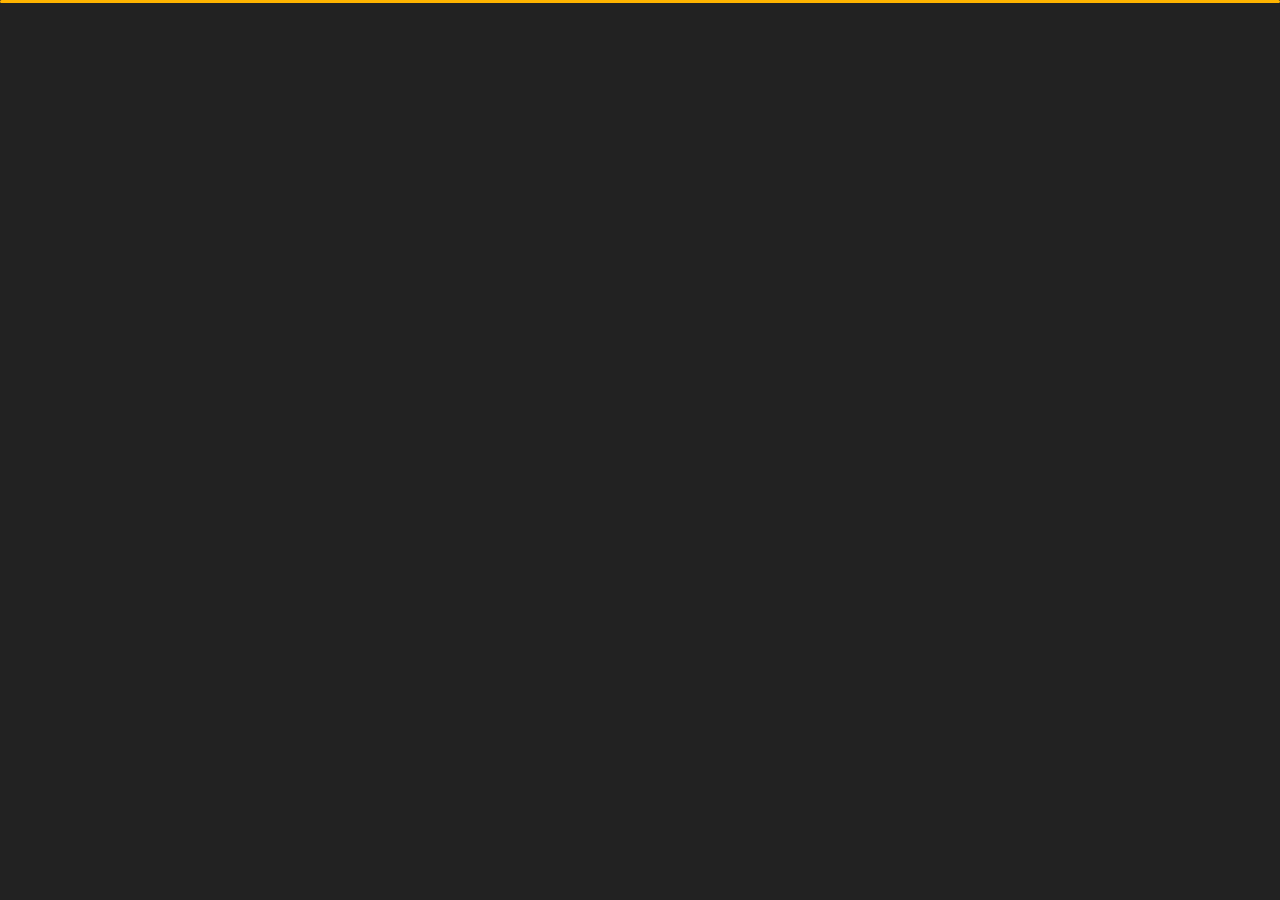
<file: index.html>
﻿<!DOCTYPE html>
<html lang="en">


<head>
    <meta charset="utf-8">
    <title> Davit Khanal</title>
    <meta name="viewport" content="width=device-width, initial-scale=1">
    <link href="https://fonts.googleapis.com/css?family=Poppins:400,400i,500,500i,600,600i,700,700i,800,800i,900,900i" rel="stylesheet">
    <link href="https://fonts.googleapis.com/css?family=Open+Sans:300,400,400i,600,600i,700" rel="stylesheet">
    <link href="css/bootstrap.min.css" rel="stylesheet">
    <link href="css/preloader.min.css" rel="stylesheet">
    <link href="css/circle.css" rel="stylesheet">
    <link href="css/font-awesome.min.css" rel="stylesheet">
    <link href="css/fm.revealator.jquery.min.css" rel="stylesheet">
    <link href="css/style.css" rel="stylesheet">
    <link href="css/skins/yellow.css" rel="stylesheet">
    <link rel="alternate stylesheet" type="text/css" title="blue" href="css/skins/blue.css" />
    <link rel="alternate stylesheet" type="text/css" title="green" href="css/skins/green.css" />
    <link rel="alternate stylesheet" type="text/css" title="yellow" href="css/skins/yellow.css" />
    <link rel="alternate stylesheet" type="text/css" title="blueviolet" href="css/skins/blueviolet.css" />
    <link rel="alternate stylesheet" type="text/css" title="goldenrod" href="css/skins/goldenrod.css" />
    <link rel="alternate stylesheet" type="text/css" title="magenta" href="css/skins/magenta.css" />
    <link rel="alternate stylesheet" type="text/css" title="orange" href="css/skins/orange.css" />
    <link rel="alternate stylesheet" type="text/css" title="purple" href="css/skins/purple.css" />
    <link rel="alternate stylesheet" type="text/css" title="red" href="css/skins/red.css" />
    <link rel="alternate stylesheet" type="text/css" title="yellowgreen" href="css/skins/yellowgreen.css" />
    <link rel="stylesheet" type="text/css" href="css/styleswitcher.css" />
    <script src="js/modernizr.custom.js"></script>
</head>

<body class="home">
<div id="switcher" class="">
    <div class="content-switcher">
        <h4>STYLE SWITCHER</h4>
        <ul>
            <li>
                <a href="#" onclick="setActiveStyleSheet('purple');" title="purple" class="color"><img src="img/styleswitcher/purple.png" alt="purple"/></a>
            </li>
            <li>
                <a href="#" onclick="setActiveStyleSheet('red');" title="red" class="color"><img src="img/styleswitcher/red.png" alt="red"/></a>
            </li>
            <li>
                <a href="#" onclick="setActiveStyleSheet('blueviolet');" title="blueviolet" class="color"><img src="img/styleswitcher/blueviolet.png" alt="blueviolet"/></a>
            </li>
            <li>
                <a href="#" onclick="setActiveStyleSheet('blue');" title="blue" class="color"><img src="img/styleswitcher/blue.png" alt="blue"/></a>
            </li>
            <li>
                <a href="#" onclick="setActiveStyleSheet('goldenrod');" title="goldenrod" class="color"><img src="img/styleswitcher/goldenrod.png" alt="goldenrod"/></a>
            </li>
            <li>
                <a href="#" onclick="setActiveStyleSheet('magenta');" title="magenta" class="color"><img src="img/styleswitcher/magenta.png" alt="magenta"/></a>
            </li>
            <li>
                <a href="#" onclick="setActiveStyleSheet('yellowgreen');" title="yellowgreen" class="color"><img src="img/styleswitcher/yellowgreen.png" alt="yellowgreen"/></a>
            </li>
            <li>
                <a href="#" onclick="setActiveStyleSheet('orange');" title="orange" class="color"><img src="img/styleswitcher/orange.png" alt="orange"/></a>
            </li>
            <li>
                <a href="#" onclick="setActiveStyleSheet('green');" title="green" class="color"><img src="img/styleswitcher/green.png" alt="green"/></a>
            </li>
            <li>
                <a href="#" onclick="setActiveStyleSheet('yellow');" title="yellow" class="color"><img src="img/styleswitcher/yellow.png" alt="yellow"/></a>
            </li>
        </ul>
           <div id="hideSwitcher">&times;</div>
    </div>
</div>
<div id="showSwitcher" class="styleSecondColor"><i class="fa fa-cog fa-spin"></i></div>
<header class="header" id="navbar-collapse-toggle">
    
    <ul class="icon-menu d-none d-lg-block revealator-slideup revealator-once revealator-delay1">
        <li class="icon-box active">
            <i class="fa fa-home"></i>
            <a href="index.html">
                <h2>Home</h2>
            </a>
        </li>
        <li class="icon-box">
            <i class="fa fa-user"></i>
            <a href="about.html">
                <h2>About</h2>
            </a>
        </li>
        <!-- <li class="icon-box">
            <i class="fa fa-briefcase"></i>
            <a href="portfolio.html">
                <h2>Portfolio</h2>
            </a>
        </li> -->
        <li class="icon-box">
            <i class="fa fa-envelope-open"></i>
            <a href="contact.html">
                <h2>Contact</h2>
            </a>
        </li>
        <!-- <li class="icon-box">
            <i class="fa fa-comments"></i>
            <a href="blog.html">
                <h2>Blog</h2>
            </a>
        </li> -->
    </ul>
    
    <nav role="navigation" class="d-block d-lg-none">
        <div id="menuToggle">
            <input type="checkbox" />
            <span></span>
            <span></span>
            <span></span>
            <ul class="list-unstyled" id="menu">
                <li class="active"><a href="index.html"><i class="fa fa-home"></i><span>Home</span></a></li>
                <li><a href="about.html"><i class="fa fa-user"></i><span>About</span></a></li>
                <!-- <li><a href="portfolio.html"><i class="fa fa-folder-open"></i><span>Portfolio</span></a></li> -->
                <li><a href="contact.html"><i class="fa fa-envelope-open"></i><span>Contact</span></a></li>
                <!-- <li><a href="blog.html"><i class="fa fa-comments"></i><span>Blog</span></a></li> -->
            </ul>
        </div>
    </nav>
    
</header>
<section class="container-fluid main-container container-home p-0 revealator-slideup revealator-once revealator-delay1">
    <div class="color-block d-none d-lg-block"></div>
    <div class="row home-details-container align-items-center">
        <div class="col-lg-4 bg position-fixed d-none d-lg-block"></div>
        <div class="col-12 col-lg-8 offset-lg-4 home-details text-left text-sm-center text-lg-left">
            <div>
                <img src="./img/smallheader.jpg" class="img-fluid main-img-mobile d-none d-sm-block d-lg-none" alt="my picture" />
                <h6 class="text-uppercase open-sans-font mb-0 d-block d-sm-none d-lg-block">hi there !</h6>
                <h1 class="text-uppercase poppins-font"><span>I'm</span> Davit Khanal</h1>
                <p class="open-sans-font">I'm a Nepal based self front‑end learner focused on crafting clean & user‑friendly experiences, I am passionate about building excellent website that improves the lives of those around me.</p>
                <a href="about.html" class="btn btn-about">more about me</a>
            </div>
        </div>
    </div>
</section>

<script src="js/jquery-3.5.0.min.js"></script>
<script src="js/styleswitcher.js"></script>
<script src="js/preloader.min.js"></script>
<script src="js/fm.revealator.jquery.min.js"></script>
<script src="js/imagesloaded.pkgd.min.js"></script>
<script src="js/masonry.pkgd.min.js"></script>
<script src="js/classie.js"></script>
<script src="js/cbpGridGallery.js"></script>
<script src="js/jquery.hoverdir.js"></script>
<script src="js/popper.min.js"></script>
<script src="js/bootstrap.js"></script>
<script src="js/custom.js"></script>

</body>

</html>
</file>
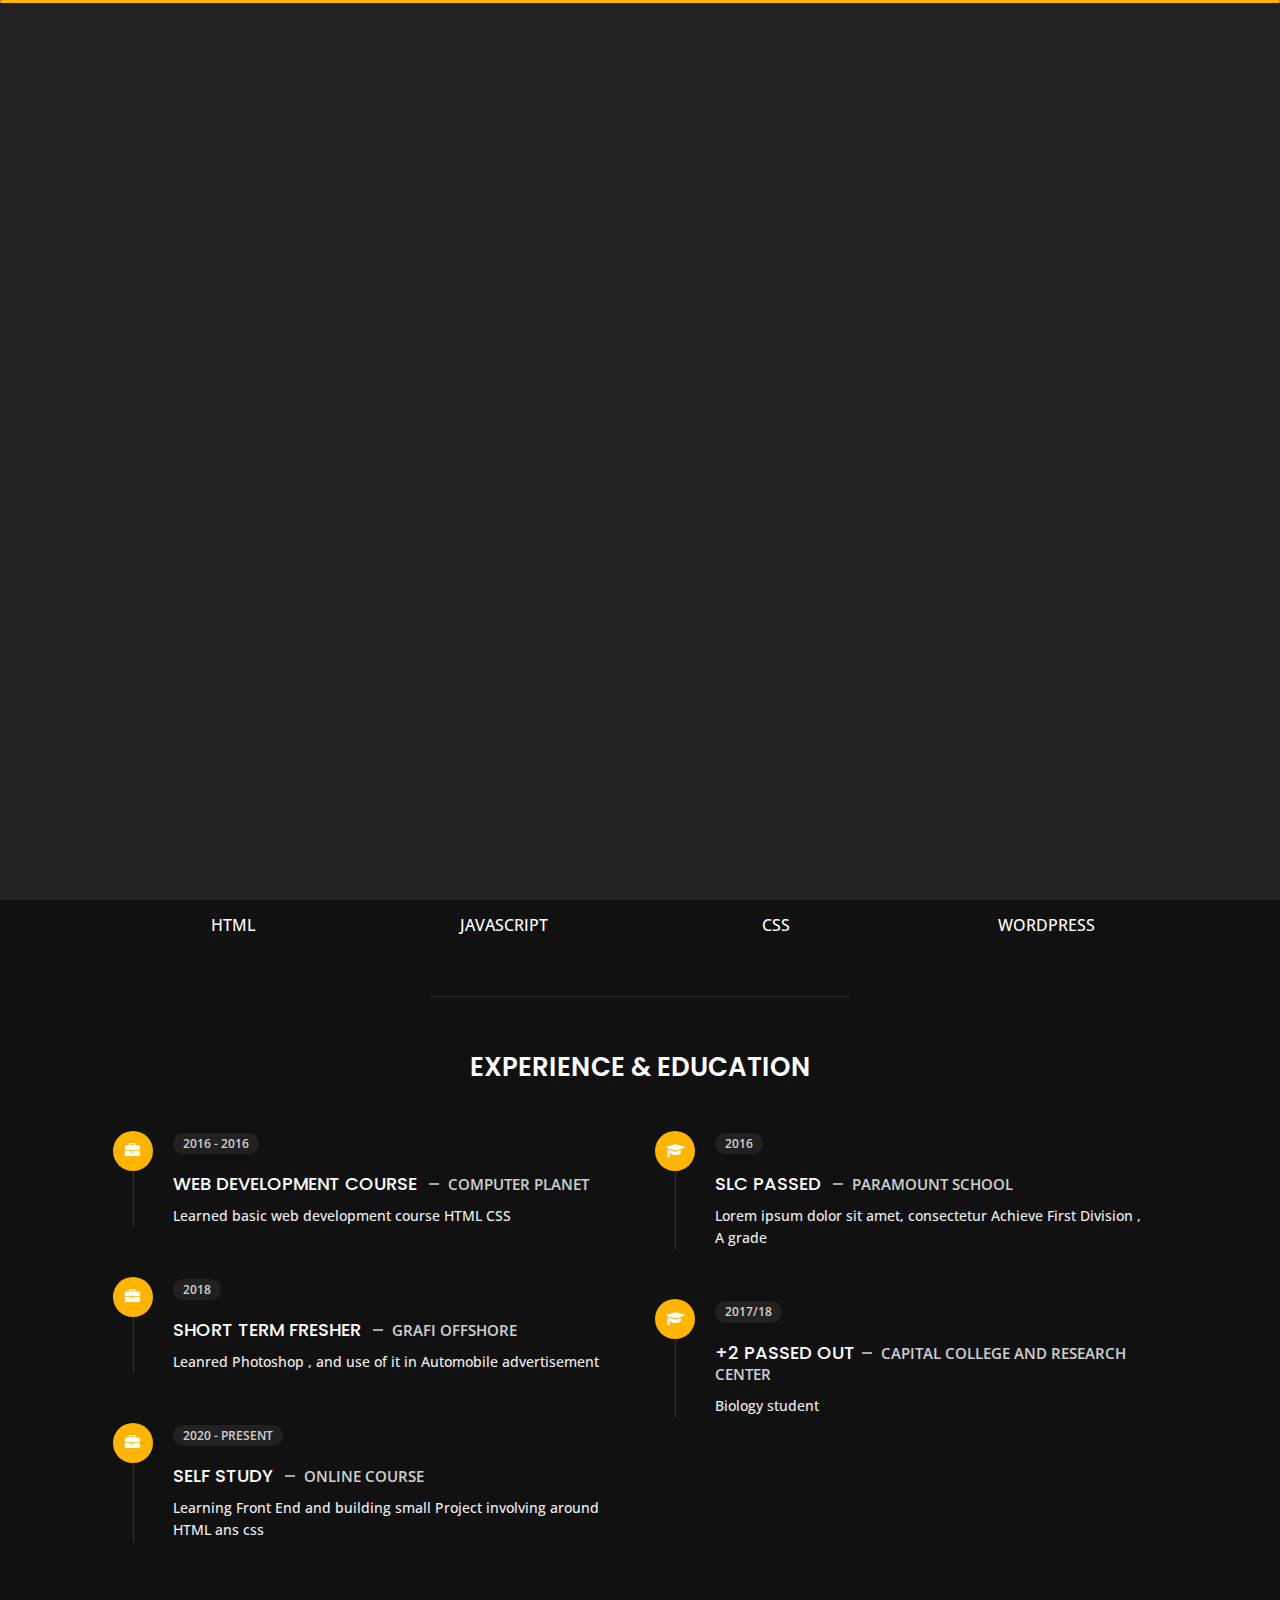
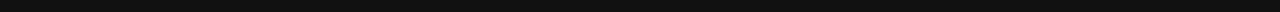
<file: about.html>
<!DOCTYPE html>
<html lang="en">


<head>
    <meta charset="utf-8">
    <title>About Personal status</title>
    <meta name="viewport" content="width=device-width, initial-scale=1">

    <!-- Template Google Fonts -->
    <link href="https://fonts.googleapis.com/css?family=Poppins:400,400i,500,500i,600,600i,700,700i,800,800i,900,900i" rel="stylesheet">
    <link href="https://fonts.googleapis.com/css?family=Open+Sans:300,400,400i,600,600i,700" rel="stylesheet">

    <!-- Template CSS Files -->
    <link href="css/bootstrap.min.css" rel="stylesheet">
    <link href="css/preloader.min.css" rel="stylesheet">
    <link href="css/circle.css" rel="stylesheet">
    <link href="css/font-awesome.min.css" rel="stylesheet">
    <link href="css/fm.revealator.jquery.min.css" rel="stylesheet">
    <link href="css/style.css" rel="stylesheet">

    <!-- CSS Skin File -->
    <link href="css/skins/yellow.css" rel="stylesheet">

    <link rel="alternate stylesheet" type="text/css" title="blue" href="css/skins/blue.css" />
    <link rel="alternate stylesheet" type="text/css" title="green" href="css/skins/green.css" />
    <link rel="alternate stylesheet" type="text/css" title="yellow" href="css/skins/yellow.css" />
    <link rel="alternate stylesheet" type="text/css" title="blueviolet" href="css/skins/blueviolet.css" />
    <link rel="alternate stylesheet" type="text/css" title="goldenrod" href="css/skins/goldenrod.css" />
    <link rel="alternate stylesheet" type="text/css" title="magenta" href="css/skins/magenta.css" />
    <link rel="alternate stylesheet" type="text/css" title="orange" href="css/skins/orange.css" />
    <link rel="alternate stylesheet" type="text/css" title="purple" href="css/skins/purple.css" />
    <link rel="alternate stylesheet" type="text/css" title="red" href="css/skins/red.css" />
    <link rel="alternate stylesheet" type="text/css" title="yellowgreen" href="css/skins/yellowgreen.css" />
    <link rel="stylesheet" type="text/css" href="css/styleswitcher.css" />

    <!-- Modernizr JS File -->
    <script src="js/modernizr.custom.js"></script>
</head>

<body class="about">
<div id="switcher" class="">
    <div class="content-switcher">
        <h4>STYLE SWITCHER</h4>
        <ul>
            <li>
                <a href="#" onclick="setActiveStyleSheet('purple');" title="purple" class="color"><img src="img/styleswitcher/purple.png" alt="purple"/></a>
            </li>
            <li>
                <a href="#" onclick="setActiveStyleSheet('red');" title="red" class="color"><img src="img/styleswitcher/red.png" alt="red"/></a>
            </li>
            <li>
                <a href="#" onclick="setActiveStyleSheet('blueviolet');" title="blueviolet" class="color"><img src="img/styleswitcher/blueviolet.png" alt="blueviolet"/></a>
            </li>
            <li>
                <a href="#" onclick="setActiveStyleSheet('blue');" title="blue" class="color"><img src="img/styleswitcher/blue.png" alt="blue"/></a>
            </li>
            <li>
                <a href="#" onclick="setActiveStyleSheet('goldenrod');" title="goldenrod" class="color"><img src="img/styleswitcher/goldenrod.png" alt="goldenrod"/></a>
            </li>
            <li>
                <a href="#" onclick="setActiveStyleSheet('magenta');" title="magenta" class="color"><img src="img/styleswitcher/magenta.png" alt="magenta"/></a>
            </li>
            <li>
                <a href="#" onclick="setActiveStyleSheet('yellowgreen');" title="yellowgreen" class="color"><img src="img/styleswitcher/yellowgreen.png" alt="yellowgreen"/></a>
            </li>
            <li>
                <a href="#" onclick="setActiveStyleSheet('orange');" title="orange" class="color"><img src="img/styleswitcher/orange.png" alt="orange"/></a>
            </li>
            <li>
                <a href="#" onclick="setActiveStyleSheet('green');" title="green" class="color"><img src="img/styleswitcher/green.png" alt="green"/></a>
            </li>
            <li>
                <a href="#" onclick="setActiveStyleSheet('yellow');" title="yellow" class="color"><img src="img/styleswitcher/yellow.png" alt="yellow"/></a>
            </li>
        </ul>

        <div id="hideSwitcher">&times;</div>
    </div>

</div>
<div id="showSwitcher" class="styleSecondColor"><i class="fa fa-cog fa-spin"></i></div>
<!-- Live Style Switcher Ends - demo only -->
<!-- Header Starts -->
<header class="header" id="navbar-collapse-toggle">
    <!-- Fixed Navigation Starts -->
    <ul class="icon-menu d-none d-lg-block revealator-slideup revealator-once revealator-delay1">
        <li class="icon-box">
            <i class="fa fa-home"></i>
            <a href="index.html">
                <h2>Home</h2>
            </a>
        </li>
        <li class="icon-box active">
            <i class="fa fa-user"></i>
            <a href="about.html">
                <h2>About</h2>
            </a>
        </li>
        <!-- <li class="icon-box">
            <i class="fa fa-briefcase"></i>
            <a href="portfolio.html">
                <h2>Portfolio</h2>
            </a>
        </li> -->
        <li class="icon-box">
            <i class="fa fa-envelope-open"></i>
            <a href="contact.html">
                <h2>Contact</h2>
            </a>
        </li>
        <!-- <li class="icon-box">
            <i class="fa fa-comments"></i>
            <a href="blog.html">
                <h2>Blog</h2>
            </a>
        </li> -->
    </ul>
    <!-- Fixed Navigation Ends -->
    <!-- Mobile Menu Starts -->
    <nav role="navigation" class="d-block d-lg-none">
        <div id="menuToggle">
            <input type="checkbox" />
            <span></span>
            <span></span>
            <span></span>
            <ul class="list-unstyled" id="menu">
                <li><a href="index.html"><i class="fa fa-home"></i><span>Home</span></a></li>
                <li class="active"><a href="about.html"><i class="fa fa-user"></i><span>About</span></a></li>
                <!-- <li><a href="portfolio.html"><i class="fa fa-folder-open"></i><span>Portfolio</span></a></li> -->
                <li><a href="contact.html"><i class="fa fa-envelope-open"></i><span>Contact</span></a></li>
                <!-- <li><a href="blog.html"><i class="fa fa-comments"></i><span>Blog</span></a></li> -->
            </ul>
        </div>
    </nav>
    <!-- Mobile Menu Ends -->
</header>
<!-- Header Ends -->
<!-- Page Title Starts -->
<section class="title-section text-left text-sm-center revealator-slideup revealator-once revealator-delay1">
    <h1>ABOUT <span>ME</span></h1>
    <span class="title-bg">Resume</span>
</section>
<!-- Page Title Ends -->
<!-- Main Content Starts -->
<section class="main-content revealator-slideup revealator-once revealator-delay1">
    <div class="container">
        <div class="row">
            <!-- Personal Info Starts -->
            <div class="col-12 col-lg-5 col-xl-6">
                <div class="row">
                    <div class="col-12">
                        <h3 class="text-uppercase custom-title mb-0 ft-wt-600">personal infos</h3>
                    </div>
                    <div class="col-12 d-block d-sm-none">
                        <img src="img/img-mobile.jpg" class="img-fluid main-img-mobile" alt="my picture" />
                    </div>
                    <div class="col-6">
                        <ul class="about-list list-unstyled open-sans-font">
                            <li> <span class="title">first name :</span> <span class="value d-block d-sm-inline-block d-lg-block d-xl-inline-block">Davit</span> </li>
                            <li> <span class="title">last name :</span> <span class="value d-block d-sm-inline-block d-lg-block d-xl-inline-block">Khanal</span> </li>
                            <li> <span class="title">Age :</span> <span class="value d-block d-sm-inline-block d-lg-block d-xl-inline-block">21 Years</span> </li>
                            <li> <span class="title">Nationality :</span> <span class="value d-block d-sm-inline-block d-lg-block d-xl-inline-block">Nepali</span> </li>
                            <li> <span class="title">Status :</span> <span class="value d-block d-sm-inline-block d-lg-block d-xl-inline-block">Learning Front End</span> </li>
                        </ul>
                    </div>
                    <div class="col-6">
                        <ul class="about-list list-unstyled open-sans-font">
                            <li> <span class="title">Address :</span> <span class="value d-block d-sm-inline-block d-lg-block d-xl-inline-block">Kathmandu</span> </li>
                            <li> <span class="title">phone :</span> <span class="value d-block d-sm-inline-block d-lg-block d-xl-inline-block">+977 9860135336</span> </li>
                            <li> <span class="title">Email :</span> <span class="value d-block d-sm-inline-block d-lg-block d-xl-inline-block">khanaldavit@gmail.com</span> </li>
                            <li> <span class="title">Github :</span> <span class="value d-block d-sm-inline-block d-lg-block d-xl-inline-block">davitkhanal</span> </li>
                            <li> <span class="title">langages :</span> <span class="value d-block d-sm-inline-block d-lg-block d-xl-inline-block">Nepali, English</span> </li>
                        </ul>
                    </div>
                    <div class="col-12 mt-3">
                        <a href="https://drive.google.com/file/d/1pwsQXG-cLofTTV2hptJnRghB-FsL9jul/view?usp=sharing" class="btn btn-download">Download CV</a>
                    </div>
                </div>
            </div>
            <!-- Personal Info Ends -->
            <!-- Boxes Starts -->
            <div class="col-12 col-lg-7 col-xl-6 mt-5 mt-lg-0">
                <div class="row">
                    <div class="col-6">
                        <div class="box-stats with-margin">
                            <h3 class="poppins-font position-relative">1</h3>
                            <p class="open-sans-font m-0 position-relative text-uppercase">years of <span class="d-block">self study</span></p>
                        </div>
                    </div>
                    <div class="col-6">
                        <div class="box-stats with-margin">
                            <h3 class="poppins-font position-relative">6</h3>
                            <p class="open-sans-font m-0 position-relative text-uppercase">self completed <span class="d-block">projects</span></p>
                        </div>
                    </div>
                    <div class="col-6">
                        <div class="box-stats">
                            <h3 class="poppins-font position-relative">13</h3>
                            <p class="open-sans-font m-0 position-relative text-uppercase">Happy<span class="d-block">Guidance</span></p>
                        </div>
                    </div>
                  
                </div>
            </div>
            <!-- Boxes Ends -->
        </div>
        <hr class="separator">
        <!-- Skills Starts -->
        <div class="row">
            <div class="col-12">
                <h3 class="text-uppercase pb-4 pb-sm-5 mb-3 mb-sm-0 text-left text-sm-center custom-title ft-wt-600">My Skills</h3>
            </div>
            <div class="col-6 col-md-3 mb-3 mb-sm-5">
                <div class="c100 p25">
                    <span>75%</span>
                    <div class="slice">
                        <div class="bar"></div>
                        <div class="fill"></div>
                    </div>
                </div>
                <h6 class="text-uppercase open-sans-font text-center mt-2 mt-sm-4">html</h6>
            </div>
            <div class="col-6 col-md-3 mb-3 mb-sm-5">
                <div class="c100 p89">
                    <span>Learning</span>
                    <div class="slice">
                        <div class="bar"></div>
                        <div class="fill"></div>
                    </div>
                </div>
                <h6 class="text-uppercase open-sans-font text-center mt-2 mt-sm-4">javascript</h6>
            </div>
            <div class="col-6 col-md-3 mb-3 mb-sm-5">
                <div class="c100 p70">
                    <span>70%</span>
                    <div class="slice">
                        <div class="bar"></div>
                        <div class="fill"></div>
                    </div>
                </div>
                <h6 class="text-uppercase open-sans-font text-center mt-2 mt-sm-4">css</h6>
            </div>
    
            <div class="col-6 col-md-3 mb-3 mb-sm-5">
                <div class="c100 p95">
                    <span>5%</span>
                    <div class="slice">
                        <div class="bar"></div>
                        <div class="fill"></div>
                    </div>
                </div>
                <h6 class="text-uppercase open-sans-font text-center mt-2 mt-sm-4">wordpress</h6>
            </div>
           
            
        </div>
        <!-- Skills Ends -->
        <hr class="separator mt-1">
        <!-- Experience & Education Starts -->
        <div class="row">
            <div class="col-12">
                <h3 class="text-uppercase pb-5 mb-0 text-left text-sm-center custom-title ft-wt-600">Experience <span>&</span> Education</h3>
            </div>
            <div class="col-lg-6 m-15px-tb">
                <div class="resume-box">
                    <ul>
                        <li>
                            <div class="icon">
                                <i class="fa fa-briefcase"></i>
                            </div>
                            <span class="time open-sans-font text-uppercase">2016 - 2016</span>
                            <h5 class="poppins-font text-uppercase">Web Development Course <span class="place open-sans-font">Computer Planet</span></h5>
                            <p class="open-sans-font">Learned basic web development course HTML CSS  </p>
                        </li>
                        <li>
                            <div class="icon">
                                <i class="fa fa-briefcase"></i>
                            </div>
                            <span class="time open-sans-font text-uppercase">2018</span>
                            <h5 class="poppins-font text-uppercase">Short term Fresher <span class="place open-sans-font">Grafi Offshore</span></h5>
                            <p class="open-sans-font">Leanred Photoshop , and use of it in Automobile advertisement</p>
                        </li>
                        <li>
                            <div class="icon">
                                <i class="fa fa-briefcase"></i>
                            </div>
                            <span class="time open-sans-font text-uppercase">2020 - Present</span>
                            <h5 class="poppins-font text-uppercase">Self study <span class="place open-sans-font">Online COurse</span></h5>
                            <p class="open-sans-font">Learning Front End and building small Project involving around HTML ans css</p>
                        </li>
                    </ul>
                </div>
            </div>
            <div class="col-lg-6 m-15px-tb">
                <div class="resume-box">
                    <ul>
                        <li>
                            <div class="icon">
                                <i class="fa fa-graduation-cap"></i>
                            </div>
                            <span class="time open-sans-font text-uppercase">2016</span>
                            <h5 class="poppins-font text-uppercase">SLC passed <span class="place open-sans-font">Paramount School</span></h5>
                            <p class="open-sans-font">Lorem ipsum dolor sit amet, consectetur Achieve First Division , A grade</p>
                        </li>
                        <li>
                            <div class="icon">
                                <i class="fa fa-graduation-cap"></i>
                            </div>
                            <span class="time open-sans-font text-uppercase">2017/18</span>
                            <h5 class="poppins-font text-uppercase">+2 Passed Out<span class="place open-sans-font">Capital College and Research Center</span></h5>
                            <p class="open-sans-font">Biology student</p>
                        </li>

                    </ul>
                </div>
            </div>
        </div>
        <!-- Experience & Education Ends -->
    </div>
</section>
<!-- Main Content Ends -->

<!-- Template JS Files -->
<script src="js/jquery-3.5.0.min.js"></script>
<script src="js/styleswitcher.js"></script>
<script src="js/preloader.min.js"></script>
<script src="js/fm.revealator.jquery.min.js"></script>
<script src="js/imagesloaded.pkgd.min.js"></script>
<script src="js/masonry.pkgd.min.js"></script>
<script src="js/classie.js"></script>
<script src="js/cbpGridGallery.js"></script>
<script src="js/jquery.hoverdir.js"></script>
<script src="js/popper.min.js"></script>
<script src="js/bootstrap.js"></script>
<script src="js/custom.js"></script>

</body>


</html>
</file>
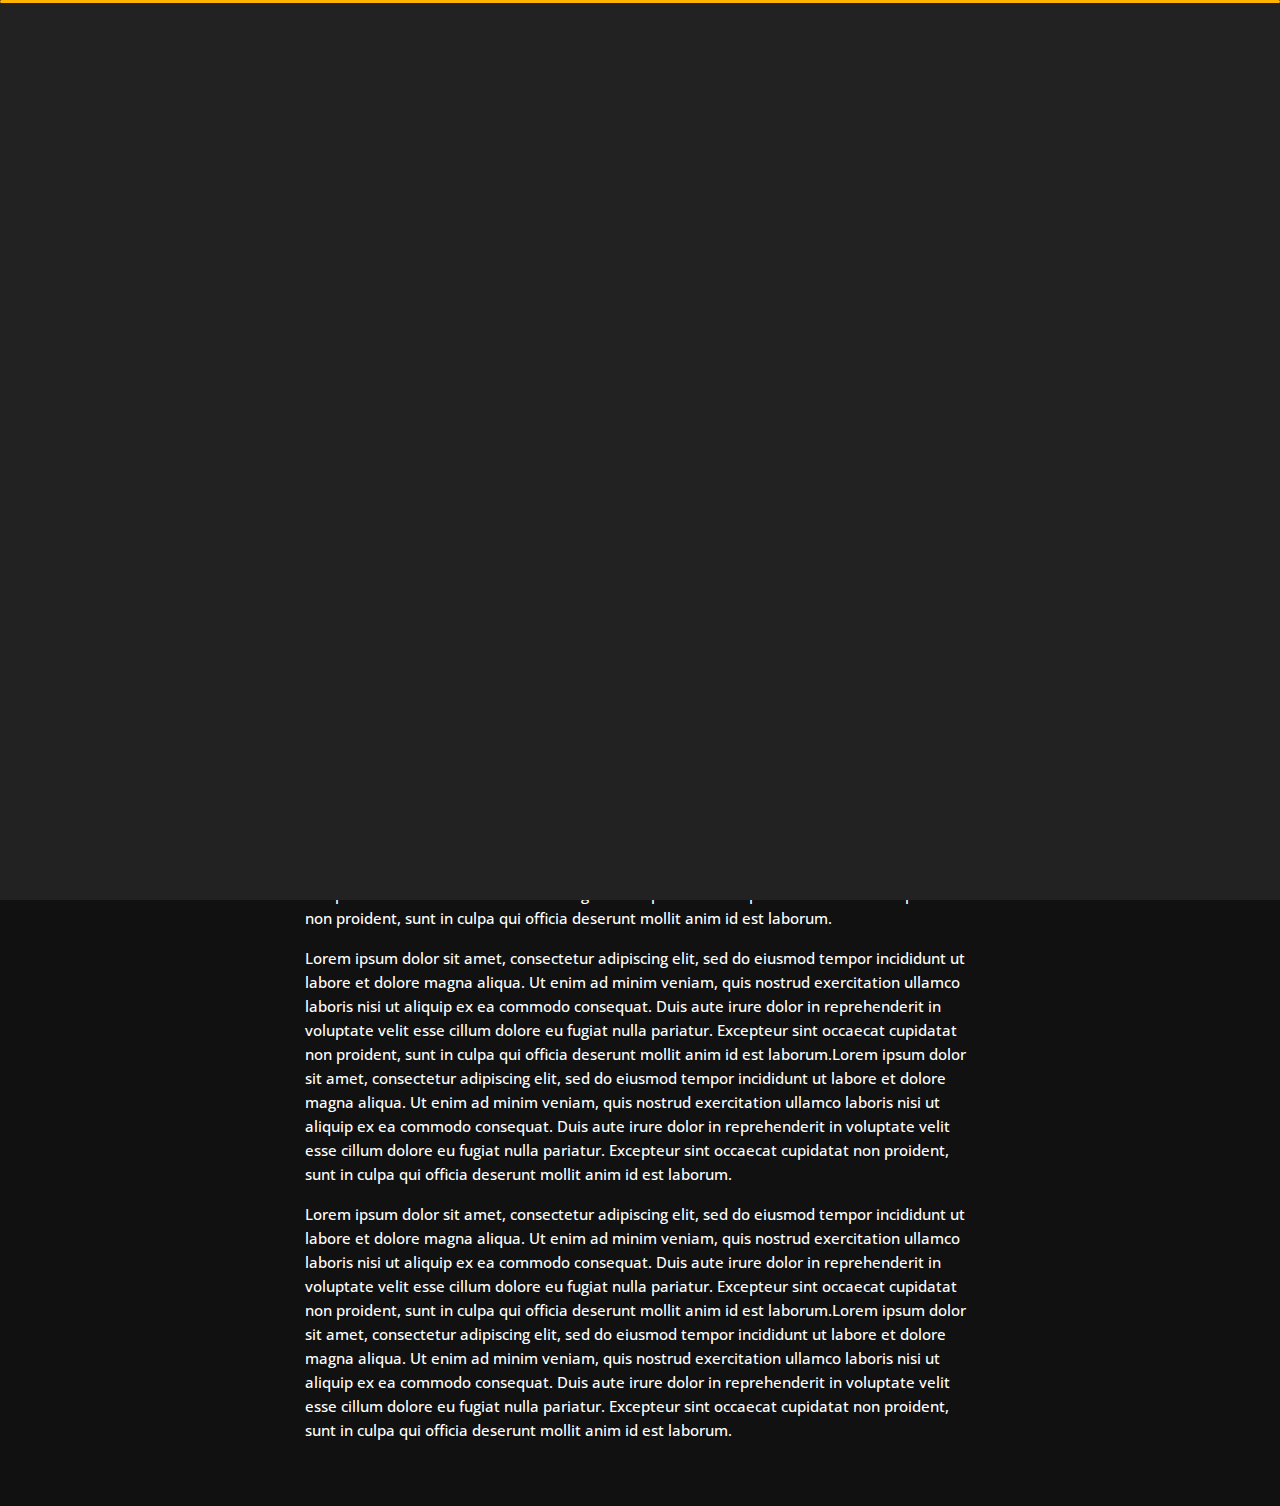
<file: blog-post.html>
<!DOCTYPE html>
<html lang="en">


<head>
    <meta charset="utf-8">
    <title>Blog - Personal Portfolio</title>
    <meta name="viewport" content="width=device-width, initial-scale=1">

    <!-- Template Google Fonts -->
    <link href="https://fonts.googleapis.com/css?family=Poppins:400,400i,500,500i,600,600i,700,700i,800,800i,900,900i" rel="stylesheet">
    <link href="https://fonts.googleapis.com/css?family=Open+Sans:300,400,400i,600,600i,700" rel="stylesheet">

    <!-- Template CSS Files -->
    <link href="css/bootstrap.min.css" rel="stylesheet">
    <link href="css/preloader.min.css" rel="stylesheet">
    <link href="css/circle.css" rel="stylesheet">
    <link href="css/font-awesome.min.css" rel="stylesheet">
    <link href="css/fm.revealator.jquery.min.css" rel="stylesheet">
    <link href="css/style.css" rel="stylesheet">

    <!-- CSS Skin File -->
    <link href="css/skins/yellow.css" rel="stylesheet">

    <!-- Live Style Switcher - demo only -->
    <link rel="alternate stylesheet" type="text/css" title="blue" href="css/skins/blue.css" />
    <link rel="alternate stylesheet" type="text/css" title="green" href="css/skins/green.css" />
    <link rel="alternate stylesheet" type="text/css" title="yellow" href="css/skins/yellow.css" />
    <link rel="alternate stylesheet" type="text/css" title="blueviolet" href="css/skins/blueviolet.css" />
    <link rel="alternate stylesheet" type="text/css" title="goldenrod" href="css/skins/goldenrod.css" />
    <link rel="alternate stylesheet" type="text/css" title="magenta" href="css/skins/magenta.css" />
    <link rel="alternate stylesheet" type="text/css" title="orange" href="css/skins/orange.css" />
    <link rel="alternate stylesheet" type="text/css" title="purple" href="css/skins/purple.css" />
    <link rel="alternate stylesheet" type="text/css" title="red" href="css/skins/red.css" />
    <link rel="alternate stylesheet" type="text/css" title="yellowgreen" href="css/skins/yellowgreen.css" />
    <link rel="stylesheet" type="text/css" href="css/styleswitcher.css" />

    <!-- Modernizr JS File -->
    <script src="js/modernizr.custom.js"></script>
</head>

<body class="blog-post">
<!-- Live Style Switcher Starts - demo only -->
<div id="switcher" class="">
    <div class="content-switcher">
        <h4>STYLE SWITCHER</h4>
        <ul>
            <li>
                <a href="#" onclick="setActiveStyleSheet('purple');" title="purple" class="color"><img src="img/styleswitcher/purple.png" alt="purple"/></a>
            </li>
            <li>
                <a href="#" onclick="setActiveStyleSheet('red');" title="red" class="color"><img src="img/styleswitcher/red.png" alt="red"/></a>
            </li>
            <li>
                <a href="#" onclick="setActiveStyleSheet('blueviolet');" title="blueviolet" class="color"><img src="img/styleswitcher/blueviolet.png" alt="blueviolet"/></a>
            </li>
            <li>
                <a href="#" onclick="setActiveStyleSheet('blue');" title="blue" class="color"><img src="img/styleswitcher/blue.png" alt="blue"/></a>
            </li>
            <li>
                <a href="#" onclick="setActiveStyleSheet('goldenrod');" title="goldenrod" class="color"><img src="img/styleswitcher/goldenrod.png" alt="goldenrod"/></a>
            </li>
            <li>
                <a href="#" onclick="setActiveStyleSheet('magenta');" title="magenta" class="color"><img src="img/styleswitcher/magenta.png" alt="magenta"/></a>
            </li>
            <li>
                <a href="#" onclick="setActiveStyleSheet('yellowgreen');" title="yellowgreen" class="color"><img src="img/styleswitcher/yellowgreen.png" alt="yellowgreen"/></a>
            </li>
            <li>
                <a href="#" onclick="setActiveStyleSheet('orange');" title="orange" class="color"><img src="img/styleswitcher/orange.png" alt="orange"/></a>
            </li>
            <li>
                <a href="#" onclick="setActiveStyleSheet('green');" title="green" class="color"><img src="img/styleswitcher/green.png" alt="green"/></a>
            </li>
            <li>
                <a href="#" onclick="setActiveStyleSheet('yellow');" title="yellow" class="color"><img src="img/styleswitcher/yellow.png" alt="yellow"/></a>
            </li>
        </ul>

       <div id="hideSwitcher">&times;</div>
    </div>
</div>
<div id="showSwitcher" class="styleSecondColor"><i class="fa fa-cog fa-spin"></i></div>
<!-- Live Style Switcher Ends - demo only -->
<!-- Header Starts -->
<header class="header" id="navbar-collapse-toggle">
    <!-- Fixed Navigation Starts -->
    <ul class="icon-menu d-none d-lg-block revealator-slideup revealator-once revealator-delay1">
        <li class="icon-box">
            <i class="fa fa-home"></i>
            <a href="index.html">
                <h2>Home</h2>
            </a>
        </li>
        <li class="icon-box">
            <i class="fa fa-user"></i>
            <a href="about.html">
                <h2>About</h2>
            </a>
        </li>
        <li class="icon-box">
            <i class="fa fa-briefcase"></i>
            <a href="portfolio.html">
                <h2>Portfolio</h2>
            </a>
        </li>
        <li class="icon-box">
            <i class="fa fa-envelope-open"></i>
            <a href="contact.html">
                <h2>Contact</h2>
            </a>
        </li>
        <li class="icon-box active">
            <i class="fa fa-comments"></i>
            <a href="blog.html">
                <h2>Blog</h2>
            </a>
        </li>
    </ul>
    <!-- Fixed Navigation Ends -->
    <!-- Mobile Menu Starts -->
    <nav role="navigation" class="d-block d-lg-none">
        <div id="menuToggle">
            <input type="checkbox" />
            <span></span>
            <span></span>
            <span></span>
            <ul class="list-unstyled" id="menu">
                <li><a href="index.html"><i class="fa fa-home"></i><span>Home</span></a></li>
                <li><a href="about.html"><i class="fa fa-user"></i><span>About</span></a></li>
                <li><a href="portfolio.html"><i class="fa fa-folder-open"></i><span>Portfolio</span></a></li>
                <li><a href="contact.html"><i class="fa fa-envelope-open"></i><span>Contact</span></a></li>
                <li class="active"><a href="blog.html"><i class="fa fa-comments"></i><span>Blog</span></a></li>
            </ul>
        </div>
    </nav>
    <!-- Mobile Menu Ends -->
</header>
<!-- Header Ends -->
<!-- Page Title Starts -->
<section class="title-section text-left text-sm-center revealator-slideup revealator-once revealator-delay1">
    <h1>my <span>blog</span></h1>
    <span class="title-bg">posts</span>
</section>
<!-- Page Title Ends -->
<!-- Main Content Starts -->
<section class="main-content revealator-slideup revealator-once revealator-delay1">
    <div class="container">
        <div class="row">
            <!-- Article Starts -->
            <article class="col-12">
                <!-- Meta Starts -->
                <div class="meta open-sans-font">
                    <span><i class="fa fa-user"></i> steve</span>
                    <span class="date"><i class="fa fa-calendar"></i> 9 January 2017</span>
                    <span><i class="fa fa-tags"></i> wordpress, business, economy, design</span>
                </div>
                <!-- Meta Ends -->
                <!-- Article Content Starts -->
                <h1 class="text-uppercase text-capitalize">Everything You Need to Know About Web Accessibility</h1>
                <img src="img/blog/blog-post-1.jpg" class="img-fluid" alt="Blog image"/>
                <div class="blog-excerpt open-sans-font pb-5">
                    <p>Lorem ipsum dolor sit amet, consectetur adipiscing elit, sed do eiusmod tempor incididunt ut labore et dolore magna aliqua. Ut enim ad minim veniam, quis nostrud exercitation ullamco laboris nisi ut aliquip ex ea commodo consequat.
                        Duis aute irure dolor in reprehenderit in voluptate velit esse cillum dolore eu fugiat nulla pariatur. Excepteur sint occaecat cupidatat non proident, sunt in culpa qui officia deserunt mollit anim id est laborum.</p>
                    <p>Lorem ipsum dolor sit amet, consectetur adipiscing elit, sed do eiusmod tempor incididunt ut labore et dolore magna aliqua. Ut enim ad minim veniam, quis nostrud exercitation ullamco laboris nisi ut aliquip ex ea commodo consequat.
                        Duis aute irure dolor in reprehenderit in voluptate velit esse cillum dolore eu fugiat nulla pariatur. Excepteur sint occaecat cupidatat non proident, sunt in culpa qui officia deserunt mollit anim id est laborum.Lorem ipsum
                        dolor sit amet, consectetur adipiscing elit, sed do eiusmod tempor incididunt ut labore et dolore magna aliqua. Ut enim ad minim veniam, quis nostrud exercitation ullamco laboris nisi ut aliquip ex ea commodo consequat. Duis
                        aute irure dolor in reprehenderit in voluptate velit esse cillum dolore eu fugiat nulla pariatur. Excepteur sint occaecat cupidatat non proident, sunt in culpa qui officia deserunt mollit anim id est laborum.</p>
                    <p>Lorem ipsum dolor sit amet, consectetur adipiscing elit, sed do eiusmod tempor incididunt ut labore et dolore magna aliqua. Ut enim ad minim veniam, quis nostrud exercitation ullamco laboris nisi ut aliquip ex ea commodo consequat.
                        Duis aute irure dolor in reprehenderit in voluptate velit esse cillum dolore eu fugiat nulla pariatur. Excepteur sint occaecat cupidatat non proident, sunt in culpa qui officia deserunt mollit anim id est laborum.Lorem ipsum
                        dolor sit amet, consectetur adipiscing elit, sed do eiusmod tempor incididunt ut labore et dolore magna aliqua. Ut enim ad minim veniam, quis nostrud exercitation ullamco laboris nisi ut aliquip ex ea commodo consequat. Duis
                        aute irure dolor in reprehenderit in voluptate velit esse cillum dolore eu fugiat nulla pariatur. Excepteur sint occaecat cupidatat non proident, sunt in culpa qui officia deserunt mollit anim id est laborum.</p>
                </div>
                <!-- Article Content Ends -->
            </article>
            <!-- Article Ends -->
        </div>
    </div>
</section>
<!-- Template JS Files -->
<script src="js/jquery-3.5.0.min.js"></script>
<script src="js/styleswitcher.js"></script>
<script src="js/preloader.min.js"></script>
<script src="js/fm.revealator.jquery.min.js"></script>
<script src="js/imagesloaded.pkgd.min.js"></script>
<script src="js/masonry.pkgd.min.js"></script>
<script src="js/classie.js"></script>
<script src="js/cbpGridGallery.js"></script>
<script src="js/jquery.hoverdir.js"></script>
<script src="js/popper.min.js"></script>
<script src="js/bootstrap.js"></script>
<script src="js/custom.js"></script>

</body>


</html>
</file>
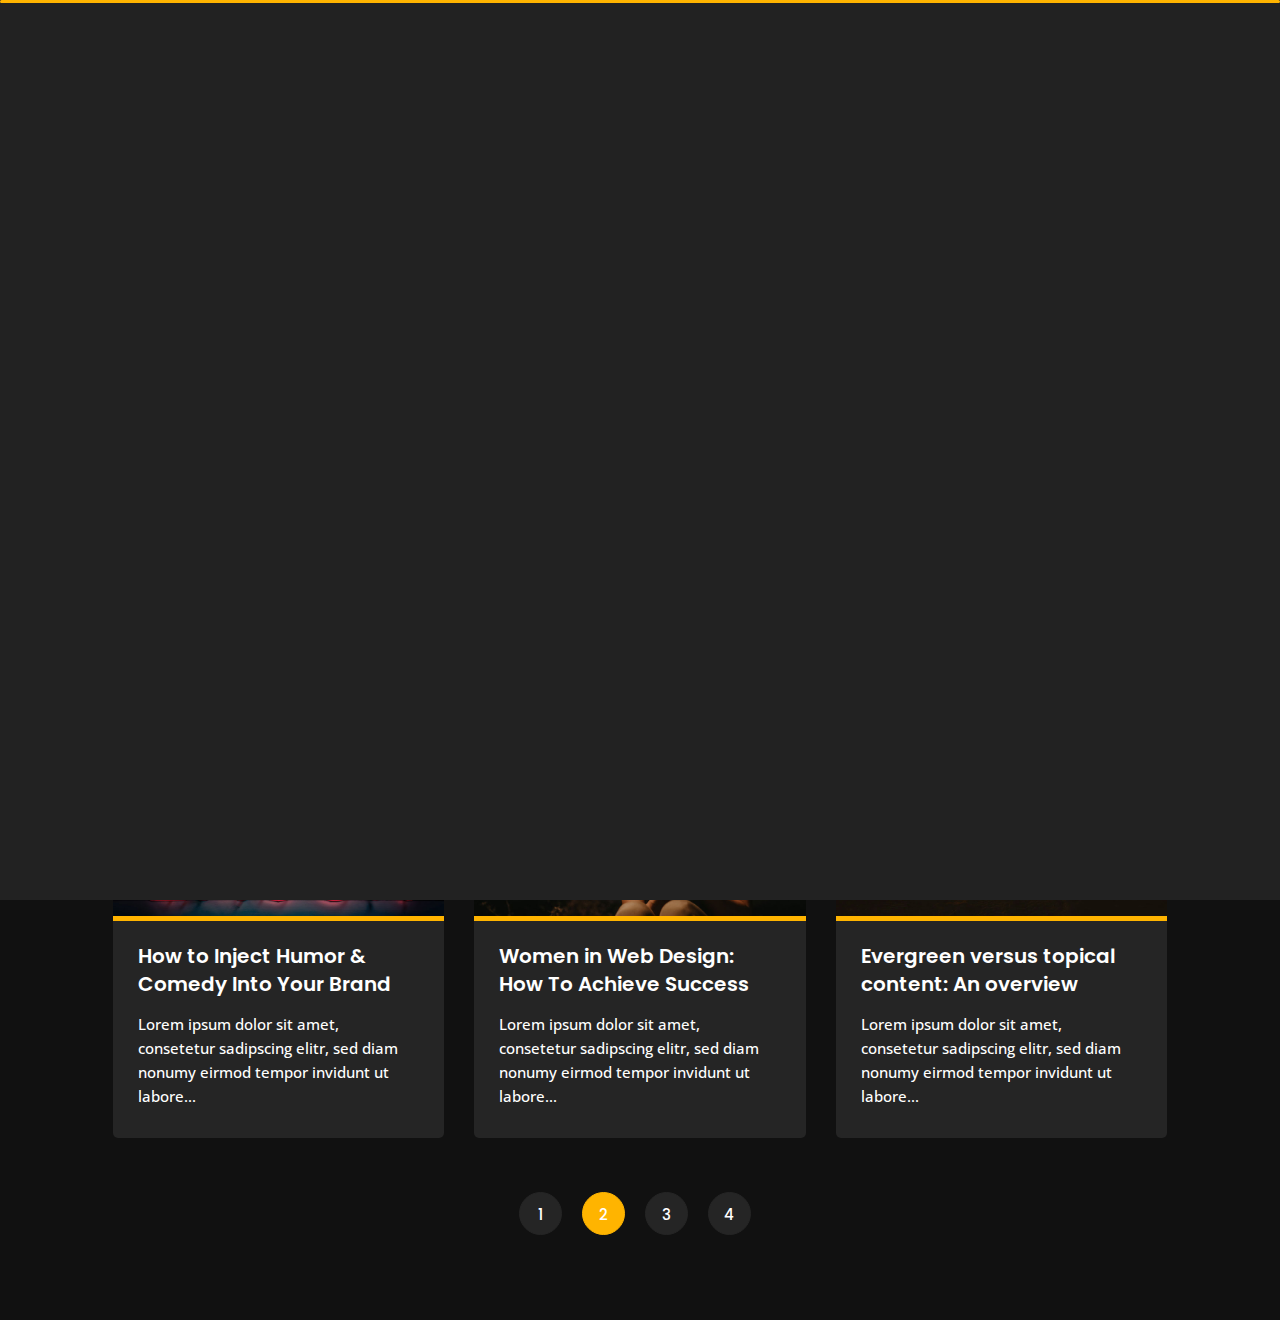
<file: blog.html>
﻿<!DOCTYPE html>
<html lang="en">


<head>
    <meta charset="utf-8">
    <title>Blog - Personal Portfolio</title>
    <meta name="viewport" content="width=device-width, initial-scale=1">

    <!-- Template Google Fonts -->
    <link href="https://fonts.googleapis.com/css?family=Poppins:400,400i,500,500i,600,600i,700,700i,800,800i,900,900i" rel="stylesheet">
    <link href="https://fonts.googleapis.com/css?family=Open+Sans:300,400,400i,600,600i,700" rel="stylesheet">

    <!-- Template CSS Files -->
    <link href="css/bootstrap.min.css" rel="stylesheet">
    <link href="css/preloader.min.css" rel="stylesheet">
    <link href="css/circle.css" rel="stylesheet">
    <link href="css/font-awesome.min.css" rel="stylesheet">
    <link href="css/fm.revealator.jquery.min.css" rel="stylesheet">
    <link href="css/style.css" rel="stylesheet">

    <!-- CSS Skin File -->
    <link href="css/skins/yellow.css" rel="stylesheet">

    <!-- Live Style Switcher - demo only -->
    <link rel="alternate stylesheet" type="text/css" title="blue" href="css/skins/blue.css" />
    <link rel="alternate stylesheet" type="text/css" title="green" href="css/skins/green.css" />
    <link rel="alternate stylesheet" type="text/css" title="yellow" href="css/skins/yellow.css" />
    <link rel="alternate stylesheet" type="text/css" title="blueviolet" href="css/skins/blueviolet.css" />
    <link rel="alternate stylesheet" type="text/css" title="goldenrod" href="css/skins/goldenrod.css" />
    <link rel="alternate stylesheet" type="text/css" title="magenta" href="css/skins/magenta.css" />
    <link rel="alternate stylesheet" type="text/css" title="orange" href="css/skins/orange.css" />
    <link rel="alternate stylesheet" type="text/css" title="purple" href="css/skins/purple.css" />
    <link rel="alternate stylesheet" type="text/css" title="red" href="css/skins/red.css" />
    <link rel="alternate stylesheet" type="text/css" title="yellowgreen" href="css/skins/yellowgreen.css" />
    <link rel="stylesheet" type="text/css" href="css/styleswitcher.css" />

    <!-- Modernizr JS File -->
    <script src="js/modernizr.custom.js"></script>
</head>

<body class="blog">
<!-- Live Style Switcher Starts - demo only -->
<div id="switcher" class="">
    <div class="content-switcher">
        <h4>STYLE SWITCHER</h4>
        <ul>
            <li>
                <a href="#" onclick="setActiveStyleSheet('purple');" title="purple" class="color"><img src="img/styleswitcher/purple.png" alt="purple"/></a>
            </li>
            <li>
                <a href="#" onclick="setActiveStyleSheet('red');" title="red" class="color"><img src="img/styleswitcher/red.png" alt="red"/></a>
            </li>
            <li>
                <a href="#" onclick="setActiveStyleSheet('blueviolet');" title="blueviolet" class="color"><img src="img/styleswitcher/blueviolet.png" alt="blueviolet"/></a>
            </li>
            <li>
                <a href="#" onclick="setActiveStyleSheet('blue');" title="blue" class="color"><img src="img/styleswitcher/blue.png" alt="blue"/></a>
            </li>
            <li>
                <a href="#" onclick="setActiveStyleSheet('goldenrod');" title="goldenrod" class="color"><img src="img/styleswitcher/goldenrod.png" alt="goldenrod"/></a>
            </li>
            <li>
                <a href="#" onclick="setActiveStyleSheet('magenta');" title="magenta" class="color"><img src="img/styleswitcher/magenta.png" alt="magenta"/></a>
            </li>
            <li>
                <a href="#" onclick="setActiveStyleSheet('yellowgreen');" title="yellowgreen" class="color"><img src="img/styleswitcher/yellowgreen.png" alt="yellowgreen"/></a>
            </li>
            <li>
                <a href="#" onclick="setActiveStyleSheet('orange');" title="orange" class="color"><img src="img/styleswitcher/orange.png" alt="orange"/></a>
            </li>
            <li>
                <a href="#" onclick="setActiveStyleSheet('green');" title="green" class="color"><img src="img/styleswitcher/green.png" alt="green"/></a>
            </li>
            <li>
                <a href="#" onclick="setActiveStyleSheet('yellow');" title="yellow" class="color"><img src="img/styleswitcher/yellow.png" alt="yellow"/></a>
            </li>
        </ul>

       <div id="hideSwitcher">&times;</div>
    </div>
</div>
<div id="showSwitcher" class="styleSecondColor"><i class="fa fa-cog fa-spin"></i></div>
<!-- Live Style Switcher Ends - demo only -->
<!-- Header Starts -->
<header class="header" id="navbar-collapse-toggle">
    <!-- Fixed Navigation Starts -->
    <ul class="icon-menu d-none d-lg-block revealator-slideup revealator-once revealator-delay1">
        <li class="icon-box">
            <i class="fa fa-home"></i>
            <a href="index.html">
                <h2>Home</h2>
            </a>
        </li>
        <li class="icon-box">
            <i class="fa fa-user"></i>
            <a href="about.html">
                <h2>About</h2>
            </a>
        </li>
        <li class="icon-box">
            <i class="fa fa-briefcase"></i>
            <a href="portfolio.html">
                <h2>Portfolio</h2>
            </a>
        </li>
        <li class="icon-box">
            <i class="fa fa-envelope-open"></i>
            <a href="contact.html">
                <h2>Contact</h2>
            </a>
        </li>
        <li class="icon-box active">
            <i class="fa fa-comments"></i>
            <a href="blog.html">
                <h2>Blog</h2>
            </a>
        </li>
    </ul>
    <!-- Fixed Navigation Ends -->
    <!-- Mobile Menu Starts -->
    <nav role="navigation" class="d-block d-lg-none">
        <div id="menuToggle">
            <input type="checkbox" />
            <span></span>
            <span></span>
            <span></span>
            <ul class="list-unstyled" id="menu">
                <li><a href="index.html"><i class="fa fa-home"></i><span>Home</span></a></li>
                <li><a href="about.html"><i class="fa fa-user"></i><span>About</span></a></li>
                <li><a href="portfolio.html"><i class="fa fa-folder-open"></i><span>Portfolio</span></a></li>
                <li><a href="contact.html"><i class="fa fa-envelope-open"></i><span>Contact</span></a></li>
                <li class="active"><a href="blog.html"><i class="fa fa-comments"></i><span>Blog</span></a></li>
            </ul>
        </div>
    </nav>
    <!-- Mobile Menu Ends -->
</header>
<!-- Header Ends -->
<!-- Page Title Starts -->
<section class="title-section text-left text-sm-center revealator-slideup revealator-once revealator-delay1">
    <h1>my <span>blog</span></h1>
    <span class="title-bg">posts</span>
</section>
<!-- Page Title Ends -->
<!-- Main Content Starts -->
<section class="main-content revealator-slideup revealator-once revealator-delay1">
    <div class="container">
        <!-- Articles Starts -->
        <div class="row">
            <!-- Article Starts -->
            <div class="col-12 col-md-6 col-lg-6 col-xl-4 mb-30">
                <article class="post-container">
                    <div class="post-thumb">
                        <a href="blog-post.html" class="d-block position-relative overflow-hidden">
                            <img src="img/blog/blog-post-1.jpg" class="img-fluid" alt="Blog Post">
                        </a>
                    </div>
                    <div class="post-content">
                        <div class="entry-header">
                            <h3><a href="blog-post.html">How to Own Your Audience by Creating an Email List</a></h3>
                        </div>
                        <div class="entry-content open-sans-font">
                            <p>Lorem ipsum dolor sit amet, consetetur sadipscing elitr, sed diam nonumy eirmod tempor invidunt ut labore...
                            </p>
                        </div>
                    </div>
                </article>
            </div>
            <!-- Article Ends -->
            <!-- Article Starts -->
            <div class="col-12 col-md-6 col-lg-6 col-xl-4 mb-30">
                <article class="post-container">
                    <div class="post-thumb">
                        <a href="blog-post.html" class="d-block position-relative overflow-hidden">
                            <img src="img/blog/blog-post-2.jpg" class="img-fluid" alt="">
                        </a>
                    </div>
                    <div class="post-content">
                        <div class="entry-header">
                            <h3><a href="blog-post.html">Top 10 Toolkits for Deep Learning in 2020</a></h3>
                        </div>
                        <div class="entry-content open-sans-font">
                            <p>Lorem ipsum dolor sit amet, consetetur sadipscing elitr, sed diam nonumy eirmod tempor invidunt ut labore...
                            </p>
                        </div>
                    </div>
                </article>
            </div>
            <!-- Article Ends -->
            <!-- Article Starts -->
            <div class="col-12 col-md-6 col-lg-6 col-xl-4 mb-30">
                <article class="post-container">
                    <div class="post-thumb">
                        <a href="blog-post.html" class="d-block position-relative overflow-hidden">
                            <img src="img/blog/blog-post-3.jpg" class="img-fluid" alt="">
                        </a>
                    </div>
                    <div class="post-content">
                        <div class="entry-header">
                            <h3><a href="blog-post.html">Everything You Need to Know About Web Accessibility</a></h3>
                        </div>
                        <div class="entry-content open-sans-font">
                            <p>Lorem ipsum dolor sit amet, consetetur sadipscing elitr, sed diam nonumy eirmod tempor invidunt ut labore...
                            </p>
                        </div>
                    </div>
                </article>
            </div>
            <!-- Article Ends -->
            <!-- Article Starts -->
            <div class="col-12 col-md-6 col-lg-6 col-xl-4 mb-30">
                <article class="post-container">
                    <div class="post-thumb">
                        <a href="blog-post.html" class="d-block position-relative overflow-hidden">
                            <img src="img/blog/blog-post-4.jpg" class="img-fluid" alt="">
                        </a>
                    </div>
                    <div class="post-content">
                        <div class="entry-header">
                            <h3><a href="blog-post.html">How to Inject Humor & Comedy Into Your Brand</a></h3>
                        </div>
                        <div class="entry-content open-sans-font">
                            <p>Lorem ipsum dolor sit amet, consetetur sadipscing elitr, sed diam nonumy eirmod tempor invidunt ut labore...
                            </p>
                        </div>
                    </div>
                </article>
            </div>
            <!-- Article Ends -->
            <!-- Article Starts -->
            <div class="col-12 col-md-6 col-lg-6 col-xl-4 mb-30">
                <article class="post-container">
                    <div class="post-thumb">
                        <a href="blog-post.html" class="d-block position-relative overflow-hidden">
                            <img src="img/blog/blog-post-5.jpg" class="img-fluid" alt="">
                        </a>
                    </div>
                    <div class="post-content">
                        <div class="entry-header">
                            <h3><a href="blog-post.html">Women in Web Design: How To Achieve Success</a></h3>
                        </div>
                        <div class="entry-content open-sans-font">
                            <p>Lorem ipsum dolor sit amet, consetetur sadipscing elitr, sed diam nonumy eirmod tempor invidunt ut labore...
                            </p>
                        </div>
                    </div>
                </article>
            </div>
            <!-- Article Ends -->
            <!-- Article Starts -->
            <div class="col-12 col-md-6 col-lg-6 col-xl-4 mb-30">
                <article class="post-container">
                    <div class="post-thumb">
                        <a href="blog-post.html" class="d-block position-relative overflow-hidden">
                            <img src="img/blog/blog-post-6.jpg" class="img-fluid" alt="">
                        </a>
                    </div>
                    <div class="post-content">
                        <div class="entry-header">
                            <h3><a href="blog-post.html">Evergreen versus topical content: An overview</a></h3>
                        </div>
                        <div class="entry-content open-sans-font">
                            <p>Lorem ipsum dolor sit amet, consetetur sadipscing elitr, sed diam nonumy eirmod tempor invidunt ut labore...
                            </p>
                        </div>
                    </div>
                </article>
            </div>
            <!-- Article Ends -->
            <!-- Pagination Starts -->
            <div class="col-12 mt-4">
                <nav aria-label="Page navigation example">
                    <ul class="pagination justify-content-center mb-0">
                        <li class="page-item"><a class="page-link" href="#">1</a></li>
                        <li class="page-item active"><a class="page-link" href="#">2</a></li>
                        <li class="page-item"><a class="page-link" href="#">3</a></li>
                        <li class="page-item"><a class="page-link" href="#">4</a></li>
                    </ul>
                </nav>
            </div>
            <!-- Pagination Ends -->
        </div>
        <!-- Articles Ends -->
    </div>

</section>

<!-- Template JS Files -->
<script src="js/jquery-3.5.0.min.js"></script>
<script src="js/styleswitcher.js"></script>
<script src="js/preloader.min.js"></script>
<script src="js/fm.revealator.jquery.min.js"></script>
<script src="js/imagesloaded.pkgd.min.js"></script>
<script src="js/masonry.pkgd.min.js"></script>
<script src="js/classie.js"></script>
<script src="js/cbpGridGallery.js"></script>
<script src="js/jquery.hoverdir.js"></script>
<script src="js/popper.min.js"></script>
<script src="js/bootstrap.js"></script>
<script src="js/custom.js"></script>

</body>


</html>
</file>
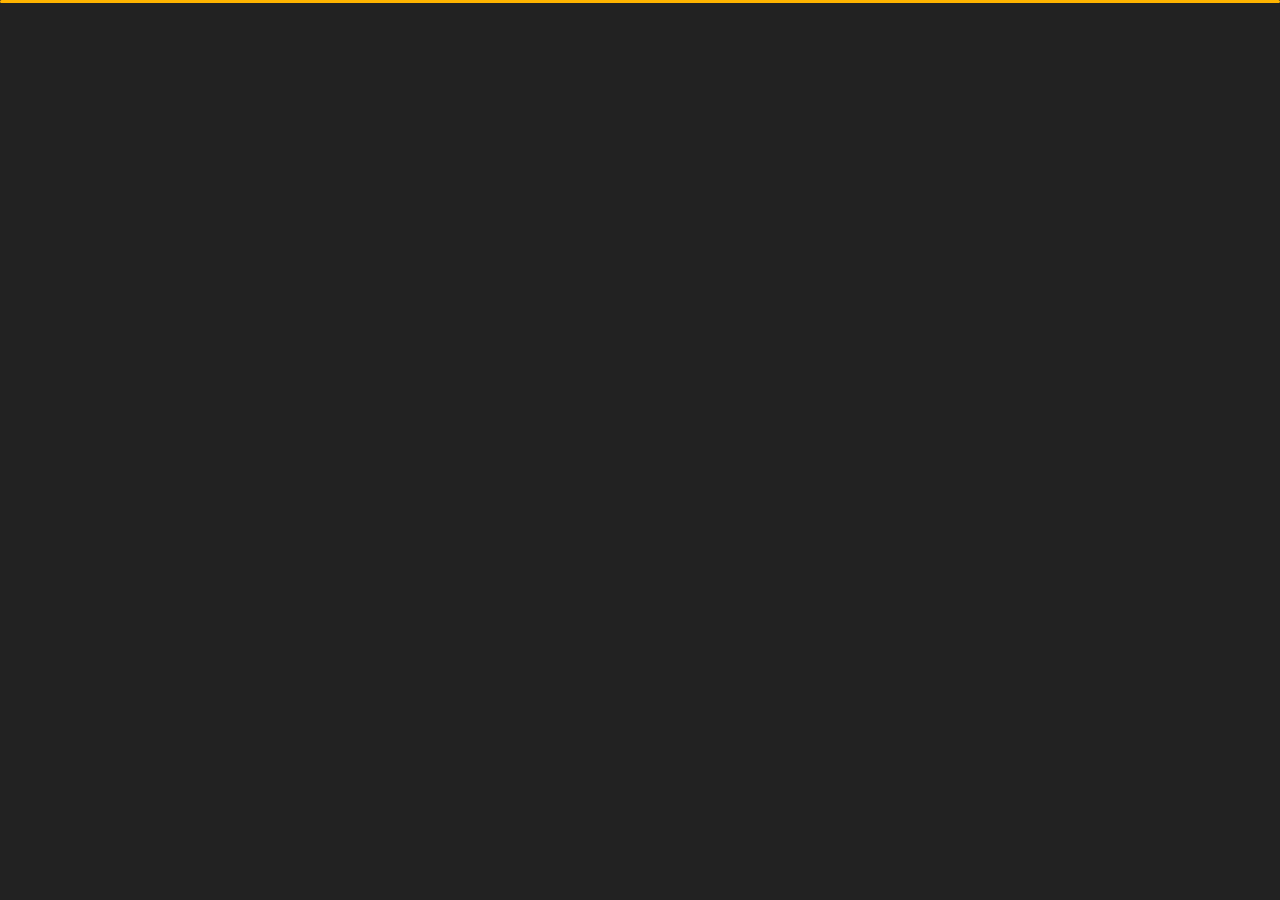
<file: contact.html>
<!DOCTYPE html>
<html lang="en">


<head>
    <meta charset="utf-8">
    <title>Contact</title>
    <meta name="viewport" content="width=device-width, initial-scale=1">

    <!-- Template Google Fonts -->
    <link href="https://fonts.googleapis.com/css?family=Poppins:400,400i,500,500i,600,600i,700,700i,800,800i,900,900i" rel="stylesheet">
    <link href="https://fonts.googleapis.com/css?family=Open+Sans:300,400,400i,600,600i,700" rel="stylesheet">

    <!-- Template CSS Files -->
    <link href="css/bootstrap.min.css" rel="stylesheet">
    <link href="css/preloader.min.css" rel="stylesheet">
    <link href="css/circle.css" rel="stylesheet">
    <link href="css/font-awesome.min.css" rel="stylesheet">
    <link href="css/fm.revealator.jquery.min.css" rel="stylesheet">
    <link href="css/style.css" rel="stylesheet">

    <!-- CSS Skin File -->
    <link href="css/skins/yellow.css" rel="stylesheet">

    <link rel="alternate stylesheet" type="text/css" title="blue" href="css/skins/blue.css" />
    <link rel="alternate stylesheet" type="text/css" title="green" href="css/skins/green.css" />
    <link rel="alternate stylesheet" type="text/css" title="yellow" href="css/skins/yellow.css" />
    <link rel="alternate stylesheet" type="text/css" title="blueviolet" href="css/skins/blueviolet.css" />
    <link rel="alternate stylesheet" type="text/css" title="goldenrod" href="css/skins/goldenrod.css" />
    <link rel="alternate stylesheet" type="text/css" title="magenta" href="css/skins/magenta.css" />
    <link rel="alternate stylesheet" type="text/css" title="orange" href="css/skins/orange.css" />
    <link rel="alternate stylesheet" type="text/css" title="purple" href="css/skins/purple.css" />
    <link rel="alternate stylesheet" type="text/css" title="red" href="css/skins/red.css" />
    <link rel="alternate stylesheet" type="text/css" title="yellowgreen" href="css/skins/yellowgreen.css" />
    <link rel="stylesheet" type="text/css" href="css/styleswitcher.css" />

    <!-- Modernizr JS File -->
    <script src="js/modernizr.custom.js"></script>
</head>

<body class="contact">

<div id="switcher" class="">
    <div class="content-switcher">
        <h4>STYLE SWITCHER</h4>
        <ul>
            <li>
                <a href="#" onclick="setActiveStyleSheet('purple');" title="purple" class="color"><img src="img/styleswitcher/purple.png" alt="purple"/></a>
            </li>
            <li>
                <a href="#" onclick="setActiveStyleSheet('red');" title="red" class="color"><img src="img/styleswitcher/red.png" alt="red"/></a>
            </li>
            <li>
                <a href="#" onclick="setActiveStyleSheet('blueviolet');" title="blueviolet" class="color"><img src="img/styleswitcher/blueviolet.png" alt="blueviolet"/></a>
            </li>
            <li>
                <a href="#" onclick="setActiveStyleSheet('blue');" title="blue" class="color"><img src="img/styleswitcher/blue.png" alt="blue"/></a>
            </li>
            <li>
                <a href="#" onclick="setActiveStyleSheet('goldenrod');" title="goldenrod" class="color"><img src="img/styleswitcher/goldenrod.png" alt="goldenrod"/></a>
            </li>
            <li>
                <a href="#" onclick="setActiveStyleSheet('magenta');" title="magenta" class="color"><img src="img/styleswitcher/magenta.png" alt="magenta"/></a>
            </li>
            <li>
                <a href="#" onclick="setActiveStyleSheet('yellowgreen');" title="yellowgreen" class="color"><img src="img/styleswitcher/yellowgreen.png" alt="yellowgreen"/></a>
            </li>
            <li>
                <a href="#" onclick="setActiveStyleSheet('orange');" title="orange" class="color"><img src="img/styleswitcher/orange.png" alt="orange"/></a>
            </li>
            <li>
                <a href="#" onclick="setActiveStyleSheet('green');" title="green" class="color"><img src="img/styleswitcher/green.png" alt="green"/></a>
            </li>
            <li>
                <a href="#" onclick="setActiveStyleSheet('yellow');" title="yellow" class="color"><img src="img/styleswitcher/yellow.png" alt="yellow"/></a>
            </li>
        </ul>

        <div id="hideSwitcher">&times;</div>
    </div>
</div>
<div id="showSwitcher" class="styleSecondColor"><i class="fa fa-cog fa-spin"></i></div>
<!-- Live Style Switcher Ends - demo only -->
<!-- Header Starts -->
<header class="header" id="navbar-collapse-toggle">
    <!-- Fixed Navigation Starts -->
    <ul class="icon-menu d-none d-lg-block revealator-slideup revealator-once revealator-delay1">
        <li class="icon-box">
            <i class="fa fa-home"></i>
            <a href="index.html">
                <h2>Home</h2>
            </a>
        </li>
        <li class="icon-box">
            <i class="fa fa-user"></i>
            <a href="about.html">
                <h2>About</h2>
            </a>
        </li>
        <!-- <li class="icon-box">
            <i class="fa fa-briefcase"></i>
            <a href="portfolio.html">
                <h2>Portfolio</h2>
            </a>
        </li> -->
        <li class="icon-box active">
            <i class="fa fa-envelope-open"></i>
            <a href="contact.html">
                <h2>Contact</h2>
            </a>
        </li>
        <!-- <li class="icon-box">
            <i class="fa fa-comments"></i>
            <a href="blog.html">
                <h2>Blog</h2>
            </a>
        </li> -->
    </ul>
    <!-- Fixed Navigation Ends -->
    <!-- Mobile Menu Starts -->
    <nav role="navigation" class="d-block d-lg-none">
        <div id="menuToggle">
            <input type="checkbox" />
            <span></span>
            <span></span>
            <span></span>
            <ul class="list-unstyled" id="menu">
                <li><a href="index.html"><i class="fa fa-home"></i><span>Home</span></a></li>
                <li><a href="about.html"><i class="fa fa-user"></i><span>About</span></a></li>
                <!-- <li><a href="portfolio.html"><i class="fa fa-folder-open"></i><span>Portfolio</span></a></li> -->
                <li class="active"><a href="contact.html"><i class="fa fa-envelope-open"></i><span>Contact</span></a></li>
                <!-- <li><a href="blog.html"><i class="fa fa-comments"></i><span>Blog</span></a></li> -->
            </ul>
        </div>
    </nav>
    <!-- Mobile Menu Ends -->
</header>
<!-- Header Ends -->
<!-- Page Title Starts -->
<section class="title-section text-left text-sm-center revealator-slideup revealator-once revealator-delay1">
    <h1>get in <span>touch</span></h1>
    <span class="title-bg">contact</span>
</section>
<!-- Page Title Ends -->
<!-- Main Content Starts -->
<section class="main-content revealator-slideup revealator-once revealator-delay1">
    <div class="container">
        <div class="row">
            <!-- Left Side Starts -->
            <div class="col-12 col-lg-4">
                <h3 class="text-uppercase custom-title mb-0 ft-wt-600 pb-3">Don't be shy !</h3>
                <p class="open-sans-font mb-3">Feel free to get in touch with me. I am always open to discussing new projects, creative ideas or opportunities to be part of your visions.</p>
                <p class="open-sans-font custom-span-contact position-relative">
                    <i class="fa fa-envelope-open position-absolute"></i>
                    <span class="d-block">mail me</span>khanaldavit@gmail.com
                </p>
                <p class="open-sans-font custom-span-contact position-relative">
                    <i class="fa fa-phone-square position-absolute"></i>
                    <span class="d-block">call me</span>+977 9860135336
                </p>
                <ul class="social list-unstyled pt-1 mb-5">
                    <li class="facebook"><a title="Facebook" href="https://www.facebook.com/davitkhanal"><i class="fa fa-facebook"></i></a>
                    </li>
                    <li class="twitter"><a title="Twitter" href="https://twitter.com/davit_pyrmd"><i class="fa fa-twitter"></i></a>
                    </li>
                    <li class="github"><a title="github" href="https://github.com/davit-khanal"><i class="fa fa-github"></i></a>
                    </li>
                </ul>
            </div>
            <!-- Left Side Ends -->
            <!-- Contact Form Starts -->
            <div class="col-12 col-lg-8">
                <form class="contactform" method="post" action="http://slimhamdi.net/tunis/dark/php/process-form.php">
                    <div class="contactform">
                        <div class="row">
                            <div class="col-12 col-md-4">
                                <input type="text" name="name" placeholder="YOUR NAME">
                            </div>
                            <div class="col-12 col-md-4">
                                <input type="email" name="email" placeholder="YOUR EMAIL">
                            </div>
                            <div class="col-12 col-md-4">
                                <input type="text" name="subject" placeholder="YOUR SUBJECT">
                            </div>
                            <div class="col-12">
                                <textarea name="message" placeholder="YOUR MESSAGE"></textarea>
                                <button type="submit" class="btn btn-contact">Send Message</button>
                            </div>
                            <div class="col-12 form-message">
                                <span class="output_message text-center font-weight-600 text-uppercase"></span>
                            </div>
                        </div>
                    </div>
                </form>
            </div>
            <!-- Contact Form Ends -->
        </div>
    </div>

</section>
<!-- Template JS Files -->
<script src="js/jquery-3.5.0.min.js"></script>
<script src="js/styleswitcher.js"></script>
<script src="js/preloader.min.js"></script>
<script src="js/fm.revealator.jquery.min.js"></script>
<script src="js/imagesloaded.pkgd.min.js"></script>
<script src="js/masonry.pkgd.min.js"></script>
<script src="js/classie.js"></script>
<script src="js/cbpGridGallery.js"></script>
<script src="js/jquery.hoverdir.js"></script>
<script src="js/popper.min.js"></script>
<script src="js/bootstrap.js"></script>
<script src="js/custom.js"></script>

</body>


</html>
</file>
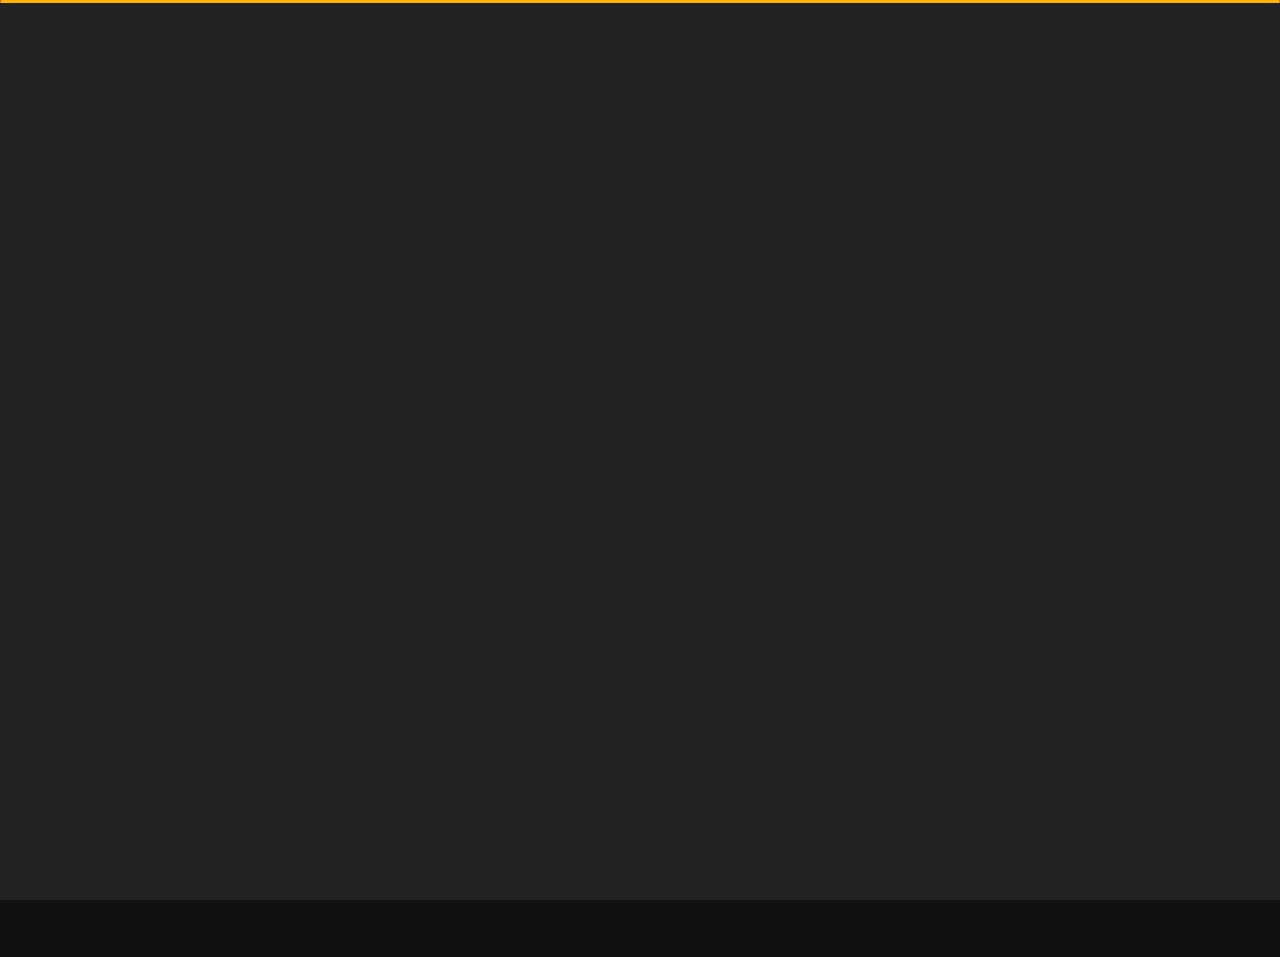
<file: portfolio.html>
<!DOCTYPE html>
<html lang="en">


<head>
    <meta charset="utf-8">
    <title>Portfolio -  Personal Portfolio</title>
    <meta name="viewport" content="width=device-width, initial-scale=1">

    <!-- Template Google Fonts -->
    <link href="https://fonts.googleapis.com/css?family=Poppins:400,400i,500,500i,600,600i,700,700i,800,800i,900,900i" rel="stylesheet">
    <link href="https://fonts.googleapis.com/css?family=Open+Sans:300,400,400i,600,600i,700" rel="stylesheet">

    <!-- Template CSS Files -->
    <link href="css/bootstrap.min.css" rel="stylesheet">
    <link href="css/preloader.min.css" rel="stylesheet">
    <link href="css/circle.css" rel="stylesheet">
    <link href="css/font-awesome.min.css" rel="stylesheet">
    <link href="css/fm.revealator.jquery.min.css" rel="stylesheet">
    <link href="css/style.css" rel="stylesheet">

    <!-- CSS Skin File -->
    <link href="css/skins/yellow.css" rel="stylesheet">

    <!-- Live Style Switcher - demo only -->
    <link rel="alternate stylesheet" type="text/css" title="blue" href="css/skins/blue.css" />
    <link rel="alternate stylesheet" type="text/css" title="green" href="css/skins/green.css" />
    <link rel="alternate stylesheet" type="text/css" title="yellow" href="css/skins/yellow.css" />
    <link rel="alternate stylesheet" type="text/css" title="blueviolet" href="css/skins/blueviolet.css" />
    <link rel="alternate stylesheet" type="text/css" title="goldenrod" href="css/skins/goldenrod.css" />
    <link rel="alternate stylesheet" type="text/css" title="magenta" href="css/skins/magenta.css" />
    <link rel="alternate stylesheet" type="text/css" title="orange" href="css/skins/orange.css" />
    <link rel="alternate stylesheet" type="text/css" title="purple" href="css/skins/purple.css" />
    <link rel="alternate stylesheet" type="text/css" title="red" href="css/skins/red.css" />
    <link rel="alternate stylesheet" type="text/css" title="yellowgreen" href="css/skins/yellowgreen.css" />
    <link rel="stylesheet" type="text/css" href="css/styleswitcher.css" />

    <!-- Modernizr JS File -->
    <script src="js/modernizr.custom.js"></script>
</head>

<body class="portfolio">
<!-- Live Style Switcher Starts - demo only -->
<div id="switcher" class="">
    <div class="content-switcher">
        <h4>STYLE SWITCHER</h4>
        <ul>
            <li>
                <a href="#" onclick="setActiveStyleSheet('purple');" title="purple" class="color"><img src="img/styleswitcher/purple.png" alt="purple"/></a>
            </li>
            <li>
                <a href="#" onclick="setActiveStyleSheet('red');" title="red" class="color"><img src="img/styleswitcher/red.png" alt="red"/></a>
            </li>
            <li>
                <a href="#" onclick="setActiveStyleSheet('blueviolet');" title="blueviolet" class="color"><img src="img/styleswitcher/blueviolet.png" alt="blueviolet"/></a>
            </li>
            <li>
                <a href="#" onclick="setActiveStyleSheet('blue');" title="blue" class="color"><img src="img/styleswitcher/blue.png" alt="blue"/></a>
            </li>
            <li>
                <a href="#" onclick="setActiveStyleSheet('goldenrod');" title="goldenrod" class="color"><img src="img/styleswitcher/goldenrod.png" alt="goldenrod"/></a>
            </li>
            <li>
                <a href="#" onclick="setActiveStyleSheet('magenta');" title="magenta" class="color"><img src="img/styleswitcher/magenta.png" alt="magenta"/></a>
            </li>
            <li>
                <a href="#" onclick="setActiveStyleSheet('yellowgreen');" title="yellowgreen" class="color"><img src="img/styleswitcher/yellowgreen.png" alt="yellowgreen"/></a>
            </li>
            <li>
                <a href="#" onclick="setActiveStyleSheet('orange');" title="orange" class="color"><img src="img/styleswitcher/orange.png" alt="orange"/></a>
            </li>
            <li>
                <a href="#" onclick="setActiveStyleSheet('green');" title="green" class="color"><img src="img/styleswitcher/green.png" alt="green"/></a>
            </li>
            <li>
                <a href="#" onclick="setActiveStyleSheet('yellow');" title="yellow" class="color"><img src="img/styleswitcher/yellow.png" alt="yellow"/></a>
            </li>
        </ul>

        <div id="hideSwitcher">&times;</div>
    </div>
</div>
<div id="showSwitcher" class="styleSecondColor"><i class="fa fa-cog fa-spin"></i></div>
<!-- Live Style Switcher Ends - demo only -->
<!-- Header Starts -->
<header class="header" id="navbar-collapse-toggle">
    <!-- Fixed Navigation Starts -->
    <ul class="icon-menu d-none d-lg-block revealator-slideup revealator-once revealator-delay1">
        <li class="icon-box">
            <i class="fa fa-home"></i>
            <a href="index.html">
                <h2>Home</h2>
            </a>
        </li>
        <li class="icon-box">
            <i class="fa fa-user"></i>
            <a href="about.html">
                <h2>About</h2>
            </a>
        </li>
        <li class="icon-box active">
            <i class="fa fa-briefcase"></i>
            <a href="portfolio.html">
                <h2>Portfolio</h2>
            </a>
        </li>
        <li class="icon-box">
            <i class="fa fa-envelope-open"></i>
            <a href="contact.html">
                <h2>Contact</h2>
            </a>
        </li>
        <li class="icon-box">
            <i class="fa fa-comments"></i>
            <a href="blog.html">
                <h2>Blog</h2>
            </a>
        </li>
    </ul>
    <!-- Fixed Navigation Ends -->
    <!-- Mobile Menu Starts -->
    <nav role="navigation" class="d-block d-lg-none">
        <div id="menuToggle">
            <input type="checkbox" />
            <span></span>
            <span></span>
            <span></span>
            <ul class="list-unstyled" id="menu">
                <li><a href="index.html"><i class="fa fa-home"></i><span>Home</span></a></li>
                <li><a href="about.html"><i class="fa fa-user"></i><span>About</span></a></li>
                <li class="active"><a href="portfolio.html"><i class="fa fa-folder-open"></i><span>Portfolio</span></a></li>
                <li><a href="contact.html"><i class="fa fa-envelope-open"></i><span>Contact</span></a></li>
                <li><a href="blog.html"><i class="fa fa-comments"></i><span>Blog</span></a></li>
            </ul>
        </div>
    </nav>
    <!-- Mobile Menu Ends -->
</header>
<!-- Header Ends -->
<!-- Page Title Starts -->
<section class="title-section text-left text-sm-center revealator-slideup revealator-once revealator-delay1">
    <h1>my <span>portfolio</span></h1>
    <span class="title-bg">works</span>
</section>
<!-- Page Title Ends -->
<!-- Main Content Starts -->
<section class="main-content text-center revealator-slideup revealator-once revealator-delay1">
    <div id="grid-gallery" class="container grid-gallery">
        <!-- Portfolio Grid Starts -->
        <section class="grid-wrap">
            <ul class="row grid">
                <!-- Portfolio Item Starts -->
                <li>
                    <figure>
                        <img src="img/projects/project-1.jpg" alt="Portolio Image" />
                        <div><span>Image Project</span></div>
                    </figure>
                </li>
                <!-- Portfolio Item Ends -->
                <!-- Portfolio Item Starts -->
                <li>
                    <figure>
                        <img src="img/projects/project-2.jpg" alt="Portolio Image" />
                        <div><span>Youtube Project</span></div>
                    </figure>
                </li>
                <!-- Portfolio Item Ends -->
                <!-- Portfolio Item Starts -->
                <li>
                    <figure>
                        <img src="img/projects/project-3.jpg" alt="Portolio Image" />
                        <div><span>Slider Project</span></div>
                    </figure>
                </li>
                <!-- Portfolio Item Ends -->
                <!-- Portfolio Item Starts -->
                <li>
                    <figure>
                        <img src="img/projects/project-4.jpg" alt="Portolio Image" />
                        <div><span>Local Video Project</span></div>
                    </figure>
                </li>
                <!-- Portfolio Item Ends -->
                <!-- Portfolio Item Starts -->
                <li>
                    <figure>
                        <img src="img/projects/project-5.jpg" alt="Portolio Image" />
                        <div><span>Image Project</span></div>
                    </figure>
                </li>
                <!-- Portfolio Item Ends -->
                <!-- Portfolio Item Starts -->
                <li>
                    <figure>
                        <img src="img/projects/project-6.jpg" alt="Portolio Image" />
                        <div><span>Image Project</span></div>
                    </figure>
                </li>
                <!-- Portfolio Item Ends -->
                <!-- Portfolio Item Starts -->
                <li>
                    <figure>
                        <img src="img/projects/project-7.jpg" alt="Portolio Image" />
                        <div><span>Image Project</span></div>
                    </figure>
                </li>
                <!-- Portfolio Item Ends -->
                <!-- Portfolio Item Starts -->
                <li>
                    <figure>
                        <img src="img/projects/project-8.jpg" alt="Portolio Image" />
                        <div><span>Image Project</span></div>
                    </figure>
                </li>
                <!-- Portfolio Item Ends -->
                <!-- Portfolio Item Starts -->
                <li>
                    <figure>
                        <img src="img/projects/project-9.jpg" alt="Portolio Image" />
                        <div><span>Image Project</span></div>
                    </figure>
                </li>
                <!-- Portfolio Item Ends -->
            </ul>
        </section>
        <!-- Portfolio Grid Ends -->
        <!-- Portfolio Details Starts -->
        <section class="slideshow">
            <ul>
                <!-- Portfolio Item Detail Starts -->
                <li>
                    <figure>
                        <!-- Project Details Starts -->
                        <figcaption>
                            <h3>Image Project</h3>
                            <div class="row open-sans-font">
                                <div class="col-12 col-sm-6 mb-2">
                                    <i class="fa fa-file-text-o pr-2"></i><span class="project-label">Project </span>: <span class="ft-wt-600 uppercase">Website</span>
                                </div>
                                <div class="col-12 col-sm-6 mb-2">
                                    <i class="fa fa-user-o pr-2"></i><span class="project-label">Client </span>: <span class="ft-wt-600 uppercase">Envato</span>
                                </div>
                                <div class="col-12 col-sm-6 mb-2">
                                    <i class="fa fa-code pr-2"></i><span class="project-label">Langages </span>: <span class="ft-wt-600 uppercase">HTML, CSS, Javascript</span>
                                </div>
                                <div class="col-12 col-sm-6 mb-2">
                                    <i class="fa fa-external-link pr-2"></i><span class="project-label">Preview </span>: <span class="ft-wt-600 uppercase"><a href="#" target="_blank">www.envato.com</a></span>
                                </div>
                            </div>
                        </figcaption>
                        <!-- Project Details Ends -->
                        <!-- Main Project Content Starts -->
                        <img src="img/projects/project-1.jpg" alt="Portolio Image" />
                        <!-- Main Project Content Ends -->
                    </figure>
                </li>
                <!-- Portfolio Item Detail Ends -->
                <!-- Portfolio Item Detail Starts -->
                <li>
                    <figure>
                        <!-- Project Details Starts -->
                        <figcaption>
                            <h3>Youtube Project</h3>
                            <div class="row open-sans-font">
                                <div class="col-6 mb-2">
                                    <i class="fa fa-file-text-o pr-2"></i><span class="project-label">Project </span>: <span class="ft-wt-600 uppercase">Video</span>
                                </div>
                                <div class="col-6 mb-2">
                                    <i class="fa fa-user-o pr-2"></i><span class="project-label">Client </span>: <span class="ft-wt-600 uppercase">Videohive</span>
                                </div>
                                <div class="col-6 mb-2">
                                    <i class="fa fa-code pr-2"></i><span class="project-label">Langages </span>: <span class="ft-wt-600 uppercase">Adobe After Effects</span>
                                </div>
                                <div class="col-6 mb-2">
                                    <i class="fa fa-external-link pr-2"></i><span class="project-label">Preview </span>: <span class="ft-wt-600 uppercase"><a href="#" target="_blank">www.videohive.net</a></span>
                                </div>
                            </div>
                        </figcaption>
                        <!-- Project Details Ends -->
                        <!-- Main Project Content Starts -->
                        <div class="videocontainer">
                            <iframe class="youtube-video" src="https://www.youtube.com/embed/7e90gBu4pas?enablejsapi=1&amp;version=3&amp;playerapiid=ytplayer" allowfullscreen></iframe>
                        </div>
                        <!-- Main Project Content Ends -->
                    </figure>
                </li>
                <!-- Portfolio Item Detail Ends -->
                <!-- Portfolio Item Detail Starts -->
                <li>
                    <figure>
                        <!-- Project Details Starts -->
                        <figcaption>
                            <h3>Slider Project</h3>
                            <div class="row open-sans-font">
                                <div class="col-6 mb-2">
                                    <i class="fa fa-file-text-o pr-2"></i><span class="project-label">Project </span>: <span class="ft-wt-600 uppercase">Website</span>
                                </div>
                                <div class="col-6 mb-2">
                                    <i class="fa fa-user-o pr-2"></i><span class="project-label">Client </span>: <span class="ft-wt-600 uppercase">Themeforest</span>
                                </div>
                                <div class="col-6 mb-2">
                                    <i class="fa fa-code pr-2"></i><span class="project-label">Langages </span>: <span class="ft-wt-600 uppercase">HTML, CSS, Javascript</span>
                                </div>
                                <div class="col-6 mb-2">
                                    <i class="fa fa-external-link pr-2"></i><span class="project-label">Preview </span>: <span class="ft-wt-600 uppercase"><a href="#" target="_blank">www.themeforest.net</a></span>
                                </div>
                            </div>
                        </figcaption>
                        <!-- Project Details Ends -->
                        <!-- Main Project Content Starts -->
                        <div id="slider" class="carousel slide portfolio-slider" data-ride="carousel" data-interval="false">
                            <ol class="carousel-indicators">
                                <li data-target="#slider" data-slide-to="0" class="active"></li>
                                <li data-target="#slider" data-slide-to="1"></li>
                                <li data-target="#slider" data-slide-to="2"></li>
                            </ol>
                            <!-- The slideshow -->
                            <div class="carousel-inner">
                                <div class="carousel-item active">
                                    <img src="img/projects/project-3.jpg" alt="slide 1">
                                </div>
                                <div class="carousel-item">
                                    <img src="img/projects/project-2.jpg" alt="slide 2">
                                </div>
                                <div class="carousel-item">
                                    <img src="img/projects/project-1.jpg" alt="slide 3">
                                </div>
                            </div>
                        </div>
                        <!-- Main Project Content Ends -->
                    </figure>
                </li>
                <!-- Portfolio Item Detail Ends -->
                <!-- Portfolio Item Detail Starts -->
                <li>
                    <figure>
                        <!-- Project Details Starts -->
                        <figcaption>
                            <h3>Local Video Project</h3>
                            <div class="row open-sans-font">
                                <div class="col-6 mb-2">
                                    <i class="fa fa-file-text-o pr-2"></i><span class="project-label">Project </span>: <span class="ft-wt-600 uppercase">Video</span>
                                </div>
                                <div class="col-6 mb-2">
                                    <i class="fa fa-user-o pr-2"></i><span class="project-label">Client </span>: <span class="ft-wt-600 uppercase">Videohive</span>
                                </div>
                                <div class="col-6 mb-2">
                                    <i class="fa fa-code pr-2"></i><span class="project-label">Langages </span>: <span class="ft-wt-600 uppercase">Adobe Premium</span>
                                </div>
                                <div class="col-6 mb-2">
                                    <i class="fa fa-external-link pr-2"></i><span class="project-label">Preview </span>: <span class="ft-wt-600 uppercase"><a href="#" target="_blank">www.envato.com</a></span>
                                </div>
                            </div>
                        </figcaption>
                        <!-- Project Details Ends -->
                        <!-- Main Project Content Starts -->
                        <video id="video" class="responsive-video" controls poster="img/projects/project-1.jpg">
                            <source src="img/projects/video.mp4" type="video/mp4">
                        </video>
                        <!-- Main Project Content Ends -->
                    </figure>
                </li>
                <!-- Portfolio Item Detail Ends -->
                <!-- Portfolio Item Detail Starts -->
                <li>
                    <figure>
                        <!-- Project Details Starts -->
                        <figcaption>
                            <h3>Image Project</h3>
                            <div class="row open-sans-font">
                                <div class="col-6 mb-2">
                                    <i class="fa fa-file-text-o pr-2"></i><span class="project-label">Project </span>: <span class="ft-wt-600 uppercase">Website</span>
                                </div>
                                <div class="col-6 mb-2">
                                    <i class="fa fa-user-o pr-2"></i><span class="project-label">Client </span>: <span class="ft-wt-600 uppercase">Envato</span>
                                </div>
                                <div class="col-6 mb-2">
                                    <i class="fa fa-code pr-2"></i><span class="project-label">Langages </span>: <span class="ft-wt-600 uppercase">HTML, CSS, Javascript</span>
                                </div>
                                <div class="col-6 mb-2">
                                    <i class="fa fa-external-link pr-2"></i><span class="project-label">Preview </span>: <span class="ft-wt-600 uppercase"><a href="#" target="_blank">www.envato.com</a></span>
                                </div>
                            </div>
                        </figcaption>
                        <!-- Project Details Ends -->
                        <!-- Main Project Content Starts -->
                        <img src="img/projects/project-5.jpg" alt="Portolio Image" />
                        <!-- Main Project Content Ends -->
                    </figure>
                </li>
                <!-- Portfolio Item Detail Ends -->
                <!-- Portfolio Item Detail Starts -->
                <li>
                    <figure>
                        <!-- Project Details Starts -->
                        <figcaption>
                            <h3>Image Project</h3>
                            <div class="row open-sans-font">
                                <div class="col-6 mb-2">
                                    <i class="fa fa-file-text-o pr-2"></i><span class="project-label">Project </span>: <span class="ft-wt-600 uppercase">Website</span>
                                </div>
                                <div class="col-6 mb-2">
                                    <i class="fa fa-user-o pr-2"></i><span class="project-label">Client </span>: <span class="ft-wt-600 uppercase">Envato</span>
                                </div>
                                <div class="col-6 mb-2">
                                    <i class="fa fa-code pr-2"></i><span class="project-label">Langages </span>: <span class="ft-wt-600 uppercase">HTML, CSS, Javascript</span>
                                </div>
                                <div class="col-6 mb-2">
                                    <i class="fa fa-external-link pr-2"></i><span class="project-label">Preview </span>: <span class="ft-wt-600 uppercase"><a href="#" target="_blank">www.envato.com</a></span>
                                </div>
                            </div>
                        </figcaption>
                        <!-- Project Details Ends -->
                        <!-- Main Project Content Starts -->
                        <img src="img/projects/project-6.jpg" alt="Portolio Image" />
                        <!-- Main Project Content Ends -->
                    </figure>
                </li>
                <!-- Portfolio Item Detail Ends -->
                <!-- Portfolio Item Detail Starts -->
                <li>
                    <figure>
                        <!-- Project Details Starts -->
                        <figcaption>
                            <h3>Image Project</h3>
                            <div class="row open-sans-font">
                                <div class="col-6 mb-2">
                                    <i class="fa fa-file-text-o pr-2"></i><span class="project-label">Project </span>: <span class="ft-wt-600 uppercase">Website</span>
                                </div>
                                <div class="col-6 mb-2">
                                    <i class="fa fa-user-o pr-2"></i><span class="project-label">Client </span>: <span class="ft-wt-600 uppercase">Envato</span>
                                </div>
                                <div class="col-6 mb-2">
                                    <i class="fa fa-code pr-2"></i><span class="project-label">Langages </span>: <span class="ft-wt-600 uppercase">HTML, CSS, Javascript</span>
                                </div>
                                <div class="col-6 mb-2">
                                    <i class="fa fa-external-link pr-2"></i><span class="project-label">Preview </span>: <span class="ft-wt-600 uppercase"><a href="#" target="_blank">www.envato.com</a></span>
                                </div>
                            </div>
                        </figcaption>
                        <!-- Project Details Ends -->
                        <!-- Main Project Content Starts -->
                        <img src="img/projects/project-7.jpg" alt="Portolio Image" />
                        <!-- Main Project Content Ends -->
                    </figure>
                </li>
                <!-- Portfolio Item Detail Ends -->
                <!-- Portfolio Item Detail Starts -->
                <li>
                    <figure>
                        <!-- Project Details Starts -->
                        <figcaption>
                            <h3>Image Project</h3>
                            <div class="row open-sans-font">
                                <div class="col-6 mb-2">
                                    <i class="fa fa-file-text-o pr-2"></i><span class="project-label">Project </span>: <span class="ft-wt-600 uppercase">Website</span>
                                </div>
                                <div class="col-6 mb-2">
                                    <i class="fa fa-user-o pr-2"></i><span class="project-label">Client </span>: <span class="ft-wt-600 uppercase">Envato</span>
                                </div>
                                <div class="col-6 mb-2">
                                    <i class="fa fa-code pr-2"></i><span class="project-label">Langages </span>: <span class="ft-wt-600 uppercase">HTML, CSS, Javascript</span>
                                </div>
                                <div class="col-6 mb-2">
                                    <i class="fa fa-external-link pr-2"></i><span class="project-label">Preview </span>: <span class="ft-wt-600 uppercase"><a href="#" target="_blank">www.envato.com</a></span>
                                </div>
                            </div>
                        </figcaption>
                        <!-- Project Details Ends -->
                        <!-- Main Project Content Starts -->
                        <img src="img/projects/project-8.jpg" alt="Portolio Image" />
                        <!-- Main Project Content Ends -->
                    </figure>
                </li>
                <!-- Portfolio Item Detail Ends -->
                <!-- Portfolio Item Detail Starts -->
                <li>
                    <figure>
                        <!-- Project Details Starts -->
                        <figcaption>
                            <h3>Image Project</h3>
                            <div class="row open-sans-font">
                                <div class="col-6 mb-2">
                                    <i class="fa fa-file-text-o pr-2"></i><span class="project-label">Project </span>: <span class="ft-wt-600 uppercase">Website</span>
                                </div>
                                <div class="col-6 mb-2">
                                    <i class="fa fa-user-o pr-2"></i><span class="project-label">Client </span>: <span class="ft-wt-600 uppercase">Envato</span>
                                </div>
                                <div class="col-6 mb-2">
                                    <i class="fa fa-code pr-2"></i><span class="project-label">Langages </span>: <span class="ft-wt-600 uppercase">HTML, CSS, Javascript</span>
                                </div>
                                <div class="col-6 mb-2">
                                    <i class="fa fa-external-link pr-2"></i><span class="project-label">Preview </span>: <span class="ft-wt-600 uppercase"><a href="#" target="_blank">www.envato.com</a></span>
                                </div>
                            </div>
                        </figcaption>
                        <!-- Project Details Ends -->
                        <!-- Main Project Content Starts -->
                        <img src="img/projects/project-9.jpg" alt="Portolio Image" />
                        <!-- Main Project Content Ends -->
                    </figure>
                </li>
                <!-- Portfolio Item Detail Ends -->
            </ul>
            <!-- Portfolio Navigation Starts -->
            <nav>
                <span class="icon nav-prev"><img src="img/projects/navigation/left-arrow.png" alt="previous"></span>
                <span class="icon nav-next"><img src="img/projects/navigation/right-arrow.png" alt="next"></span>
                <span class="nav-close"><img src="img/projects/navigation/close-button.png" alt="close"> </span>
            </nav>
            <!-- Portfolio Navigation Ends -->
        </section>
    </div>
</section>
<!-- Main Content Ends -->

<!-- Template JS Files -->
<script src="js/jquery-3.5.0.min.js"></script>
<script src="js/styleswitcher.js"></script>
<script src="js/preloader.min.js"></script>
<script src="js/fm.revealator.jquery.min.js"></script>
<script src="js/imagesloaded.pkgd.min.js"></script>
<script src="js/masonry.pkgd.min.js"></script>
<script src="js/classie.js"></script>
<script src="js/cbpGridGallery.js"></script>
<script src="js/jquery.hoverdir.js"></script>
<script src="js/popper.min.js"></script>
<script src="js/bootstrap.js"></script>
<script src="js/custom.js"></script>

</body>

</html>
</file>
<file: css/circle.css>
.rect-auto,
.c100.p51 .slice,
.c100.p52 .slice,
.c100.p53 .slice,
.c100.p54 .slice,
.c100.p55 .slice,
.c100.p56 .slice,
.c100.p57 .slice,
.c100.p58 .slice,
.c100.p59 .slice,
.c100.p60 .slice,
.c100.p61 .slice,
.c100.p62 .slice,
.c100.p63 .slice,
.c100.p64 .slice,
.c100.p65 .slice,
.c100.p66 .slice,
.c100.p67 .slice,
.c100.p68 .slice,
.c100.p69 .slice,
.c100.p70 .slice,
.c100.p71 .slice,
.c100.p72 .slice,
.c100.p73 .slice,
.c100.p74 .slice,
.c100.p75 .slice,
.c100.p76 .slice,
.c100.p77 .slice,
.c100.p78 .slice,
.c100.p79 .slice,
.c100.p80 .slice,
.c100.p81 .slice,
.c100.p82 .slice,
.c100.p83 .slice,
.c100.p84 .slice,
.c100.p85 .slice,
.c100.p86 .slice,
.c100.p87 .slice,
.c100.p88 .slice,
.c100.p89 .slice,
.c100.p90 .slice,
.c100.p91 .slice,
.c100.p92 .slice,
.c100.p93 .slice,
.c100.p94 .slice,
.c100.p95 .slice,
.c100.p96 .slice,
.c100.p97 .slice,
.c100.p98 .slice,
.c100.p99 .slice,
.c100.p100 .slice {
  clip: rect(auto, auto, auto, auto);
}
.pie,
.c100 .bar,
.c100.p51 .fill,
.c100.p52 .fill,
.c100.p53 .fill,
.c100.p54 .fill,
.c100.p55 .fill,
.c100.p56 .fill,
.c100.p57 .fill,
.c100.p58 .fill,
.c100.p59 .fill,
.c100.p60 .fill,
.c100.p61 .fill,
.c100.p62 .fill,
.c100.p63 .fill,
.c100.p64 .fill,
.c100.p65 .fill,
.c100.p66 .fill,
.c100.p67 .fill,
.c100.p68 .fill,
.c100.p69 .fill,
.c100.p70 .fill,
.c100.p71 .fill,
.c100.p72 .fill,
.c100.p73 .fill,
.c100.p74 .fill,
.c100.p75 .fill,
.c100.p76 .fill,
.c100.p77 .fill,
.c100.p78 .fill,
.c100.p79 .fill,
.c100.p80 .fill,
.c100.p81 .fill,
.c100.p82 .fill,
.c100.p83 .fill,
.c100.p84 .fill,
.c100.p85 .fill,
.c100.p86 .fill,
.c100.p87 .fill,
.c100.p88 .fill,
.c100.p89 .fill,
.c100.p90 .fill,
.c100.p91 .fill,
.c100.p92 .fill,
.c100.p93 .fill,
.c100.p94 .fill,
.c100.p95 .fill,
.c100.p96 .fill,
.c100.p97 .fill,
.c100.p98 .fill,
.c100.p99 .fill,
.c100.p100 .fill {
  position: absolute;
  border: 0.08em solid #307bbb;
  width: 0.84em;
  height: 0.84em;
  clip: rect(0em, 0.5em, 1em, 0em);
  border-radius: 50%;
  -webkit-transform: rotate(0deg);
  -moz-transform: rotate(0deg);
  -ms-transform: rotate(0deg);
  -o-transform: rotate(0deg);
  transform: rotate(0deg);
}
.pie-fill,
.c100.p51 .bar:after,
.c100.p51 .fill,
.c100.p52 .bar:after,
.c100.p52 .fill,
.c100.p53 .bar:after,
.c100.p53 .fill,
.c100.p54 .bar:after,
.c100.p54 .fill,
.c100.p55 .bar:after,
.c100.p55 .fill,
.c100.p56 .bar:after,
.c100.p56 .fill,
.c100.p57 .bar:after,
.c100.p57 .fill,
.c100.p58 .bar:after,
.c100.p58 .fill,
.c100.p59 .bar:after,
.c100.p59 .fill,
.c100.p60 .bar:after,
.c100.p60 .fill,
.c100.p61 .bar:after,
.c100.p61 .fill,
.c100.p62 .bar:after,
.c100.p62 .fill,
.c100.p63 .bar:after,
.c100.p63 .fill,
.c100.p64 .bar:after,
.c100.p64 .fill,
.c100.p65 .bar:after,
.c100.p65 .fill,
.c100.p66 .bar:after,
.c100.p66 .fill,
.c100.p67 .bar:after,
.c100.p67 .fill,
.c100.p68 .bar:after,
.c100.p68 .fill,
.c100.p69 .bar:after,
.c100.p69 .fill,
.c100.p70 .bar:after,
.c100.p70 .fill,
.c100.p71 .bar:after,
.c100.p71 .fill,
.c100.p72 .bar:after,
.c100.p72 .fill,
.c100.p73 .bar:after,
.c100.p73 .fill,
.c100.p74 .bar:after,
.c100.p74 .fill,
.c100.p75 .bar:after,
.c100.p75 .fill,
.c100.p76 .bar:after,
.c100.p76 .fill,
.c100.p77 .bar:after,
.c100.p77 .fill,
.c100.p78 .bar:after,
.c100.p78 .fill,
.c100.p79 .bar:after,
.c100.p79 .fill,
.c100.p80 .bar:after,
.c100.p80 .fill,
.c100.p81 .bar:after,
.c100.p81 .fill,
.c100.p82 .bar:after,
.c100.p82 .fill,
.c100.p83 .bar:after,
.c100.p83 .fill,
.c100.p84 .bar:after,
.c100.p84 .fill,
.c100.p85 .bar:after,
.c100.p85 .fill,
.c100.p86 .bar:after,
.c100.p86 .fill,
.c100.p87 .bar:after,
.c100.p87 .fill,
.c100.p88 .bar:after,
.c100.p88 .fill,
.c100.p89 .bar:after,
.c100.p89 .fill,
.c100.p90 .bar:after,
.c100.p90 .fill,
.c100.p91 .bar:after,
.c100.p91 .fill,
.c100.p92 .bar:after,
.c100.p92 .fill,
.c100.p93 .bar:after,
.c100.p93 .fill,
.c100.p94 .bar:after,
.c100.p94 .fill,
.c100.p95 .bar:after,
.c100.p95 .fill,
.c100.p96 .bar:after,
.c100.p96 .fill,
.c100.p97 .bar:after,
.c100.p97 .fill,
.c100.p98 .bar:after,
.c100.p98 .fill,
.c100.p99 .bar:after,
.c100.p99 .fill,
.c100.p100 .bar:after,
.c100.p100 .fill {
  -webkit-transform: rotate(180deg);
  -moz-transform: rotate(180deg);
  -ms-transform: rotate(180deg);
  -o-transform: rotate(180deg);
  transform: rotate(180deg);
}
.c100 {
  position: relative;
  font-size: 120px;
  width: 1em;
  height: 1em;
  border-radius: 50%;
  float: left;
  margin: 0 0.1em 0.1em 0;
  background-color: #cccccc;
}
.c100 *,
.c100 *:before,
.c100 *:after {
  -webkit-box-sizing: content-box;
  -moz-box-sizing: content-box;
  box-sizing: content-box;
}
.c100.center {
  float: none;
  margin: 0 auto;
}
.c100.big {
  font-size: 240px;
}
.c100.small {
  font-size: 80px;
}
.c100 > span {
  position: absolute;
  width: 100%;
  z-index: 1;
  left: 0;
  top: 0;
  width: 5em;
  line-height: 5em;
  font-size: 0.2em;
  color: #cccccc;
  display: block;
  text-align: center;
  white-space: nowrap;
  -webkit-transition-property: all;
  -moz-transition-property: all;
  -o-transition-property: all;
  transition-property: all;
  -webkit-transition-duration: 0.2s;
  -moz-transition-duration: 0.2s;
  -o-transition-duration: 0.2s;
  transition-duration: 0.2s;
  -webkit-transition-timing-function: ease-out;
  -moz-transition-timing-function: ease-out;
  -o-transition-timing-function: ease-out;
  transition-timing-function: ease-out;
}
.c100:after {
  position: absolute;
  top: 0.08em;
  left: 0.08em;
  display: block;
  content: " ";
  border-radius: 50%;
  background-color: #f5f5f5;
  width: 0.84em;
  height: 0.84em;
  -webkit-transition-property: all;
  -moz-transition-property: all;
  -o-transition-property: all;
  transition-property: all;
  -webkit-transition-duration: 0.2s;
  -moz-transition-duration: 0.2s;
  -o-transition-duration: 0.2s;
  transition-duration: 0.2s;
  -webkit-transition-timing-function: ease-in;
  -moz-transition-timing-function: ease-in;
  -o-transition-timing-function: ease-in;
  transition-timing-function: ease-in;
}
.c100 .slice {
  position: absolute;
  width: 1em;
  height: 1em;
  clip: rect(0em, 1em, 1em, 0.5em);
}
.c100.p1 .bar {
  -webkit-transform: rotate(3.6deg);
  -moz-transform: rotate(3.6deg);
  -ms-transform: rotate(3.6deg);
  -o-transform: rotate(3.6deg);
  transform: rotate(3.6deg);
}
.c100.p2 .bar {
  -webkit-transform: rotate(7.2deg);
  -moz-transform: rotate(7.2deg);
  -ms-transform: rotate(7.2deg);
  -o-transform: rotate(7.2deg);
  transform: rotate(7.2deg);
}
.c100.p3 .bar {
  -webkit-transform: rotate(10.8deg);
  -moz-transform: rotate(10.8deg);
  -ms-transform: rotate(10.8deg);
  -o-transform: rotate(10.8deg);
  transform: rotate(10.8deg);
}
.c100.p4 .bar {
  -webkit-transform: rotate(14.4deg);
  -moz-transform: rotate(14.4deg);
  -ms-transform: rotate(14.4deg);
  -o-transform: rotate(14.4deg);
  transform: rotate(14.4deg);
}
.c100.p5 .bar {
  -webkit-transform: rotate(18deg);
  -moz-transform: rotate(18deg);
  -ms-transform: rotate(18deg);
  -o-transform: rotate(18deg);
  transform: rotate(18deg);
}
.c100.p6 .bar {
  -webkit-transform: rotate(21.6deg);
  -moz-transform: rotate(21.6deg);
  -ms-transform: rotate(21.6deg);
  -o-transform: rotate(21.6deg);
  transform: rotate(21.6deg);
}
.c100.p7 .bar {
  -webkit-transform: rotate(25.2deg);
  -moz-transform: rotate(25.2deg);
  -ms-transform: rotate(25.2deg);
  -o-transform: rotate(25.2deg);
  transform: rotate(25.2deg);
}
.c100.p8 .bar {
  -webkit-transform: rotate(28.8deg);
  -moz-transform: rotate(28.8deg);
  -ms-transform: rotate(28.8deg);
  -o-transform: rotate(28.8deg);
  transform: rotate(28.8deg);
}
.c100.p9 .bar {
  -webkit-transform: rotate(32.4deg);
  -moz-transform: rotate(32.4deg);
  -ms-transform: rotate(32.4deg);
  -o-transform: rotate(32.4deg);
  transform: rotate(32.4deg);
}
.c100.p10 .bar {
  -webkit-transform: rotate(36deg);
  -moz-transform: rotate(36deg);
  -ms-transform: rotate(36deg);
  -o-transform: rotate(36deg);
  transform: rotate(36deg);
}
.c100.p11 .bar {
  -webkit-transform: rotate(39.6deg);
  -moz-transform: rotate(39.6deg);
  -ms-transform: rotate(39.6deg);
  -o-transform: rotate(39.6deg);
  transform: rotate(39.6deg);
}
.c100.p12 .bar {
  -webkit-transform: rotate(43.2deg);
  -moz-transform: rotate(43.2deg);
  -ms-transform: rotate(43.2deg);
  -o-transform: rotate(43.2deg);
  transform: rotate(43.2deg);
}
.c100.p13 .bar {
  -webkit-transform: rotate(46.800000000000004deg);
  -moz-transform: rotate(46.800000000000004deg);
  -ms-transform: rotate(46.800000000000004deg);
  -o-transform: rotate(46.800000000000004deg);
  transform: rotate(46.800000000000004deg);
}
.c100.p14 .bar {
  -webkit-transform: rotate(50.4deg);
  -moz-transform: rotate(50.4deg);
  -ms-transform: rotate(50.4deg);
  -o-transform: rotate(50.4deg);
  transform: rotate(50.4deg);
}
.c100.p15 .bar {
  -webkit-transform: rotate(54deg);
  -moz-transform: rotate(54deg);
  -ms-transform: rotate(54deg);
  -o-transform: rotate(54deg);
  transform: rotate(54deg);
}
.c100.p16 .bar {
  -webkit-transform: rotate(57.6deg);
  -moz-transform: rotate(57.6deg);
  -ms-transform: rotate(57.6deg);
  -o-transform: rotate(57.6deg);
  transform: rotate(57.6deg);
}
.c100.p17 .bar {
  -webkit-transform: rotate(61.2deg);
  -moz-transform: rotate(61.2deg);
  -ms-transform: rotate(61.2deg);
  -o-transform: rotate(61.2deg);
  transform: rotate(61.2deg);
}
.c100.p18 .bar {
  -webkit-transform: rotate(64.8deg);
  -moz-transform: rotate(64.8deg);
  -ms-transform: rotate(64.8deg);
  -o-transform: rotate(64.8deg);
  transform: rotate(64.8deg);
}
.c100.p19 .bar {
  -webkit-transform: rotate(68.4deg);
  -moz-transform: rotate(68.4deg);
  -ms-transform: rotate(68.4deg);
  -o-transform: rotate(68.4deg);
  transform: rotate(68.4deg);
}
.c100.p20 .bar {
  -webkit-transform: rotate(72deg);
  -moz-transform: rotate(72deg);
  -ms-transform: rotate(72deg);
  -o-transform: rotate(72deg);
  transform: rotate(72deg);
}
.c100.p21 .bar {
  -webkit-transform: rotate(75.60000000000001deg);
  -moz-transform: rotate(75.60000000000001deg);
  -ms-transform: rotate(75.60000000000001deg);
  -o-transform: rotate(75.60000000000001deg);
  transform: rotate(75.60000000000001deg);
}
.c100.p22 .bar {
  -webkit-transform: rotate(79.2deg);
  -moz-transform: rotate(79.2deg);
  -ms-transform: rotate(79.2deg);
  -o-transform: rotate(79.2deg);
  transform: rotate(79.2deg);
}
.c100.p23 .bar {
  -webkit-transform: rotate(82.8deg);
  -moz-transform: rotate(82.8deg);
  -ms-transform: rotate(82.8deg);
  -o-transform: rotate(82.8deg);
  transform: rotate(82.8deg);
}
.c100.p24 .bar {
  -webkit-transform: rotate(86.4deg);
  -moz-transform: rotate(86.4deg);
  -ms-transform: rotate(86.4deg);
  -o-transform: rotate(86.4deg);
  transform: rotate(86.4deg);
}
.c100.p25 .bar {
  -webkit-transform: rotate(90deg);
  -moz-transform: rotate(90deg);
  -ms-transform: rotate(90deg);
  -o-transform: rotate(90deg);
  transform: rotate(90deg);
}
.c100.p26 .bar {
  -webkit-transform: rotate(93.60000000000001deg);
  -moz-transform: rotate(93.60000000000001deg);
  -ms-transform: rotate(93.60000000000001deg);
  -o-transform: rotate(93.60000000000001deg);
  transform: rotate(93.60000000000001deg);
}
.c100.p27 .bar {
  -webkit-transform: rotate(97.2deg);
  -moz-transform: rotate(97.2deg);
  -ms-transform: rotate(97.2deg);
  -o-transform: rotate(97.2deg);
  transform: rotate(97.2deg);
}
.c100.p28 .bar {
  -webkit-transform: rotate(100.8deg);
  -moz-transform: rotate(100.8deg);
  -ms-transform: rotate(100.8deg);
  -o-transform: rotate(100.8deg);
  transform: rotate(100.8deg);
}
.c100.p29 .bar {
  -webkit-transform: rotate(104.4deg);
  -moz-transform: rotate(104.4deg);
  -ms-transform: rotate(104.4deg);
  -o-transform: rotate(104.4deg);
  transform: rotate(104.4deg);
}
.c100.p30 .bar {
  -webkit-transform: rotate(108deg);
  -moz-transform: rotate(108deg);
  -ms-transform: rotate(108deg);
  -o-transform: rotate(108deg);
  transform: rotate(108deg);
}
.c100.p31 .bar {
  -webkit-transform: rotate(111.60000000000001deg);
  -moz-transform: rotate(111.60000000000001deg);
  -ms-transform: rotate(111.60000000000001deg);
  -o-transform: rotate(111.60000000000001deg);
  transform: rotate(111.60000000000001deg);
}
.c100.p32 .bar {
  -webkit-transform: rotate(115.2deg);
  -moz-transform: rotate(115.2deg);
  -ms-transform: rotate(115.2deg);
  -o-transform: rotate(115.2deg);
  transform: rotate(115.2deg);
}
.c100.p33 .bar {
  -webkit-transform: rotate(118.8deg);
  -moz-transform: rotate(118.8deg);
  -ms-transform: rotate(118.8deg);
  -o-transform: rotate(118.8deg);
  transform: rotate(118.8deg);
}
.c100.p34 .bar {
  -webkit-transform: rotate(122.4deg);
  -moz-transform: rotate(122.4deg);
  -ms-transform: rotate(122.4deg);
  -o-transform: rotate(122.4deg);
  transform: rotate(122.4deg);
}
.c100.p35 .bar {
  -webkit-transform: rotate(126deg);
  -moz-transform: rotate(126deg);
  -ms-transform: rotate(126deg);
  -o-transform: rotate(126deg);
  transform: rotate(126deg);
}
.c100.p36 .bar {
  -webkit-transform: rotate(129.6deg);
  -moz-transform: rotate(129.6deg);
  -ms-transform: rotate(129.6deg);
  -o-transform: rotate(129.6deg);
  transform: rotate(129.6deg);
}
.c100.p37 .bar {
  -webkit-transform: rotate(133.20000000000002deg);
  -moz-transform: rotate(133.20000000000002deg);
  -ms-transform: rotate(133.20000000000002deg);
  -o-transform: rotate(133.20000000000002deg);
  transform: rotate(133.20000000000002deg);
}
.c100.p38 .bar {
  -webkit-transform: rotate(136.8deg);
  -moz-transform: rotate(136.8deg);
  -ms-transform: rotate(136.8deg);
  -o-transform: rotate(136.8deg);
  transform: rotate(136.8deg);
}
.c100.p39 .bar {
  -webkit-transform: rotate(140.4deg);
  -moz-transform: rotate(140.4deg);
  -ms-transform: rotate(140.4deg);
  -o-transform: rotate(140.4deg);
  transform: rotate(140.4deg);
}
.c100.p40 .bar {
  -webkit-transform: rotate(144deg);
  -moz-transform: rotate(144deg);
  -ms-transform: rotate(144deg);
  -o-transform: rotate(144deg);
  transform: rotate(144deg);
}
.c100.p41 .bar {
  -webkit-transform: rotate(147.6deg);
  -moz-transform: rotate(147.6deg);
  -ms-transform: rotate(147.6deg);
  -o-transform: rotate(147.6deg);
  transform: rotate(147.6deg);
}
.c100.p42 .bar {
  -webkit-transform: rotate(151.20000000000002deg);
  -moz-transform: rotate(151.20000000000002deg);
  -ms-transform: rotate(151.20000000000002deg);
  -o-transform: rotate(151.20000000000002deg);
  transform: rotate(151.20000000000002deg);
}
.c100.p43 .bar {
  -webkit-transform: rotate(154.8deg);
  -moz-transform: rotate(154.8deg);
  -ms-transform: rotate(154.8deg);
  -o-transform: rotate(154.8deg);
  transform: rotate(154.8deg);
}
.c100.p44 .bar {
  -webkit-transform: rotate(158.4deg);
  -moz-transform: rotate(158.4deg);
  -ms-transform: rotate(158.4deg);
  -o-transform: rotate(158.4deg);
  transform: rotate(158.4deg);
}
.c100.p45 .bar {
  -webkit-transform: rotate(162deg);
  -moz-transform: rotate(162deg);
  -ms-transform: rotate(162deg);
  -o-transform: rotate(162deg);
  transform: rotate(162deg);
}
.c100.p46 .bar {
  -webkit-transform: rotate(165.6deg);
  -moz-transform: rotate(165.6deg);
  -ms-transform: rotate(165.6deg);
  -o-transform: rotate(165.6deg);
  transform: rotate(165.6deg);
}
.c100.p47 .bar {
  -webkit-transform: rotate(169.20000000000002deg);
  -moz-transform: rotate(169.20000000000002deg);
  -ms-transform: rotate(169.20000000000002deg);
  -o-transform: rotate(169.20000000000002deg);
  transform: rotate(169.20000000000002deg);
}
.c100.p48 .bar {
  -webkit-transform: rotate(172.8deg);
  -moz-transform: rotate(172.8deg);
  -ms-transform: rotate(172.8deg);
  -o-transform: rotate(172.8deg);
  transform: rotate(172.8deg);
}
.c100.p49 .bar {
  -webkit-transform: rotate(176.4deg);
  -moz-transform: rotate(176.4deg);
  -ms-transform: rotate(176.4deg);
  -o-transform: rotate(176.4deg);
  transform: rotate(176.4deg);
}
.c100.p50 .bar {
  -webkit-transform: rotate(180deg);
  -moz-transform: rotate(180deg);
  -ms-transform: rotate(180deg);
  -o-transform: rotate(180deg);
  transform: rotate(180deg);
}
.c100.p51 .bar {
  -webkit-transform: rotate(183.6deg);
  -moz-transform: rotate(183.6deg);
  -ms-transform: rotate(183.6deg);
  -o-transform: rotate(183.6deg);
  transform: rotate(183.6deg);
}
.c100.p52 .bar {
  -webkit-transform: rotate(187.20000000000002deg);
  -moz-transform: rotate(187.20000000000002deg);
  -ms-transform: rotate(187.20000000000002deg);
  -o-transform: rotate(187.20000000000002deg);
  transform: rotate(187.20000000000002deg);
}
.c100.p53 .bar {
  -webkit-transform: rotate(190.8deg);
  -moz-transform: rotate(190.8deg);
  -ms-transform: rotate(190.8deg);
  -o-transform: rotate(190.8deg);
  transform: rotate(190.8deg);
}
.c100.p54 .bar {
  -webkit-transform: rotate(194.4deg);
  -moz-transform: rotate(194.4deg);
  -ms-transform: rotate(194.4deg);
  -o-transform: rotate(194.4deg);
  transform: rotate(194.4deg);
}
.c100.p55 .bar {
  -webkit-transform: rotate(198deg);
  -moz-transform: rotate(198deg);
  -ms-transform: rotate(198deg);
  -o-transform: rotate(198deg);
  transform: rotate(198deg);
}
.c100.p56 .bar {
  -webkit-transform: rotate(201.6deg);
  -moz-transform: rotate(201.6deg);
  -ms-transform: rotate(201.6deg);
  -o-transform: rotate(201.6deg);
  transform: rotate(201.6deg);
}
.c100.p57 .bar {
  -webkit-transform: rotate(205.20000000000002deg);
  -moz-transform: rotate(205.20000000000002deg);
  -ms-transform: rotate(205.20000000000002deg);
  -o-transform: rotate(205.20000000000002deg);
  transform: rotate(205.20000000000002deg);
}
.c100.p58 .bar {
  -webkit-transform: rotate(208.8deg);
  -moz-transform: rotate(208.8deg);
  -ms-transform: rotate(208.8deg);
  -o-transform: rotate(208.8deg);
  transform: rotate(208.8deg);
}
.c100.p59 .bar {
  -webkit-transform: rotate(212.4deg);
  -moz-transform: rotate(212.4deg);
  -ms-transform: rotate(212.4deg);
  -o-transform: rotate(212.4deg);
  transform: rotate(212.4deg);
}
.c100.p60 .bar {
  -webkit-transform: rotate(216deg);
  -moz-transform: rotate(216deg);
  -ms-transform: rotate(216deg);
  -o-transform: rotate(216deg);
  transform: rotate(216deg);
}
.c100.p61 .bar {
  -webkit-transform: rotate(219.6deg);
  -moz-transform: rotate(219.6deg);
  -ms-transform: rotate(219.6deg);
  -o-transform: rotate(219.6deg);
  transform: rotate(219.6deg);
}
.c100.p62 .bar {
  -webkit-transform: rotate(223.20000000000002deg);
  -moz-transform: rotate(223.20000000000002deg);
  -ms-transform: rotate(223.20000000000002deg);
  -o-transform: rotate(223.20000000000002deg);
  transform: rotate(223.20000000000002deg);
}
.c100.p63 .bar {
  -webkit-transform: rotate(226.8deg);
  -moz-transform: rotate(226.8deg);
  -ms-transform: rotate(226.8deg);
  -o-transform: rotate(226.8deg);
  transform: rotate(226.8deg);
}
.c100.p64 .bar {
  -webkit-transform: rotate(230.4deg);
  -moz-transform: rotate(230.4deg);
  -ms-transform: rotate(230.4deg);
  -o-transform: rotate(230.4deg);
  transform: rotate(230.4deg);
}
.c100.p65 .bar {
  -webkit-transform: rotate(234deg);
  -moz-transform: rotate(234deg);
  -ms-transform: rotate(234deg);
  -o-transform: rotate(234deg);
  transform: rotate(234deg);
}
.c100.p66 .bar {
  -webkit-transform: rotate(237.6deg);
  -moz-transform: rotate(237.6deg);
  -ms-transform: rotate(237.6deg);
  -o-transform: rotate(237.6deg);
  transform: rotate(237.6deg);
}
.c100.p67 .bar {
  -webkit-transform: rotate(241.20000000000002deg);
  -moz-transform: rotate(241.20000000000002deg);
  -ms-transform: rotate(241.20000000000002deg);
  -o-transform: rotate(241.20000000000002deg);
  transform: rotate(241.20000000000002deg);
}
.c100.p68 .bar {
  -webkit-transform: rotate(244.8deg);
  -moz-transform: rotate(244.8deg);
  -ms-transform: rotate(244.8deg);
  -o-transform: rotate(244.8deg);
  transform: rotate(244.8deg);
}
.c100.p69 .bar {
  -webkit-transform: rotate(248.4deg);
  -moz-transform: rotate(248.4deg);
  -ms-transform: rotate(248.4deg);
  -o-transform: rotate(248.4deg);
  transform: rotate(248.4deg);
}
.c100.p70 .bar {
  -webkit-transform: rotate(252deg);
  -moz-transform: rotate(252deg);
  -ms-transform: rotate(252deg);
  -o-transform: rotate(252deg);
  transform: rotate(252deg);
}
.c100.p71 .bar {
  -webkit-transform: rotate(255.6deg);
  -moz-transform: rotate(255.6deg);
  -ms-transform: rotate(255.6deg);
  -o-transform: rotate(255.6deg);
  transform: rotate(255.6deg);
}
.c100.p72 .bar {
  -webkit-transform: rotate(259.2deg);
  -moz-transform: rotate(259.2deg);
  -ms-transform: rotate(259.2deg);
  -o-transform: rotate(259.2deg);
  transform: rotate(259.2deg);
}
.c100.p73 .bar {
  -webkit-transform: rotate(262.8deg);
  -moz-transform: rotate(262.8deg);
  -ms-transform: rotate(262.8deg);
  -o-transform: rotate(262.8deg);
  transform: rotate(262.8deg);
}
.c100.p74 .bar {
  -webkit-transform: rotate(266.40000000000003deg);
  -moz-transform: rotate(266.40000000000003deg);
  -ms-transform: rotate(266.40000000000003deg);
  -o-transform: rotate(266.40000000000003deg);
  transform: rotate(266.40000000000003deg);
}
.c100.p75 .bar {
  -webkit-transform: rotate(270deg);
  -moz-transform: rotate(270deg);
  -ms-transform: rotate(270deg);
  -o-transform: rotate(270deg);
  transform: rotate(270deg);
}
.c100.p76 .bar {
  -webkit-transform: rotate(273.6deg);
  -moz-transform: rotate(273.6deg);
  -ms-transform: rotate(273.6deg);
  -o-transform: rotate(273.6deg);
  transform: rotate(273.6deg);
}
.c100.p77 .bar {
  -webkit-transform: rotate(277.2deg);
  -moz-transform: rotate(277.2deg);
  -ms-transform: rotate(277.2deg);
  -o-transform: rotate(277.2deg);
  transform: rotate(277.2deg);
}
.c100.p78 .bar {
  -webkit-transform: rotate(280.8deg);
  -moz-transform: rotate(280.8deg);
  -ms-transform: rotate(280.8deg);
  -o-transform: rotate(280.8deg);
  transform: rotate(280.8deg);
}
.c100.p79 .bar {
  -webkit-transform: rotate(284.40000000000003deg);
  -moz-transform: rotate(284.40000000000003deg);
  -ms-transform: rotate(284.40000000000003deg);
  -o-transform: rotate(284.40000000000003deg);
  transform: rotate(284.40000000000003deg);
}
.c100.p80 .bar {
  -webkit-transform: rotate(288deg);
  -moz-transform: rotate(288deg);
  -ms-transform: rotate(288deg);
  -o-transform: rotate(288deg);
  transform: rotate(288deg);
}
.c100.p81 .bar {
  -webkit-transform: rotate(291.6deg);
  -moz-transform: rotate(291.6deg);
  -ms-transform: rotate(291.6deg);
  -o-transform: rotate(291.6deg);
  transform: rotate(291.6deg);
}
.c100.p82 .bar {
  -webkit-transform: rotate(295.2deg);
  -moz-transform: rotate(295.2deg);
  -ms-transform: rotate(295.2deg);
  -o-transform: rotate(295.2deg);
  transform: rotate(295.2deg);
}
.c100.p83 .bar {
  -webkit-transform: rotate(298.8deg);
  -moz-transform: rotate(298.8deg);
  -ms-transform: rotate(298.8deg);
  -o-transform: rotate(298.8deg);
  transform: rotate(298.8deg);
}
.c100.p84 .bar {
  -webkit-transform: rotate(302.40000000000003deg);
  -moz-transform: rotate(302.40000000000003deg);
  -ms-transform: rotate(302.40000000000003deg);
  -o-transform: rotate(302.40000000000003deg);
  transform: rotate(302.40000000000003deg);
}
.c100.p85 .bar {
  -webkit-transform: rotate(306deg);
  -moz-transform: rotate(306deg);
  -ms-transform: rotate(306deg);
  -o-transform: rotate(306deg);
  transform: rotate(306deg);
}
.c100.p86 .bar {
  -webkit-transform: rotate(309.6deg);
  -moz-transform: rotate(309.6deg);
  -ms-transform: rotate(309.6deg);
  -o-transform: rotate(309.6deg);
  transform: rotate(309.6deg);
}
.c100.p87 .bar {
  -webkit-transform: rotate(313.2deg);
  -moz-transform: rotate(313.2deg);
  -ms-transform: rotate(313.2deg);
  -o-transform: rotate(313.2deg);
  transform: rotate(313.2deg);
}
.c100.p88 .bar {
  -webkit-transform: rotate(316.8deg);
  -moz-transform: rotate(316.8deg);
  -ms-transform: rotate(316.8deg);
  -o-transform: rotate(316.8deg);
  transform: rotate(316.8deg);
}
.c100.p89 .bar {
  -webkit-transform: rotate(320.40000000000003deg);
  -moz-transform: rotate(320.40000000000003deg);
  -ms-transform: rotate(320.40000000000003deg);
  -o-transform: rotate(320.40000000000003deg);
  transform: rotate(320.40000000000003deg);
}
.c100.p90 .bar {
  -webkit-transform: rotate(324deg);
  -moz-transform: rotate(324deg);
  -ms-transform: rotate(324deg);
  -o-transform: rotate(324deg);
  transform: rotate(324deg);
}
.c100.p91 .bar {
  -webkit-transform: rotate(327.6deg);
  -moz-transform: rotate(327.6deg);
  -ms-transform: rotate(327.6deg);
  -o-transform: rotate(327.6deg);
  transform: rotate(327.6deg);
}
.c100.p92 .bar {
  -webkit-transform: rotate(331.2deg);
  -moz-transform: rotate(331.2deg);
  -ms-transform: rotate(331.2deg);
  -o-transform: rotate(331.2deg);
  transform: rotate(331.2deg);
}
.c100.p93 .bar {
  -webkit-transform: rotate(334.8deg);
  -moz-transform: rotate(334.8deg);
  -ms-transform: rotate(334.8deg);
  -o-transform: rotate(334.8deg);
  transform: rotate(334.8deg);
}
.c100.p94 .bar {
  -webkit-transform: rotate(338.40000000000003deg);
  -moz-transform: rotate(338.40000000000003deg);
  -ms-transform: rotate(338.40000000000003deg);
  -o-transform: rotate(338.40000000000003deg);
  transform: rotate(338.40000000000003deg);
}
.c100.p95 .bar {
  -webkit-transform: rotate(342deg);
  -moz-transform: rotate(342deg);
  -ms-transform: rotate(342deg);
  -o-transform: rotate(342deg);
  transform: rotate(342deg);
}
.c100.p96 .bar {
  -webkit-transform: rotate(345.6deg);
  -moz-transform: rotate(345.6deg);
  -ms-transform: rotate(345.6deg);
  -o-transform: rotate(345.6deg);
  transform: rotate(345.6deg);
}
.c100.p97 .bar {
  -webkit-transform: rotate(349.2deg);
  -moz-transform: rotate(349.2deg);
  -ms-transform: rotate(349.2deg);
  -o-transform: rotate(349.2deg);
  transform: rotate(349.2deg);
}
.c100.p98 .bar {
  -webkit-transform: rotate(352.8deg);
  -moz-transform: rotate(352.8deg);
  -ms-transform: rotate(352.8deg);
  -o-transform: rotate(352.8deg);
  transform: rotate(352.8deg);
}
.c100.p99 .bar {
  -webkit-transform: rotate(356.40000000000003deg);
  -moz-transform: rotate(356.40000000000003deg);
  -ms-transform: rotate(356.40000000000003deg);
  -o-transform: rotate(356.40000000000003deg);
  transform: rotate(356.40000000000003deg);
}
.c100.p100 .bar {
  -webkit-transform: rotate(360deg);
  -moz-transform: rotate(360deg);
  -ms-transform: rotate(360deg);
  -o-transform: rotate(360deg);
  transform: rotate(360deg);
}
.c100:hover {
  cursor: default;
}

.c100.dark {
  background-color: #777777;
}
.c100.dark .bar,
.c100.dark .fill {
  border-color: #c6ff00 !important;
}
.c100.dark > span {
  color: #777777;
}
.c100.dark:after {
  background-color: #666666;
}
.c100.dark:hover > span {
  color: #c6ff00;
}
.c100.green .bar,
.c100.green .fill {
  border-color: #4db53c !important;
}
.c100.green:hover > span {
  color: #4db53c;
}
.c100.green.dark .bar,
.c100.green.dark .fill {
  border-color: #5fd400 !important;
}
.c100.green.dark:hover > span {
  color: #5fd400;
}
.c100.orange .bar,
.c100.orange .fill {
  border-color: #dd9d22 !important;
}
.c100.orange:hover > span {
  color: #dd9d22;
}
.c100.orange.dark .bar,
.c100.orange.dark .fill {
  border-color: #e08833 !important;
}
.c100.orange.dark:hover > span {
  color: #e08833;
}
</file>
<file: css/style.css>
/*
Template Name: Tunis - Personal Portfolio
Author: celtano
Author URI: http://themeforest.net/user/celtano
Description: Tunis - Personal Portfolio
Version: 1.0
*/

/*------------------------------------------------------------------
[Table of contents]
	+ General
	    - Miscellaneous
		- Light Body
		- Buttons
		- Page Title
	+ Header
		- Desktop Navigation
		- Mobile Navigation
	+ Pages
		- Homepage
		+ About
		    - Personal Info List
			- Box Stats
			- Resume
			- Skills
		+ Portfolio
		    - Grid
		    + Slideshow
                - Embedded Videos
                - Carousel
                - Navigation
        + Contact
            - Left Side
            - Contact Form
		+ Blog
            - Latest Posts
            - Pagination
	- Responsive Design Styles
-------------------------------------------------------------------*/

/* [ GENERAL ] */
/*================================================== */

/*** Miscellaneous ***/

html {
  overflow-x: hidden;
  height: 100%;
}

body {
  font-family: 'Poppins', sans-serif;
  font-size: 15px;
  color: #fff;
  font-weight: 500;
  line-height: 1.6;
  position: relative;
  background-size: cover;
  background-position: center;
  height: 100%;
  width: 100%;
  background-color: #111;
}

.poppins-font {
  font-family: 'Poppins', sans-serif;
}

.open-sans-font {
  font-family: 'Open Sans', sans-serif;
}

hr.separator {
  border-top: 1px solid #252525;
  margin: 70px auto 55px;
  max-width: 40%;
}

.ft-wt-600 {
  font-weight: 600;
}

.mb-30 {
  margin-bottom: 30px;
}

.no-transform {
  transform: none !important;
}

.custom-title {
  padding-bottom: 22px;
  font-size: 26px;
}

/*** Light Body ***/

body.light {
  color: #666;
  background-color: #fff;
}

body.home.light .home-details h1 span {
  color: #666;
}

body.home.light .home-details h6 {
  color: #777;
}

body.home.light .bg {
  background-image: url(../img/light.jpg);
  background-size: cover;
  background-repeat: no-repeat;
  background-position: top;
  box-shadow: 0 0 7px rgba(0,0,0,.3);
}

body.light .preloader .black_wall {
  background-color: #eee;
}

body.light .preloader {
  background-color: #fff;
}

body.light .title-section h1 {
  color: #666;
}

body.light .title-bg {
  color: rgba(30, 37, 48, 0.07);
}

body.light.about .box-stats {
  border: 1px solid #ddd;
}

body.light.about .c100,
body.light.about .resume-box .time {
  background-color: #eee;
}

body.light.about .resume-box .time,
body.light.about .resume-box p {
  color: #666;
}

body.light.about .resume-box .place:before {
  background-color: #666;
}

body.light.about  .resume-box li:after {
  border-left: 1px solid #ddd;
}

body.light.about .c100 > span {
  color: #666;
}

body.light.about .c100:after {
  background-color: #fff;
}

body.light.portfolio .slideshow figure {
  background-color: #fff;
}

body.light.portfolio .slideshow ul > li:after {
  background: rgba(255,255,255,0.77);
}

body.light.portfolio .slideshow {
  background: rgba(0,0,0,0.7);
}

body.light.contact .contactform input[type=text],
body.light.contact .contactform input[type=email],
body.light.contact .contactform textarea {
  background-color: #fff;
  border: 1px solid #ddd;
  color: #666;
}

body.light.contact  ul.social li a {
  color: #666;
  background: #eee;
}

body.light.contact  ul.social li a:hover {
  color: #fff;
}

body.light.blog .post-content {
  background-color: #f2f2f2;
}

body.light.blog .post-content .entry-header h3 a {
  color: #666;
}

body.light.blog .page-link {
  color: #666;
  background-color: #eee;
  border: 1px solid #eee;
}

body.light.blog-post .meta {
  color: #888;
}

body.light.blog .page-item.active .page-link {
  color: #fff;
}

body.light hr.separator {
  border-top: 1px solid #ddd;
}

@media (min-width: 992px) {
  body.light .header ul.icon-menu li.icon-box {
    background-color: #eee;
  }

  body.light .header ul.icon-menu li.icon-box i {
    color: #666;
  }

  body.light .header ul.icon-menu li.icon-box.active,
  body.light .header ul.icon-menu li.icon-box:hover,
  body.light .header ul.icon-menu li.icon-box.active i,
  body.light .header ul.icon-menu li.icon-box:hover i {
    color: #fff;
  }
}

@media (max-width: 991px) {

  body.light .main-img-mobile {
    border: 4px solid #eee;
  }

  body.light #menuToggle {
    border: 1px solid #ddd;
  }

  body.light #menuToggle,
  body.light #menu {
    background: #eee;
  }

  body.light #menuToggle > span,
  body.light #menuToggle input:checked ~ span {
    background: #666;
  }

  body.light #menu li a {
    color: #666;
  }

  body.light #menu li:after {
    background: #ddd;
  }

  body.light.portfolio .slideshow nav {
    background: #eee;
    border-bottom: 1px solid #ddd;
  }

  body.light.portfolio .slideshow nav span img {
    display: none;
  }

  body.light.portfolio .slideshow nav span.nav-next {
    background-image: url("../img/projects/navigation/right-arrow.png");
    background-size: cover;
  }

  body.light.portfolio .slideshow nav span.nav-prev {
    background-image: url("../img/projects/navigation/left-arrow.png");
    background-size: cover;
  }

  body.light.portfolio .slideshow nav span.nav-close {
    background-image: url("../img/projects/navigation/close-button.png");
    background-size: cover;
  }

  body.light.portfolio .slideshow nav span.nav-next,
  body.light.portfolio .slideshow nav span.nav-prev {
    top: 51px;
  }

  body.light.portfolio .slideshow {
    background: #fff;
  }
}

@media (max-width: 576px) {
  body.light .title-section {
    background: #eee;
    border-bottom: 1px solid #ddd;
  }

  body.light #menuToggle {
    border: 0;
  }

  body.light.portfolio .slideshow nav span.nav-next,
  body.light.portfolio .slideshow nav span.nav-prev {
    top: 31px;
  }
}
/*** Buttons ***/
.btn {
  box-shadow: none !important;
  border-radius: 26px;
  font-weight: 500;
  height: 46px;
  line-height: 46px;
  font-size: 15px;
  text-transform: uppercase;
  color: #fff;
  padding: 0 40px;
  outline: none !important;
  overflow: hidden;
  display: inline-block;
  position: relative;
  font-family: 'Poppins', sans-serif;
  letter-spacing: .5px;
  border: 0;
}

.btn,
.btn:hover,
.btn:focus {
  color: #fff;
  text-decoration: none;
}

/*** Page Title ***/

.title-section {
  margin: 0 auto;
  width: 100%;
  position: relative;
  padding: 80px 0;
}

.title-section h1 {
  font-size: 56px;
  font-weight: 900;
  color: #fff;
  text-transform: uppercase;
  margin: 0;
}

.title-bg {
  font-size: 110px;
  left: 0;
  letter-spacing: 10px;
  line-height: 0.7;
  position: absolute;
  right: 0;
  top: 50%;
  text-transform: uppercase;
  font-weight: 800;
  -webkit-transform: translateY(-50%);
  -moz-transform: translateY(-50%);
  -ms-transform: translateY(-50%);
  -o-transform: translateY(-50%);
  transform: translateY(-50%);
  color: rgba(255, 255, 255, 0.07);
}

/* [ HEADER ] */
/*================================================== */

/*** Desktop Navigation ***/

@media (min-width: 992px) {

  /*** Navigation ***/

  .header {
    position: fixed;
    right: 30px;
    bottom: 0;
    z-index: 3;
    display: flex;
    align-items: center;
    height: calc(100vh - 200px);
    top: 100px;
    opacity: 1;
    transition: opacity 0.3s;
    -webkit-transition: opacity 0.3s;
  }

  .header.hide-header {
    z-index: 0 !important;
    opacity: 0;
  }

  .header ul.icon-menu {
    margin: 0;
    padding: 0;
  }

  .header ul.icon-menu li.icon-box {
    width: 50px;
    height: 50px;
    list-style: none;
    position: relative;
    display: flex;
    align-items: center;
    transition: .3s;
    margin: 20px 0;
    border-radius: 50%;
    background: #2b2a2a;
  }

  .header ul.icon-menu li.icon-box i {
    color: #ddd;
    font-size: 19px;
    transition: .3s;
  }

  .header ul.icon-menu li.icon-box.active,
  .header ul.icon-menu li.icon-box:hover,
  .header ul.icon-menu li.icon-box.active i,
  .header ul.icon-menu li.icon-box:hover i {
    color: #fff;
  }

  .header .icon-box h2 {
    font-size: 15px;
    font-weight: 500;
  }

  .header .icon-box a {
    display: block;
    padding: 0;
    width: 50px;
    height: 50px;
  }

  .header .icon-box i.fa {
    position: absolute;
    pointer-events: none;
  }

  .header .icon-menu i {
    left: 0;
    right: 0;
    margin: 0 auto;
    display: block;
    text-align: center;
    font-size: 35px;
    top: 15px;
  }

  .header .icon-box h2 {
    z-index: -1;
    position: absolute;
    top: 0;
    right: 0;
    opacity: 0;
    color: #fff;
    line-height: 50px;
    font-weight: 500;
    transition: all .3s;
    border-radius: 30px;
    text-transform: uppercase;
    padding: 0 25px 0 30px;
    height: 50px;
  }

  .header .icon-box a:hover h2 {
    opacity: 1;
    right: 27px;
    margin: 0;
    text-align: center;
    border-radius: 30px 0 0 30px;
  }
}

/* [ Pages ] */
/*================================================== */

/*** Homepage ***/

.home .color-block {
  position: fixed;
  height: 200%;
  width: 100%;
  transform: rotate(-15deg);
  left: -83%;
  top: -50%;
}

.home .bg {
  background-image: url(../img/2.jpg);
  background-size: cover;
  background-repeat: no-repeat;
  background-position: top;
  height: calc(100vh - 60px);
  z-index: 111;
  border-radius: 15px;
  left: 30px;
  top: 30px;
  box-shadow: 0 0 7px rgba(0,0,0,.9);
}

.home .container-home {
  display: flex;
  align-items: center;
  min-height: 100%;
}

.home .home-details > div {
  max-width: 550px;
  margin: 0 auto;
}

.home .home-details h1 {
  font-size: 45px;
  line-height: 45px;
  font-weight: 700;
  margin: 18px 0 10px;
}

.home .home-details h1 span {
  color: #fff;
  font-weight: 600;
}

.home .home-details h6 {
  color: #eee;
  font-size: 22px;
  font-weight: 400;
  display: block;
}

.home .home-details p {
  margin: 10px 0 23px;
  font-size: 16px;
  line-height: 32px;
}

/*** About ***/

.about .main-content {
  padding-bottom: 20px;
}

/* Personal Info List */

.about .about-list li:not(:last-child) {
  padding-bottom: 20px;
}

.about .about-list .title {
  opacity: .8;
  text-transform: capitalize;
}

.about .about-list .value {
  font-weight: 600;
}

/* Box Stats */

.about .box-stats {
  padding: 20px 30px 25px 40px;
  border-radius: 5px;
  border: 1px solid #252525;
}

.about .box-stats.with-margin {
  margin-bottom: 30px;
}

.about .box-stats h3 {
  position: relative;
  display: inline-block;
  margin: 0;
  font-size: 50px;
  font-weight: 700;
}

.about .box-stats h3:after {
  content: '+';
  position: absolute;
  right: -24px;
  font-size: 33px;
  font-weight: 300;
  top: 2px;
}

.about .box-stats p {
  padding-left: 45px;
}

.about .box-stats p:before {
  content: "";
  position: absolute;
  left: 0;
  top: 13px;
  width: 30px;
  height: 1px;
  background: #777;
}

/* Resume */

.about .resume-box ul {
  margin: 0;
  padding: 0;
  list-style: none;
}

.about .resume-box li {
  position: relative;
  padding: 0 20px 0 60px;
  margin: 0 0 50px;
}

.about .resume-box li:after {
  content: "";
  position: absolute;
  top: 0;
  left: 20px;
  bottom: 0;
  border-left: 1px solid #333;
}

.about .resume-box .icon {
  width: 40px;
  height: 40px;
  position: absolute;
  left: 0;
  right: 0;
  line-height: 40px;
  text-align: center;
  z-index: 1;
  border-radius: 50%;
  color: #fff;
  background-color: #252525;
}

.about .resume-box .time {
  color: #fff;
  font-size: 12px;
  padding: 1px 10px;
  display: inline-block;
  margin-bottom: 12px;
  border-radius: 20px;
  font-weight: 600;
  background-color: #252525;
  opacity: .8;
}

.about .resume-box h5 {
  font-size: 18px;
  margin: 7px 0 10px;
}

.about .resume-box p {
  margin: 0;
  color: #eee;
  font-size: 14px;
}

.about .resume-box .place {
  opacity: .8;
  font-weight: 600;
  font-size: 15px;
  position: relative;
  padding-left: 26px;
}

.about .resume-box .place:before {
  position: absolute;
  content: '';
  width: 10px;
  height: 2px;
  background-color: #fff;
  left: 7px;
  top: 9px;
  opacity: .8;
}

/* Skills */

.about .c100 {
  float: none !important;
  margin: 0 auto;
  background-color: #252525;
}

.about .c100 > span {
  color: #fff;
}

.about .c100:after {
  background-color: #111;
}

/*** Portfolio ***/
.portfolio .main-content {
  padding-bottom: 60px;
  margin-top: -15px;
}

/* Grid */

.portfolio .grid-gallery ul {
  list-style: none;
  margin: 0;
  padding: 0;
}

.portfolio .grid-gallery figure {
  margin: 0;
}

.portfolio .grid-gallery figure img {
  display: block;
  width: 100%;
  border-radius: 5px;
  transition: .3s;
}

.portfolio .grid-wrap {
  margin: 0 auto;
}

.portfolio .grid {
  margin: 0 auto;
}

.portfolio .grid li {
  width: 33.333333%;
  float: left;
  cursor: pointer;
  padding: 15px;
}

.portfolio .grid figure {
  -webkit-transition: 0.3s;
  transition: 0.3s;
  border-radius: 5px;
  padding: 0;
  position: relative;
  overflow: hidden;
}

.portfolio .grid figure img {
  display: block;
  position: relative;
}

.portfolio .grid li a {
  overflow: hidden;
}

.portfolio .grid li figure div {
  position: absolute;
  width: 100%;
  height: 100%;
  display: -webkit-box;
  display: -webkit-flex;
  display: -ms-flexbox;
  display: flex;
  -webkit-box-align: center;
  -webkit-align-items: center;
  -ms-flex-align: center;
  align-items: center;
  text-align: center;
  justify-content: center;
}

.portfolio .grid li figure div span {
  margin: 0;
  text-transform: uppercase;
  color: #fff;
  font-size: 18px;
}

/* Slideshow */

.portfolio .slideshow {
  position: fixed;
  background: rgba(0,0,0,0.85);
  width: 100%;
  height: 100%;
  top: 0;
  left: 0;
  z-index: 1111;
  opacity: 0;
  visibility: hidden;
  overflow: hidden;
  -webkit-perspective: 1000px;
  perspective: 1000px;
  -webkit-transition: opacity 0.5s, visibility 0s 0.5s;
  transition: opacity 0.5s, visibility 0s 0.5s;
  text-align: left;
}

.portfolio .slideshow-open .slideshow {
  opacity: 1;
  visibility: visible;
  -webkit-transition: opacity 0.5s;
  transition: opacity 0.5s;
}

.portfolio .slideshow ul {
  width: 100%;
  height: 100%;
  -webkit-transform-style: preserve-3d;
  transform-style: preserve-3d;
  -webkit-transform: translate3d(0,0,150px);
  transform: translate3d(0,0,150px);
  -webkit-transition: -webkit-transform 0.5s;
  transition: transform 0.5s;
}

.portfolio .slideshow ul.animatable > li {
  -webkit-transition: -webkit-transform 0.5s;
  transition: transform 0.5s;
}

.portfolio .slideshow-open .slideshow ul {
  -webkit-transform: translate3d(0,0,0);
  transform: translate3d(0,0,0);
}

.portfolio .slideshow ul > li {
  width: 660px;
  position: absolute;
  top: 50%;
  left: 50%;
  margin: -280px 0 0 -330px;
  visibility: hidden;
}

.portfolio .slideshow ul > li.show {
  visibility: visible;
}

.portfolio .slideshow ul > li:after {
  content: '';
  position: absolute;
  width: 100%;
  height: 100%;
  top: 0;
  left: 0;
  background: rgba(0,0,0,0.7);
  -webkit-transition: opacity 0.3s;
  transition: opacity 0.3s;
  z-index: 111;
  border-radius: 10px;
}

.portfolio .slideshow ul > li.current:after {
  visibility: hidden;
  opacity: 0;
  -webkit-transition: opacity 0.3s, visibility 0s 0.3s;
  transition: opacity 0.3s, visibility 0s 0.3s;
}

.portfolio .slideshow figure {
  width: 100%;
  height: 100%;
  background: #252525;
  padding: 30px;
  overflow: auto;
  border-radius: 10px;
}

.portfolio .slideshow a {
  text-decoration: underline;
}

.portfolio .slideshow figcaption {
  margin-bottom: 15px;
}

.portfolio .slideshow figcaption h3 {
  text-transform: uppercase;
  padding: 10px 0 20px;
  font-weight: 700;
  text-align: center;
  font-size: 33px;
}

/* Embedded Videos */

.portfolio .slideshow .videocontainer,
.portfolio .slideshow .responsive-video {
  max-width: 100%;
  border-radius: 4px;
  display: block;
  object-fit: cover;
}

.portfolio .slideshow .videocontainer {
  position: relative;
  padding-bottom: 56.20%;
  padding-top: 0;
  height: 0;
  max-width: 100%;
  overflow: hidden;
  width: 100%;
  display: block;
  margin: 0;
  border-radius: 4px;
}

.portfolio .slideshow .videocontainer iframe,
.portfolio .slideshow .videocontainer object,
.portfolio .slideshow .videocontainer embed {
  position: absolute;
  top: 0;
  left: 0;
  width: 100%;
  height: 100%;
  border: 0;
}

/* Carousel */

.portfolio .slideshow .carousel-indicators {
  bottom: 0;
  background: rgba(0,0,0,.4);
  padding: 10px 0;
  margin: 0;
}

.portfolio .slideshow .carousel-indicators li {
  width: 10px;
  height: 10px;
  border-radius: 50%;
  margin: 0 7px;
  background-color: #fff;
  opacity: 1;
}

/* Navigation */

.portfolio .slideshow nav span {
  position: fixed;
  z-index: 1000;
  text-align: center;
  cursor: pointer;
  padding: 200px 30px;
  color: #fff;
}

.portfolio .slideshow nav span.nav-prev,
.portfolio .slideshow nav span.nav-next {
  top: 50%;
  -webkit-transform: translateY(-50%);
  transform: translateY(-50%);
  font-size: 41px;
  line-height: 58px;
}

.portfolio .slideshow nav span.nav-prev {
  left: 0;
}

.portfolio .slideshow nav span.nav-next {
  right: 0;
}

.portfolio .slideshow nav span.nav-close {
  top: 30px;
  right: 30px;
  padding: 0;
}

/*** Contact ***/
.contact .main-content {
  padding-bottom: 85px;
}
/* Left Side */

.contact .custom-span-contact {
  font-weight: 600;
  padding-left: 50px;
  line-height: 21px;
  padding-top: 5px;
}

.contact .custom-span-contact i {
  left: 0;
  top: 10px;
  font-size: 33px;
}

.contact .custom-span-contact i.fa-phone-square {
  font-size: 39px;
  top: 7px;
}

.contact .custom-span-contact span {
  text-transform: uppercase;
  opacity: .8;
  font-weight: 400;
}

.contact ul.social {
  margin-left: -5px;
}

.contact ul.social li {
  display: inline-block;
}

.contact ul.social li a {
  display: inline-block;
  height: 40px;
  width: 40px;
  line-height: 42px;
  text-align: center;
  color: #fff;
  transition: .3s;
  font-size: 17px;
  margin: 0 6px;
  background: #2b2a2a;
  border-radius: 50%;
}
/* Form */
.contact .contactform input[type=text],
.contact .contactform input[type=email] {
  border: 1px solid #111;
  width: 100%;
  background: #252525;
  color: #fff;
  padding: 11px 26px;
  margin-bottom: 30px;
  border-radius: 30px;
  outline: none !important;
  transition: .3s;
}

.contact .contactform textarea {
  border: 1px solid #111;
  background: #252525;
  color: #fff;
  width: 100%;
  padding: 12px 26px;
  margin-bottom: 20px;
  height: 160px;
  overflow: hidden;
  border-radius: 30px;
  outline: none !important;
  transition: .3s;
}

.contact .contactform .form-message {
  margin: 24px 0;
}

.contact .contactform .output_message {
  display: block;
  color: #fff;
  height: 46px;
  line-height: 46px;
  border-radius: 30px;
}

.contact .contactform .output_message.success {
  background: #28a745;
}

.contact .contactform .output_message.success:before {
  font-family: FontAwesome;
  content: "\f14a";
  padding-right: 10px;
}

.contact .contactform .output_message.error {
  background: #dc3545;
}

.contact .contactform .output_message.error:before {
  font-family: FontAwesome;
  content: "\f071";
  padding-right: 10px;
}

/*** Blog ***/

.blog .main-content {
  padding-bottom: 85px;
}

/* Latest Posts */

.blog .post-container {
  display: block;
}

.blog .post-content {
  background-color: #252525;
  padding: 20px 25px 25px 25px;
  border-radius: 0 0 5px 5px;
}

.blog .post-content .entry-header h3 {
  line-height: 26px;
  cursor: pointer;
}

.blog .post-content .entry-header h3 a {
  text-decoration: none;
  transition: .5s;
}

.blog .post-thumb {
  border-radius: 5px 5px 0 0;
  cursor: pointer;
}

.blog .post-thumb a {
  border-radius: 5px 5px 0 0;
}

.blog .post-container:hover img {
  transform: scale(1.2);
}

.blog .post-thumb a img {
  border-radius: 5px 5px 0 0;
  transition: .3s;
}

.blog .post-content .entry-content p {
  margin: 15px 0 5px;
}

.blog .post-content .entry-header h3 a {
  color: #fff;
  font-size: 20px;
  font-weight: 600;
}

/* pagination */

.blog .pagination {
  margin-bottom: 30px;
}

.blog .page-link {
  color: #fff;
  background-color: #252525;
  border: 1px solid #252525;
  padding: 0;
  margin: 0 10px;
  border-radius: 50% !important;
  width: 43px;
  height: 43px;
  line-height: 43px;
  text-align: center;
  transition: .3s;

}

.blog .page-link:focus,
.blog .page-link:active{
  box-shadow: none !important;
}

.blog .page-link:hover {
  color: #fff !important;
}

/* Blog Post */

.blog-post article {
  max-width: 700px;
  margin: 0 auto;
}

.blog-post article h1 {
  font-weight: 600;
  margin: 13px 0 20px;
}

.blog-post article img {
  border-radius: 5px;
  margin-bottom: 20px;
}

.blog-post .meta {
  color: #eee;
  font-size: 13px;
}

.blog-post .meta span {
  padding-right: 15px;
}

.blog-post .meta i {
  padding-right: 3px;
}

/* [ RESPONSIVE DESIGN STYLES ] */

@media (min-width: 1351px) {
  .portfolio .container-portfolio .grid {
    text-align: left;
  }
}

@media (max-width: 1350px) and (min-width: 992px) {
  .container {
    max-width: calc(100% - 195px);
  }

  .portfolio .container-portfolio {
    max-width: calc(100% - 195px);
  }
}

@media (max-width: 1100px) and (min-width: 992px) {
  .home .home-details > div {
    max-width: 450px;
  }
}

@media (min-width: 1600px) {
  .home .home-details > div {
    max-width: 600px;
  }
}

@media (min-width: 992px) {
  .home .home-details-container {
    width: 100%;
    height: 100vh;
  }

  body.home {
    overflow: hidden;
  }

  .btn:before {
    font: 15px/1.2em FontAwesome;
    color: #fff;
    position: absolute;
    height: 100%;
    right: 25px;
    top: 50%;
    margin-top: -9px;
    transition: all 0.3s;
    opacity: 0;
    filter: alpha(opacity=0);
    -webkit-transform: translateX(-20px);
    transform: translateX(-20px);
  }

  .btn.btn-about:before {
    content: "\f007";
  }

  .btn.btn-portfolio:before {
    content: "\f07c";
    margin-top: -8px;
  }

  .btn.btn-preview:before {
    content: "\f08e";
  }

  .btn.btn-download:before {
    content: "\f019";
  }

  .btn.btn-contact:before {
    content: "\f1d8";
  }

  .btn span {
    position: relative;
    display: block;
    transition: all 0.3s;
  }

  .btn:hover span {
    -webkit-transform: translateX(-10px);
    transform: translateX(-10px);
  }

  .btn:hover:before {
    opacity: 1;
    filter: alpha(opacity=100);
    -webkit-transform: translateX(0);
    transform: translateX(0);
  }
}

/* Mobile  Navigation */

@media (max-width: 991px) {
  .btn {
    padding: 0 28px;
  }

  body.home {
    padding: 25px;
  }

  body.home .main-container {
    padding: 30px 0 !important;
  }

  .home .home-details-container {
    margin: 0 auto;
  }

  .home .home-details {
    padding: 0;
  }

  .main-img-mobile {
    border-radius: 50%;
    width: 270px;
    height: 270px;
    border: 4px solid #252525;
    margin: 0 auto 25px;
    display: block;
  }

  .home .home-details h1 {
    font-size: 38px;
    line-height: 38px;
    margin: 29px 0 13px;
  }

  .home .home-details p {
    margin: 10px 0 23px;
    font-size: 15px;
    line-height: 30px;
  }

  #menuToggle {
    display: inline-block;
    position: fixed;
    top: 30px;
    right: 30px;
    z-index: 1111;
    user-select: none;
    padding: 19px 0 0 16px;
    width: 54px;
    height: 54px;
    border-radius: 5px;
    background: #252525;
  }

  #menuToggle input {
    display: flex;
    width: 54px;
    height: 54px;
    position: absolute;
    cursor: pointer;
    opacity: 0;
    z-index: 2;
    top: 0;
    left: 0;
  }

  #menuToggle > span {
    display: flex;
    width: 23px;
    height: 2px;
    margin-bottom: 5px;
    position: relative;
    background: #ffffff;
    border-radius: 3px;
    z-index: 1;
    transform-origin: 5px 0;
    transition: transform 0.5s cubic-bezier(0.77,0.2,0.05,1.0),
    background 0.5s cubic-bezier(0.77,0.2,0.05,1.0),
    opacity 0.55s ease;
  }

  #menuToggle > span:first-child {
    transform-origin: 0 0;
  }

  #menuToggle > span:nth-last-child(2) {
    transform-origin: 0 100%;
  }

  #menuToggle input:checked ~ span {
    opacity: 1;
    transform: rotate(45deg) translate(4px, 0);
    background: #fff;
  }

  #menuToggle input:checked ~ span:nth-last-child(3) {
    opacity: 0;
    transform: rotate(0deg) scale(0.2, 0.2);
  }

  #menuToggle input:checked ~ span:nth-last-child(2) {
    transform: rotate(-45deg) translate(2px, 4px);
  }

  #menu {
    position: fixed;
    left: 0;
    top: 0;
    width: 100%;
    height: 100%;
    margin: 0;
    padding-top: 60px;
    background-color: #252525;
    -webkit-font-smoothing: antialiased;
    transform-origin: 0 0;
    transform: translate(-100%, 0);
    transition: transform 0.5s cubic-bezier(0.77,0.2,0.05,1.0);
  }

  #menuToggle input:checked ~ ul {
    transform: none;
  }

  #menu li {
    position: relative;
    padding-left: 30px;
  }

  #menu li:after {
    position: absolute;
    content: '';
    height: 1px;
    width: calc(100% - 60px);
    background: #333;
    left: 30px;
  }

  #menu li:last-child:after {
    display: none;
  }

  #menu li.active a span {
    font-weight: 600;
  }

  #menu li a {
    color: #fff;
    text-transform: uppercase;
    transition-delay: 2s;
    font-size: 26px;
    display: block;
    text-decoration: none;
    padding: 14px 0;
    position: relative;
  }

  #menu li a span {
    position: absolute;
    left: 50px;
    font-weight: 400;
  }

  .portfolio .grid li {
    width: 50%;
  }

  .portfolio .grid li figure div {
    display: none !important;
  }

  .portfolio .slideshow {
    background: #252525;
  }

  .portfolio .slideshow nav span {
    padding: 0;
  }

  .portfolio .slideshow ul > li {
    width: 100%;
    height: 100%;
    position: absolute;
    top: 0;
    left: 0;
    right: 0;
    margin: 0;
  }

  .portfolio .slideshow ul > li:after {
    display: none;
  }

  .portfolio .slideshow figure {
    padding: 125px 30px 30px;
    border-radius: 0;
    max-width: 720px;
    margin: 0 auto;
  }

  .portfolio .slideshow nav span.nav-prev,
  .portfolio .slideshow nav span.nav-next {
    top: 35px;
    width: 32px;
    height: 32px;
  }

  .portfolio .slideshow nav span.nav-next {
    right: 30px;
  }

  .portfolio .slideshow nav span.nav-prev {
    left: 30px;
  }

  .portfolio .slideshow nav span.nav-prev img,
  .portfolio .slideshow nav span.nav-next img {
    width: 32px;
    height: 32px;
  }

  .portfolio .slideshow nav span:before {
    display: none;
  }

  .portfolio .slideshow nav span.nav-close {
    top: 35px;
    right: 0;
    left: 0;
    margin: 0 auto;
    width: 32px;
    height: 32px;
    display: block;
    line-height: 0;
  }

  .portfolio .slideshow nav span.nav-close img {
    width: 32px;
    height: 32px;
  }

  .portfolio .slideshow nav {
    position: fixed;
    top: 0;
    width: 100%;
    height: 102px;
    background: #252525;
    z-index: 1;
    border-bottom: 1px solid #333;
  }

  .contact .main-content {
    padding-bottom: 0;
  }
}

@media (max-width: 767px) {
  .home .home-details p {
    font-size: 14px;
    line-height: 28px;
  }
}

@media (max-width: 576px) {
  .btn {
    font-size: 14px;
  }

  body {
    font-size: 14px;
  }

  .title-section.revealator-delay1 {
    transform: none !important;
    opacity: 1 !important;
  }

  #menuToggle {
    right: 10px;
    top: 4px;
    padding: 19px 0 0 13px;
    width: 49px;
    height: 49px;
  }

  .home #menuToggle {
    right: 25px;
    top: 25px;
    padding: 17px 0 0 13px;
  }

  #menu li {
    padding-left: 25px;
  }

  #menu li a {
    font-size: 18px;
  }

  #menu li:after {
    width: calc(100% - 50px);
    left: 25px;
  }

  #menu li a span {
    left: 35px;
  }

  .main-content {
    padding-top: 85px;
  }

  .main-content > .container {
    padding: 0 25px;
  }

  .main-img-mobile {
    width: 230px;
    height: 230px;
  }

  .home .home-details h1 {
    font-size: 29px;
    line-height: 29px;
    margin: 18px 0 13px;
  }

  .home .home-details h6 {
    font-size: 19px;
  }

  .title-section {
    padding: 16px 25px 14px;
    background: #252525;
    border-bottom: 1px solid #333;
    margin-bottom: 36px;
    position: fixed;
    right: 0;
    left: 0;
    z-index: 11;
    top: 0;
  }

  .title-section h1 {
    font-size: 26px;
  }

  .title-bg {
    display: none;
  }

  .custom-title {
    font-size: 21px;
  }

  .about .main-content {
    padding-bottom: 0;
  }

  .about .resume-box h5 {
    font-size: 17px;
  }

  .about .box-stats {
    padding: 15px 20px 20px 25px;
  }

  .about .c100 {
    transform: scale(.8);
  }

  .about .box-stats.with-margin {
    margin-bottom: 25px;
  }

  .about .box-stats h3 {
    font-size: 40px;
  }

  .about .box-stats p {
    padding-left: 0;
  }

  .about .box-stats p:before {
    display: none;
  }

  .portfolio .main-content {
    padding-bottom: 10px;
    margin-top: -12px;
  }

  .portfolio .grid li {
    width: 100%;
  }

  .portfolio .main-content > .container {
    padding: 0 10px;
  }

  .portfolio .slideshow figure {
    padding: 85px 25px 25px;
  }

  .portfolio .slideshow figcaption h3 {
    font-size: 25px;
  }

  .portfolio .slideshow nav span.nav-prev,
  .portfolio .slideshow nav span.nav-next {
    top: 9px;
    width: 20px;
    height: 20px;
  }

  .portfolio .slideshow nav span.nav-next {
    right: 20px;
  }

  .portfolio .slideshow nav span.nav-prev {
    left: 20px;
  }

  .portfolio .slideshow nav span.nav-prev img,
  .portfolio .slideshow nav span.nav-next img {
    width: 20px;
    height: 20px;
  }

  .portfolio .slideshow nav span.nav-close {
    top: 21px;
    width: 20px;
    height: 20px;
  }

  .portfolio .slideshow nav span.nav-close img {
    width: 20px;
    height: 20px;
  }

  .portfolio .slideshow nav {
    height: 62px;
  }

  .blog .main-content {
    padding-bottom: 55px;
  }

  .blog-post article h1 {
    font-size: 25px;
  }

  .separator.mt-1 {
    margin-top: 35px !important;
  }
}
</file>
<file: css/skins/yellow.css>
/* =================================================================== */
/* YELLOW #ffb400
====================================================================== */

.home h1,
.about .box-stats h3,
.title-section h1 span,
#menu li.active a,
body.light #menu li.active a,
.blog .post-container:hover .post-content .entry-header h3 a,
.blog .post-content .entry-header h3 a:hover,
.contact .custom-span-contact i,
.portfolio .slideshow figcaption h3,
.portfolio .slideshow a,
.portfolio .grid figure:hover figcaption,
.blog-post .meta i{
	color: #ffb400;
}
.about .resume-box .icon,
.contact ul.social li a:hover,
body.light.contact ul.social li a:hover,
.preloader .loader,
.blog .page-link:hover,
.blog .page-item.active .page-link,
body.light.blog .page-link:hover,
body.light.blog .page-item.active .page-link,
.portfolio .grid li figure div,
.header ul.icon-menu li.icon-box.active, .header ul.icon-menu li.icon-box:hover,
body.light .header ul.icon-menu li.icon-box.active, body.light  .header ul.icon-menu li.icon-box:hover,
.btn,
.header .icon-box h2,
.home .color-block,
.title-section hr,
.portfolio .slideshow .carousel-indicators li.active {
	background-color: #ffb400;
}
.contact .contactform input[type=text]:focus,
.contact .contactform input[type=email]:focus,
.contact .contactform textarea:focus,
body.light.contact .contactform input[type=text]:focus,
body.light.contact .contactform input[type=email]:focus,
body.light.contact .contactform textarea:focus,
.blog .page-item.active .page-link,
.blog .page-link:hover,
body.light.blog .page-item.active .page-link,
body.light.blog .page-link:hover{
	border: 1px solid #ffb400;
}
.blog .post-thumb {
	border-bottom: 5px solid #ffb400;
}
.pie, .c100 .bar, .c100.p51 .fill, .c100.p52 .fill, .c100.p53 .fill, .c100.p54 .fill, .c100.p55 .fill, .c100.p56 .fill, .c100.p57 .fill, .c100.p58 .fill, .c100.p59 .fill, .c100.p60 .fill, .c100.p61 .fill, .c100.p62 .fill, .c100.p63 .fill, .c100.p64 .fill, .c100.p65 .fill, .c100.p66 .fill, .c100.p67 .fill, .c100.p68 .fill, .c100.p69 .fill, .c100.p70 .fill, .c100.p71 .fill, .c100.p72 .fill, .c100.p73 .fill, .c100.p74 .fill, .c100.p75 .fill, .c100.p76 .fill, .c100.p77 .fill, .c100.p78 .fill, .c100.p79 .fill, .c100.p80 .fill, .c100.p81 .fill, .c100.p82 .fill, .c100.p83 .fill, .c100.p84 .fill, .c100.p85 .fill, .c100.p86 .fill, .c100.p87 .fill, .c100.p88 .fill, .c100.p89 .fill, .c100.p90 .fill, .c100.p91 .fill, .c100.p92 .fill, .c100.p93 .fill, .c100.p94 .fill, .c100.p95 .fill, .c100.p96 .fill, .c100.p97 .fill, .c100.p98 .fill, .c100.p99 .fill, .c100.p100 .fill {
	border: 0.08em solid #ffb400;
}
</file>
<file: css/skins/blue.css>
/* =================================================================== */
/* BLUE #4169e1
====================================================================== */

.home h1,
.about .box-stats h3,
.title-section h1 span,
#menu li.active a,
body.light #menu li.active a,
.blog .post-container:hover .post-content .entry-header h3 a,
.blog .post-content .entry-header h3 a:hover,
.contact .custom-span-contact i,
.portfolio .slideshow figcaption h3,
.portfolio .slideshow a,
.portfolio .grid figure:hover figcaption,
.blog-post .meta i{
	color: #4169e1;
}
.about .resume-box .icon,
.contact ul.social li a:hover,
body.light.contact ul.social li a:hover,
.preloader .loader,
.blog .page-link:hover,
.blog .page-item.active .page-link,
body.light.blog .page-link:hover,
body.light.blog .page-item.active .page-link,
.portfolio .grid li figure div,
.header ul.icon-menu li.icon-box.active, .header ul.icon-menu li.icon-box:hover,
body.light .header ul.icon-menu li.icon-box.active, body.light  .header ul.icon-menu li.icon-box:hover,
.btn,
.header .icon-box h2,
.home .color-block,
.title-section hr,
.portfolio .slideshow .carousel-indicators li.active {
	background-color: #4169e1;
}
.contact .contactform input[type=text]:focus,
.contact .contactform input[type=email]:focus,
.contact .contactform textarea:focus,
body.light.contact .contactform input[type=text]:focus,
body.light.contact .contactform input[type=email]:focus,
body.light.contact .contactform textarea:focus,
.blog .page-item.active .page-link,
.blog .page-link:hover,
body.light.blog .page-item.active .page-link,
body.light.blog .page-link:hover{
	border: 1px solid #4169e1;
}
.blog .post-thumb {
	border-bottom: 5px solid #4169e1;
}
.pie, .c100 .bar, .c100.p51 .fill, .c100.p52 .fill, .c100.p53 .fill, .c100.p54 .fill, .c100.p55 .fill, .c100.p56 .fill, .c100.p57 .fill, .c100.p58 .fill, .c100.p59 .fill, .c100.p60 .fill, .c100.p61 .fill, .c100.p62 .fill, .c100.p63 .fill, .c100.p64 .fill, .c100.p65 .fill, .c100.p66 .fill, .c100.p67 .fill, .c100.p68 .fill, .c100.p69 .fill, .c100.p70 .fill, .c100.p71 .fill, .c100.p72 .fill, .c100.p73 .fill, .c100.p74 .fill, .c100.p75 .fill, .c100.p76 .fill, .c100.p77 .fill, .c100.p78 .fill, .c100.p79 .fill, .c100.p80 .fill, .c100.p81 .fill, .c100.p82 .fill, .c100.p83 .fill, .c100.p84 .fill, .c100.p85 .fill, .c100.p86 .fill, .c100.p87 .fill, .c100.p88 .fill, .c100.p89 .fill, .c100.p90 .fill, .c100.p91 .fill, .c100.p92 .fill, .c100.p93 .fill, .c100.p94 .fill, .c100.p95 .fill, .c100.p96 .fill, .c100.p97 .fill, .c100.p98 .fill, .c100.p99 .fill, .c100.p100 .fill {
	border: 0.08em solid #4169e1;
}
</file>
<file: css/skins/green.css>
/* =================================================================== */
/* GREEN #72b626
====================================================================== */

.home h1,
.about .box-stats h3,
.title-section h1 span,
#menu li.active a,
body.light #menu li.active a,
.blog .post-container:hover .post-content .entry-header h3 a,
.blog .post-content .entry-header h3 a:hover,
.contact .custom-span-contact i,
.portfolio .slideshow figcaption h3,
.portfolio .slideshow a,
.portfolio .grid figure:hover figcaption,
.blog-post .meta i{
    color: #72b626;
}
.about .resume-box .icon,
.contact ul.social li a:hover,
body.light.contact ul.social li a:hover,
.preloader .loader,
.blog .page-link:hover,
.blog .page-item.active .page-link,
body.light.blog .page-link:hover,
body.light.blog .page-item.active .page-link,
.portfolio .grid li figure div,
.header ul.icon-menu li.icon-box.active, .header ul.icon-menu li.icon-box:hover,
body.light .header ul.icon-menu li.icon-box.active, body.light  .header ul.icon-menu li.icon-box:hover,
.btn,
.header .icon-box h2,
.home .color-block,
.title-section hr,
.portfolio .slideshow .carousel-indicators li.active {
    background-color: #72b626;
}
.contact .contactform input[type=text]:focus,
.contact .contactform input[type=email]:focus,
.contact .contactform textarea:focus,
body.light.contact .contactform input[type=text]:focus,
body.light.contact .contactform input[type=email]:focus,
body.light.contact .contactform textarea:focus,
.blog .page-item.active .page-link,
.blog .page-link:hover,
body.light.blog .page-item.active .page-link,
body.light.blog .page-link:hover{
    border: 1px solid #72b626;
}
.blog .post-thumb {
    border-bottom: 5px solid #72b626;
}
.pie, .c100 .bar, .c100.p51 .fill, .c100.p52 .fill, .c100.p53 .fill, .c100.p54 .fill, .c100.p55 .fill, .c100.p56 .fill, .c100.p57 .fill, .c100.p58 .fill, .c100.p59 .fill, .c100.p60 .fill, .c100.p61 .fill, .c100.p62 .fill, .c100.p63 .fill, .c100.p64 .fill, .c100.p65 .fill, .c100.p66 .fill, .c100.p67 .fill, .c100.p68 .fill, .c100.p69 .fill, .c100.p70 .fill, .c100.p71 .fill, .c100.p72 .fill, .c100.p73 .fill, .c100.p74 .fill, .c100.p75 .fill, .c100.p76 .fill, .c100.p77 .fill, .c100.p78 .fill, .c100.p79 .fill, .c100.p80 .fill, .c100.p81 .fill, .c100.p82 .fill, .c100.p83 .fill, .c100.p84 .fill, .c100.p85 .fill, .c100.p86 .fill, .c100.p87 .fill, .c100.p88 .fill, .c100.p89 .fill, .c100.p90 .fill, .c100.p91 .fill, .c100.p92 .fill, .c100.p93 .fill, .c100.p94 .fill, .c100.p95 .fill, .c100.p96 .fill, .c100.p97 .fill, .c100.p98 .fill, .c100.p99 .fill, .c100.p100 .fill {
    border: 0.08em solid #72b626;
}
</file>
<file: css/skins/blueviolet.css>
/* =================================================================== */
/* BLUEVIOLET #8a2be2
====================================================================== */

.home h1,
.about .box-stats h3,
.title-section h1 span,
#menu li.active a,
body.light #menu li.active a,
.blog .post-container:hover .post-content .entry-header h3 a,
.blog .post-content .entry-header h3 a:hover,
.contact .custom-span-contact i,
.portfolio .slideshow figcaption h3,
.portfolio .slideshow a,
.portfolio .grid figure:hover figcaption,
.blog-post .meta i{
	color: #8a2be2;
}
.about .resume-box .icon,
.contact ul.social li a:hover,
body.light.contact ul.social li a:hover,
.preloader .loader,
.blog .page-link:hover,
.blog .page-item.active .page-link,
body.light.blog .page-link:hover,
body.light.blog .page-item.active .page-link,
.portfolio .grid li figure div,
.header ul.icon-menu li.icon-box.active, .header ul.icon-menu li.icon-box:hover,
body.light .header ul.icon-menu li.icon-box.active, body.light  .header ul.icon-menu li.icon-box:hover,
.btn,
.header .icon-box h2,
.home .color-block,
.title-section hr,
.portfolio .slideshow .carousel-indicators li.active {
	background-color: #8a2be2;
}
.contact .contactform input[type=text]:focus,
.contact .contactform input[type=email]:focus,
.contact .contactform textarea:focus,
body.light.contact .contactform input[type=text]:focus,
body.light.contact .contactform input[type=email]:focus,
body.light.contact .contactform textarea:focus,
.blog .page-item.active .page-link,
.blog .page-link:hover,
body.light.blog .page-item.active .page-link,
body.light.blog .page-link:hover{
	border: 1px solid #8a2be2;
}
.blog .post-thumb {
	border-bottom: 5px solid #8a2be2;
}
.pie, .c100 .bar, .c100.p51 .fill, .c100.p52 .fill, .c100.p53 .fill, .c100.p54 .fill, .c100.p55 .fill, .c100.p56 .fill, .c100.p57 .fill, .c100.p58 .fill, .c100.p59 .fill, .c100.p60 .fill, .c100.p61 .fill, .c100.p62 .fill, .c100.p63 .fill, .c100.p64 .fill, .c100.p65 .fill, .c100.p66 .fill, .c100.p67 .fill, .c100.p68 .fill, .c100.p69 .fill, .c100.p70 .fill, .c100.p71 .fill, .c100.p72 .fill, .c100.p73 .fill, .c100.p74 .fill, .c100.p75 .fill, .c100.p76 .fill, .c100.p77 .fill, .c100.p78 .fill, .c100.p79 .fill, .c100.p80 .fill, .c100.p81 .fill, .c100.p82 .fill, .c100.p83 .fill, .c100.p84 .fill, .c100.p85 .fill, .c100.p86 .fill, .c100.p87 .fill, .c100.p88 .fill, .c100.p89 .fill, .c100.p90 .fill, .c100.p91 .fill, .c100.p92 .fill, .c100.p93 .fill, .c100.p94 .fill, .c100.p95 .fill, .c100.p96 .fill, .c100.p97 .fill, .c100.p98 .fill, .c100.p99 .fill, .c100.p100 .fill {
	border: 0.08em solid #8a2be2;
}
</file>
<file: css/skins/goldenrod.css>
/* =================================================================== */
/* GOLDENROD #daa520
====================================================================== */

.home h1,
.about .box-stats h3,
.title-section h1 span,
#menu li.active a,
body.light #menu li.active a,
.blog .post-container:hover .post-content .entry-header h3 a,
.blog .post-content .entry-header h3 a:hover,
.contact .custom-span-contact i,
.portfolio .slideshow figcaption h3,
.portfolio .slideshow a,
.portfolio .grid figure:hover figcaption,
.blog-post .meta i{
	color: #daa520;
}
.about .resume-box .icon,
.contact ul.social li a:hover,
body.light.contact ul.social li a:hover,
.preloader .loader,
.blog .page-link:hover,
.blog .page-item.active .page-link,
body.light.blog .page-link:hover,
body.light.blog .page-item.active .page-link,
.portfolio .grid li figure div,
.header ul.icon-menu li.icon-box.active, .header ul.icon-menu li.icon-box:hover,
body.light .header ul.icon-menu li.icon-box.active, body.light  .header ul.icon-menu li.icon-box:hover,
.btn,
.header .icon-box h2,
.home .color-block,
.title-section hr,
.portfolio .slideshow .carousel-indicators li.active {
	background-color: #daa520;
}
.contact .contactform input[type=text]:focus,
.contact .contactform input[type=email]:focus,
.contact .contactform textarea:focus,
body.light.contact .contactform input[type=text]:focus,
body.light.contact .contactform input[type=email]:focus,
body.light.contact .contactform textarea:focus,
.blog .page-item.active .page-link,
.blog .page-link:hover,
body.light.blog .page-item.active .page-link,
body.light.blog .page-link:hover{
	border: 1px solid #daa520;
}
.blog .post-thumb {
	border-bottom: 5px solid #daa520;
}
.about .resume-box li:after {
	border-left: 1px solid #daa520;
}
.pie, .c100 .bar, .c100.p51 .fill, .c100.p52 .fill, .c100.p53 .fill, .c100.p54 .fill, .c100.p55 .fill, .c100.p56 .fill, .c100.p57 .fill, .c100.p58 .fill, .c100.p59 .fill, .c100.p60 .fill, .c100.p61 .fill, .c100.p62 .fill, .c100.p63 .fill, .c100.p64 .fill, .c100.p65 .fill, .c100.p66 .fill, .c100.p67 .fill, .c100.p68 .fill, .c100.p69 .fill, .c100.p70 .fill, .c100.p71 .fill, .c100.p72 .fill, .c100.p73 .fill, .c100.p74 .fill, .c100.p75 .fill, .c100.p76 .fill, .c100.p77 .fill, .c100.p78 .fill, .c100.p79 .fill, .c100.p80 .fill, .c100.p81 .fill, .c100.p82 .fill, .c100.p83 .fill, .c100.p84 .fill, .c100.p85 .fill, .c100.p86 .fill, .c100.p87 .fill, .c100.p88 .fill, .c100.p89 .fill, .c100.p90 .fill, .c100.p91 .fill, .c100.p92 .fill, .c100.p93 .fill, .c100.p94 .fill, .c100.p95 .fill, .c100.p96 .fill, .c100.p97 .fill, .c100.p98 .fill, .c100.p99 .fill, .c100.p100 .fill {
	border: 0.08em solid #daa520;
}
</file>
<file: css/skins/magenta.css>
/* =================================================================== */
/* MAGENTA #ee6192
====================================================================== */

.home h1,
.about .box-stats h3,
.title-section h1 span,
#menu li.active a,
body.light #menu li.active a,
.blog .post-container:hover .post-content .entry-header h3 a,
.blog .post-content .entry-header h3 a:hover,
.contact .custom-span-contact i,
.portfolio .slideshow figcaption h3,
.portfolio .slideshow a,
.portfolio .grid figure:hover figcaption,
.blog-post .meta i{
	color: #ee6192;
}
.about .resume-box .icon,
.contact ul.social li a:hover,
body.light.contact ul.social li a:hover,
.preloader .loader,
.blog .page-link:hover,
.blog .page-item.active .page-link,
body.light.blog .page-link:hover,
body.light.blog .page-item.active .page-link,
.portfolio .grid li figure div,
.header ul.icon-menu li.icon-box.active, .header ul.icon-menu li.icon-box:hover,
body.light .header ul.icon-menu li.icon-box.active, body.light  .header ul.icon-menu li.icon-box:hover,
.btn,
.header .icon-box h2,
.home .color-block,
.title-section hr,
.portfolio .slideshow .carousel-indicators li.active {
	background-color: #ee6192;
}
.contact .contactform input[type=text]:focus,
.contact .contactform input[type=email]:focus,
.contact .contactform textarea:focus,
body.light.contact .contactform input[type=text]:focus,
body.light.contact .contactform input[type=email]:focus,
body.light.contact .contactform textarea:focus,
.blog .page-item.active .page-link,
.blog .page-link:hover,
body.light.blog .page-item.active .page-link,
body.light.blog .page-link:hover{
	border: 1px solid #ee6192;
}
.blog .post-thumb {
	border-bottom: 5px solid #ee6192;
}
.pie, .c100 .bar, .c100.p51 .fill, .c100.p52 .fill, .c100.p53 .fill, .c100.p54 .fill, .c100.p55 .fill, .c100.p56 .fill, .c100.p57 .fill, .c100.p58 .fill, .c100.p59 .fill, .c100.p60 .fill, .c100.p61 .fill, .c100.p62 .fill, .c100.p63 .fill, .c100.p64 .fill, .c100.p65 .fill, .c100.p66 .fill, .c100.p67 .fill, .c100.p68 .fill, .c100.p69 .fill, .c100.p70 .fill, .c100.p71 .fill, .c100.p72 .fill, .c100.p73 .fill, .c100.p74 .fill, .c100.p75 .fill, .c100.p76 .fill, .c100.p77 .fill, .c100.p78 .fill, .c100.p79 .fill, .c100.p80 .fill, .c100.p81 .fill, .c100.p82 .fill, .c100.p83 .fill, .c100.p84 .fill, .c100.p85 .fill, .c100.p86 .fill, .c100.p87 .fill, .c100.p88 .fill, .c100.p89 .fill, .c100.p90 .fill, .c100.p91 .fill, .c100.p92 .fill, .c100.p93 .fill, .c100.p94 .fill, .c100.p95 .fill, .c100.p96 .fill, .c100.p97 .fill, .c100.p98 .fill, .c100.p99 .fill, .c100.p100 .fill {
	border: 0.08em solid #ee6192;
}
</file>
<file: css/skins/orange.css>
/* =================================================================== */
/* ORANGE #fa5b0f
====================================================================== */

.home h1,
.about .box-stats h3,
.title-section h1 span,
#menu li.active a,
body.light #menu li.active a,
.blog .post-container:hover .post-content .entry-header h3 a,
.blog .post-content .entry-header h3 a:hover,
.contact .custom-span-contact i,
.portfolio .slideshow figcaption h3,
.portfolio .slideshow a,
.portfolio .grid figure:hover figcaption,
.blog-post .meta i{
	color: #fa5b0f;
}
.about .resume-box .icon,
.contact ul.social li a:hover,
body.light.contact ul.social li a:hover,
.preloader .loader,
.blog .page-link:hover,
.blog .page-item.active .page-link,
body.light.blog .page-link:hover,
body.light.blog .page-item.active .page-link,
.portfolio .grid li figure div,
.header ul.icon-menu li.icon-box.active, .header ul.icon-menu li.icon-box:hover,
body.light .header ul.icon-menu li.icon-box.active, body.light  .header ul.icon-menu li.icon-box:hover,
.btn,
.header .icon-box h2,
.home .color-block,
.title-section hr,
.portfolio .slideshow .carousel-indicators li.active {
	background-color: #fa5b0f;
}
.contact .contactform input[type=text]:focus,
.contact .contactform input[type=email]:focus,
.contact .contactform textarea:focus,
body.light.contact .contactform input[type=text]:focus,
body.light.contact .contactform input[type=email]:focus,
body.light.contact .contactform textarea:focus,
.blog .page-item.active .page-link,
.blog .page-link:hover,
body.light.blog .page-item.active .page-link,
body.light.blog .page-link:hover{
	border: 1px solid #fa5b0f;
}
.blog .post-thumb {
	border-bottom: 5px solid #fa5b0f;
}
.pie, .c100 .bar, .c100.p51 .fill, .c100.p52 .fill, .c100.p53 .fill, .c100.p54 .fill, .c100.p55 .fill, .c100.p56 .fill, .c100.p57 .fill, .c100.p58 .fill, .c100.p59 .fill, .c100.p60 .fill, .c100.p61 .fill, .c100.p62 .fill, .c100.p63 .fill, .c100.p64 .fill, .c100.p65 .fill, .c100.p66 .fill, .c100.p67 .fill, .c100.p68 .fill, .c100.p69 .fill, .c100.p70 .fill, .c100.p71 .fill, .c100.p72 .fill, .c100.p73 .fill, .c100.p74 .fill, .c100.p75 .fill, .c100.p76 .fill, .c100.p77 .fill, .c100.p78 .fill, .c100.p79 .fill, .c100.p80 .fill, .c100.p81 .fill, .c100.p82 .fill, .c100.p83 .fill, .c100.p84 .fill, .c100.p85 .fill, .c100.p86 .fill, .c100.p87 .fill, .c100.p88 .fill, .c100.p89 .fill, .c100.p90 .fill, .c100.p91 .fill, .c100.p92 .fill, .c100.p93 .fill, .c100.p94 .fill, .c100.p95 .fill, .c100.p96 .fill, .c100.p97 .fill, .c100.p98 .fill, .c100.p99 .fill, .c100.p100 .fill {
	border: 0.08em solid #fa5b0f;
}
</file>
<file: css/skins/purple.css>
/* =================================================================== */
/* PURPLE #6957af
====================================================================== */

.home h1,
.about .box-stats h3,
.title-section h1 span,
#menu li.active a,
body.light #menu li.active a,
.blog .post-container:hover .post-content .entry-header h3 a,
.blog .post-content .entry-header h3 a:hover,
.contact .custom-span-contact i,
.portfolio .slideshow figcaption h3,
.portfolio .slideshow a,
.portfolio .grid figure:hover figcaption,
.blog-post .meta i{
	color: #6957af;
}
.about .resume-box .icon,
.contact ul.social li a:hover,
body.light.contact ul.social li a:hover,
.preloader .loader,
.blog .page-link:hover,
.blog .page-item.active .page-link,
body.light.blog .page-link:hover,
body.light.blog .page-item.active .page-link,
.portfolio .grid li figure div,
.header ul.icon-menu li.icon-box.active, .header ul.icon-menu li.icon-box:hover,
body.light .header ul.icon-menu li.icon-box.active, body.light  .header ul.icon-menu li.icon-box:hover,
.btn,
.header .icon-box h2,
.home .color-block,
.title-section hr,
.portfolio .slideshow .carousel-indicators li.active {
	background-color: #6957af;
}
.contact .contactform input[type=text]:focus,
.contact .contactform input[type=email]:focus,
.contact .contactform textarea:focus,
body.light.contact .contactform input[type=text]:focus,
body.light.contact .contactform input[type=email]:focus,
body.light.contact .contactform textarea:focus,
.blog .page-item.active .page-link,
.blog .page-link:hover,
body.light.blog .page-item.active .page-link,
body.light.blog .page-link:hover{
	border: 1px solid #6957af;
}
.blog .post-thumb {
	border-bottom: 5px solid #6957af;
}
.pie, .c100 .bar, .c100.p51 .fill, .c100.p52 .fill, .c100.p53 .fill, .c100.p54 .fill, .c100.p55 .fill, .c100.p56 .fill, .c100.p57 .fill, .c100.p58 .fill, .c100.p59 .fill, .c100.p60 .fill, .c100.p61 .fill, .c100.p62 .fill, .c100.p63 .fill, .c100.p64 .fill, .c100.p65 .fill, .c100.p66 .fill, .c100.p67 .fill, .c100.p68 .fill, .c100.p69 .fill, .c100.p70 .fill, .c100.p71 .fill, .c100.p72 .fill, .c100.p73 .fill, .c100.p74 .fill, .c100.p75 .fill, .c100.p76 .fill, .c100.p77 .fill, .c100.p78 .fill, .c100.p79 .fill, .c100.p80 .fill, .c100.p81 .fill, .c100.p82 .fill, .c100.p83 .fill, .c100.p84 .fill, .c100.p85 .fill, .c100.p86 .fill, .c100.p87 .fill, .c100.p88 .fill, .c100.p89 .fill, .c100.p90 .fill, .c100.p91 .fill, .c100.p92 .fill, .c100.p93 .fill, .c100.p94 .fill, .c100.p95 .fill, .c100.p96 .fill, .c100.p97 .fill, .c100.p98 .fill, .c100.p99 .fill, .c100.p100 .fill {
	border: 0.08em solid #6957af;
}
</file>
<file: css/skins/red.css>
/* =================================================================== */
/* RED #f72b1c
====================================================================== */

.home h1,
.about .box-stats h3,
.title-section h1 span,
#menu li.active a,
body.light #menu li.active a,
.blog .post-container:hover .post-content .entry-header h3 a,
.blog .post-content .entry-header h3 a:hover,
.contact .custom-span-contact i,
.portfolio .slideshow figcaption h3,
.portfolio .slideshow a,
.portfolio .grid figure:hover figcaption,
.blog-post .meta i{
	color: #f72b1c;
}
.about .resume-box .icon,
.contact ul.social li a:hover,
body.light.contact ul.social li a:hover,
.preloader .loader,
.blog .page-link:hover,
.blog .page-item.active .page-link,
body.light.blog .page-link:hover,
body.light.blog .page-item.active .page-link,
.portfolio .grid li figure div,
.header ul.icon-menu li.icon-box.active, .header ul.icon-menu li.icon-box:hover,
body.light .header ul.icon-menu li.icon-box.active, body.light  .header ul.icon-menu li.icon-box:hover,
.btn,
.header .icon-box h2,
.home .color-block,
.title-section hr,
.portfolio .slideshow .carousel-indicators li.active {
	background-color: #f72b1c;
}
.contact .contactform input[type=text]:focus,
.contact .contactform input[type=email]:focus,
.contact .contactform textarea:focus,
body.light.contact .contactform input[type=text]:focus,
body.light.contact .contactform input[type=email]:focus,
body.light.contact .contactform textarea:focus,
.blog .page-item.active .page-link,
.blog .page-link:hover,
body.light.blog .page-item.active .page-link,
body.light.blog .page-link:hover{
	border: 1px solid #f72b1c;
}
.blog .post-thumb {
	border-bottom: 5px solid #f72b1c;
}
.pie, .c100 .bar, .c100.p51 .fill, .c100.p52 .fill, .c100.p53 .fill, .c100.p54 .fill, .c100.p55 .fill, .c100.p56 .fill, .c100.p57 .fill, .c100.p58 .fill, .c100.p59 .fill, .c100.p60 .fill, .c100.p61 .fill, .c100.p62 .fill, .c100.p63 .fill, .c100.p64 .fill, .c100.p65 .fill, .c100.p66 .fill, .c100.p67 .fill, .c100.p68 .fill, .c100.p69 .fill, .c100.p70 .fill, .c100.p71 .fill, .c100.p72 .fill, .c100.p73 .fill, .c100.p74 .fill, .c100.p75 .fill, .c100.p76 .fill, .c100.p77 .fill, .c100.p78 .fill, .c100.p79 .fill, .c100.p80 .fill, .c100.p81 .fill, .c100.p82 .fill, .c100.p83 .fill, .c100.p84 .fill, .c100.p85 .fill, .c100.p86 .fill, .c100.p87 .fill, .c100.p88 .fill, .c100.p89 .fill, .c100.p90 .fill, .c100.p91 .fill, .c100.p92 .fill, .c100.p93 .fill, .c100.p94 .fill, .c100.p95 .fill, .c100.p96 .fill, .c100.p97 .fill, .c100.p98 .fill, .c100.p99 .fill, .c100.p100 .fill {
	border: 0.08em solid #f72b1c;
}
</file>
<file: css/skins/yellowgreen.css>
/* =================================================================== */
/* YELLOWGREEN #9acd32
====================================================================== */

.home h1,
.about .box-stats h3,
.title-section h1 span,
#menu li.active a,
body.light #menu li.active a,
.blog .post-container:hover .post-content .entry-header h3 a,
.blog .post-content .entry-header h3 a:hover,
.contact .custom-span-contact i,
.portfolio .slideshow figcaption h3,
.portfolio .slideshow a,
.portfolio .grid figure:hover figcaption,
.blog-post .meta i{
	color: #9acd32;
}
.about .resume-box .icon,
.contact ul.social li a:hover,
body.light.contact ul.social li a:hover,
.preloader .loader,
.blog .page-link:hover,
.blog .page-item.active .page-link,
body.light.blog .page-link:hover,
body.light.blog .page-item.active .page-link,
.portfolio .grid li figure div,
.header ul.icon-menu li.icon-box.active, .header ul.icon-menu li.icon-box:hover,
body.light .header ul.icon-menu li.icon-box.active, body.light  .header ul.icon-menu li.icon-box:hover,
.btn,
.header .icon-box h2,
.home .color-block,
.title-section hr,
.portfolio .slideshow .carousel-indicators li.active {
	background-color: #9acd32;
}
.contact .contactform input[type=text]:focus,
.contact .contactform input[type=email]:focus,
.contact .contactform textarea:focus,
body.light.contact .contactform input[type=text]:focus,
body.light.contact .contactform input[type=email]:focus,
body.light.contact .contactform textarea:focus,
.blog .page-item.active .page-link,
.blog .page-link:hover,
body.light.blog .page-item.active .page-link,
body.light.blog .page-link:hover{
	border: 1px solid #9acd32;
}
.blog .post-thumb {
	border-bottom: 5px solid #9acd32;
}
.about .resume-box li:after {
	border-left: 1px solid #9acd32;
}
.pie, .c100 .bar, .c100.p51 .fill, .c100.p52 .fill, .c100.p53 .fill, .c100.p54 .fill, .c100.p55 .fill, .c100.p56 .fill, .c100.p57 .fill, .c100.p58 .fill, .c100.p59 .fill, .c100.p60 .fill, .c100.p61 .fill, .c100.p62 .fill, .c100.p63 .fill, .c100.p64 .fill, .c100.p65 .fill, .c100.p66 .fill, .c100.p67 .fill, .c100.p68 .fill, .c100.p69 .fill, .c100.p70 .fill, .c100.p71 .fill, .c100.p72 .fill, .c100.p73 .fill, .c100.p74 .fill, .c100.p75 .fill, .c100.p76 .fill, .c100.p77 .fill, .c100.p78 .fill, .c100.p79 .fill, .c100.p80 .fill, .c100.p81 .fill, .c100.p82 .fill, .c100.p83 .fill, .c100.p84 .fill, .c100.p85 .fill, .c100.p86 .fill, .c100.p87 .fill, .c100.p88 .fill, .c100.p89 .fill, .c100.p90 .fill, .c100.p91 .fill, .c100.p92 .fill, .c100.p93 .fill, .c100.p94 .fill, .c100.p95 .fill, .c100.p96 .fill, .c100.p97 .fill, .c100.p98 .fill, .c100.p99 .fill, .c100.p100 .fill {
	border: 0.08em solid #9acd32;
}
</file>
<file: css/styleswitcher.css>
#switcher {
	background: #fff;
	position: fixed;
	display: none;
	top: 100px;
	left:0;
	direction:ltr;
	z-index: 11111;
	width:220px;
	margin-left: 0;
	border-radius: 0 5px 5px 0;
	font-family: 'Open Sans', Arial, sans-serif;
	-webkit-box-shadow: 0px 0px 4px 0px rgba(51, 51, 51, 0.2);
	box-shadow: 0px 0px 4px 0px rgba(51, 51, 51, 0.2);

}

#switcher label {
	padding-right:20px;
	padding-left:20px;
	font-weight:normal;
	cursor:pointer;
	color:#333;
	position: relative;
}
#switcher hr {
	border:0;
	border-bottom:#ccc 1px solid;
	margin:10px 0;
}
#switcher h4 {
	padding: 5px 0; 
	border-bottom:#ccc 1px solid; 
	text-transform:uppercase;
	font-size:15px;
	font-weight:bold;
	color:#333;
	margin: 0 0 10px 0;
}

#switcher ul {
	padding:0!important;
	margin:20px 0!important;
}
#switcher ul li {
	text-transform:uppercase;
	margin-bottom:0;
	font-size:12px; 
	display:inline-block;
}
#switcher ul li a img{
	width:30px;
}

#showSwitcher {
	z-index: 11111;
	margin-left:0px;
	position:fixed;
	left:0;
	top:210px;
	background: #fff;
	box-shadow:#ccc 0 0 2px;
	border-left:0;
	font-size:18px;
	display: block;

	-webkit-border-bottom-right-radius: 3px;
	   -webkit-border-top-right-radius: 4px;
		-moz-border-radius-bottomright: 3px;
		   -moz-border-radius-topright: 4px;
		    border-bottom-right-radius: 3px;
			   border-top-right-radius: 4px;

	padding: 10px 16px 10px 14px;
	cursor: pointer;
}
#hideSwitcher {
	cursor:pointer;
	line-height:43px;
	font-size: 38px;
	margin-bottom: 0px; 
	color:#999;
	position:absolute;
	background-color:#fff;
	width:40px;
	height:40px;
	top:7px;
	right:16px;
	text-align:right;
	-webkit-border-bottom-right-radius: 3px;
	   -webkit-border-top-right-radius: 4px;
		-moz-border-radius-bottomright: 3px;
		   -moz-border-radius-topright: 4px;
		    border-bottom-right-radius: 3px;
			   border-top-right-radius: 4px;
}


#switcher .content-switcher {
	padding: 16px;
	overflow: hidden;
}

#switcher a.color {
	border-radius: 2px;
    cursor: pointer;
    display: inline-block;
    margin:4px 2px;
    width: 30px;
	height: 30px;
}

#switcher p small {
	font-size:10px;
}
#switcher p {
	margin:15px 0 10px 0;
	font-size:12px;
	font-weight:400;
	color:#2E363F;
}
#showSwitcher i {
	font-size:25px;
	color:#222;
}
#switcher .styled-select select {
   background:#f5f5f5;
   width: 100%;
   font-size: 13px;
   line-height: 13px;
   outline:none;

   -webkit-appearance: none;
   cursor:pointer;
}
#switcher p.separator {
	margin-bottom:0;
}
#switcher span.hot {
	background: #ff0000;
    color: #fff;
    padding: 4px;
    border-radius: 6px;
    margin-left: 4px;
	font-weight: 700;
}
#switcher span.info {
	font-size: 11px;
    display: block;
    color: #118ce7;
    font-style: italic
}

/** ============ **/
#switcher .switcher_thumb {
	display:inline-block;
	margin:4px 3px;
}
#switcher .switcher_thumb.selected {
	box-shadow:#666 0 0 5px;;
}
#switcher .purchase {
	background-color: #82b440;
    text-transform: capitalize;
    font-size: 14px;
    border-radius: 4px;
    font-weight: 500;
    display: block;
    text-align: center;
	    margin-top: 25px;
}
@media only screen and (max-width: 991px) {
	#switcher {
		top:40px;
	}
	#showSwitcher {
		top: 15px;
		display: none;
	}
}

#switcher .dark_switch {
	    margin-top: 5px;
		opacity: 1;
    left: 0;
}
#switcher .purchase {
	text-transform: uppercase;
	transform: none !important;
	color: #fff;
	padding: 12px 26px;
	border-radius: 30px;
	font-weight: 600;
	text-decoration: none;
}
#switcher .purchase i {
	padding-right: 10px;

}
</file>
<file: css/preloader.min.css>
.preloader{position:fixed;top:0;right:0;bottom:0;left:0;background-color:#111;transform-origin:bottom;z-index:111111}.preloader .black_wall{height:100%;background-color:#222;transform-origin:top;animation:preloader_slide 0.5s ease-in-out 0s 1 normal both}.preloader .loader{width:100%;height:3px;position:absolute;border-radius:2px;top:0;right:0;left:0;margin:auto;background-color:#FFC41F;transform-origin:left;animation:loader_running 3s ease-in-out 1s infinite normal both}.preloader.off{animation:preloader_slide 0.5s ease-in-out 0s 1 reverse both}@keyframes loader_running{0%{transform:scaleX(0);transform-origin:left}49%{transform:scaleX(1);transform-origin:left}50%{transform:scaleX(1);transform-origin:right}100%{transform-origin:right;transform:scaleX(0)}}@keyframes preloader_slide{from{transform:scaleY(0)}to{transform:scaleY(1)}}
</file>
